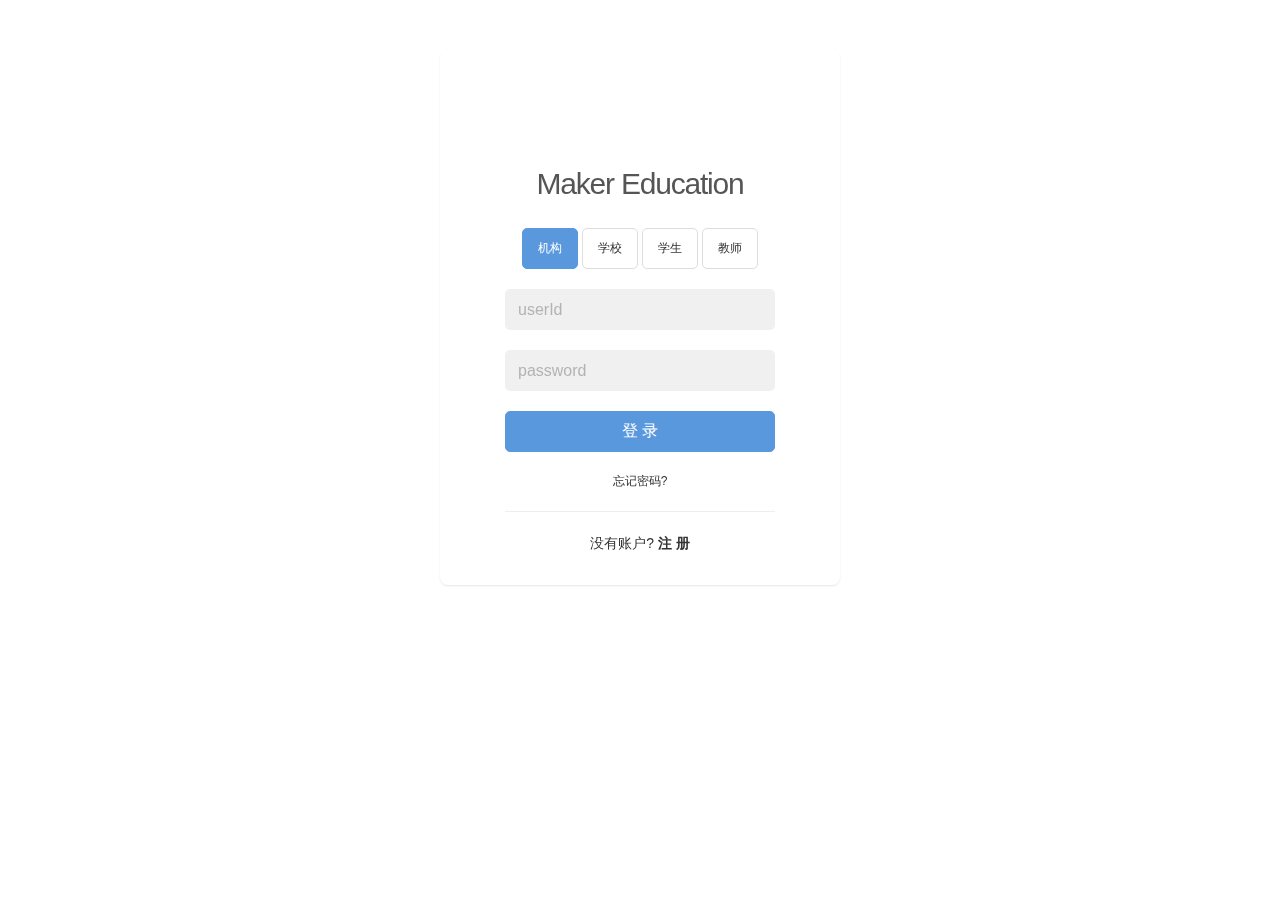
<file: src/main/resources/static/html/login2.html>
﻿<!DOCTYPE HTML>
<html>
<head>
  <meta charset="utf-8">
  <meta name="viewport" content="width=device-width,initial-scale=1,minimum-scale=1.0,maximum-scale=1.0,user-scalable=no" />
  <link href="../css/H-ui.css" rel="stylesheet" type="text/css" />
  <link href="../css/H-ui.ucenter.css" rel="stylesheet" type="text/css" />
  <script src="../script/jquery-3.4.1.min.js"></script>
  <script type="text/javascript" src="../script/H-ui.js"></script>
  <script type="text/javascript" src="../script/jquery.validation/jquery.validate.min.js"></script>
  <script type="text/javascript" src="../script/jquery.validation/validate-methods.js"></script>
  <script type="text/javascript" src="../script/jquery.validation/messages_zh.min.js"></script>
  <script type="text/javascript" src="../script/login.js"></script>
  <title>Login</title>
</head>
<body>
<div class="login-wraper">
  <div class="login-form radius box-shadow">
    <div class="clearfix pt-20">
      <i class="iconpic iconpic-logo"></i>
    </div>
    <div class="row clearfix form-title">Maker Education</div>
    <form class="form form-horizontal" id="form-login">
      <div class="row clearfix">
        <button class="role-btn focus-btn" id="institution">机构</button>
        <button class="role-btn" id="school">学校</button>
        <button class="role-btn" id="student">学生</button>
        <button class="role-btn" id="teacher">教师</button>
      </div>
      <div class="row clearfix">
        <input type="text" class="input-text radius size-L" name="usrId" id="usrId" value="" placeholder="userId">
      </div>
      <div class="row clearfix">
        <input type="password" class="input-text radius size-L" name="password" id="password" value="" placeholder="password">
      </div>
      <div class="row clearfix">
        <button class="btn btn-primary btn-block radius size-L">登 录</button>
      </div>
      <div class="row clearfix f-12">
        <a href="/password/reset/">忘记密码?</a>
        <div class="line mt-20"></div>
      </div>

      <div class="row clearfix">没有账户? <a href="reg.html"><strong>注 册</strong></a></div>
    </form>
  </div>
</div>

<script type="text/javascript">
  $(function() {
    $("#form-login").validate({
      rules: {
        usrId: {
          required: true,
        },
        password: {
          required: true,
          rangelength: [6, 16]
        },
      },
      messages: {
        usrId: {
          required: "用户编号不能为空",
        },
        password: {
          required: "密码不能为空",
          rangelength: "6-16个字符"
        }
      },
      onkeyup: false,
      focusCleanup: false,
      submitHandler: function(form) {
        $(".label.error").hide();
        //在这里执行表单提交
      }
    });
  });
</script>

</body>
</html>
<!--H-ui前端框架提供前端技术支持 h-ui.net @2019-02-27 -->
</file>
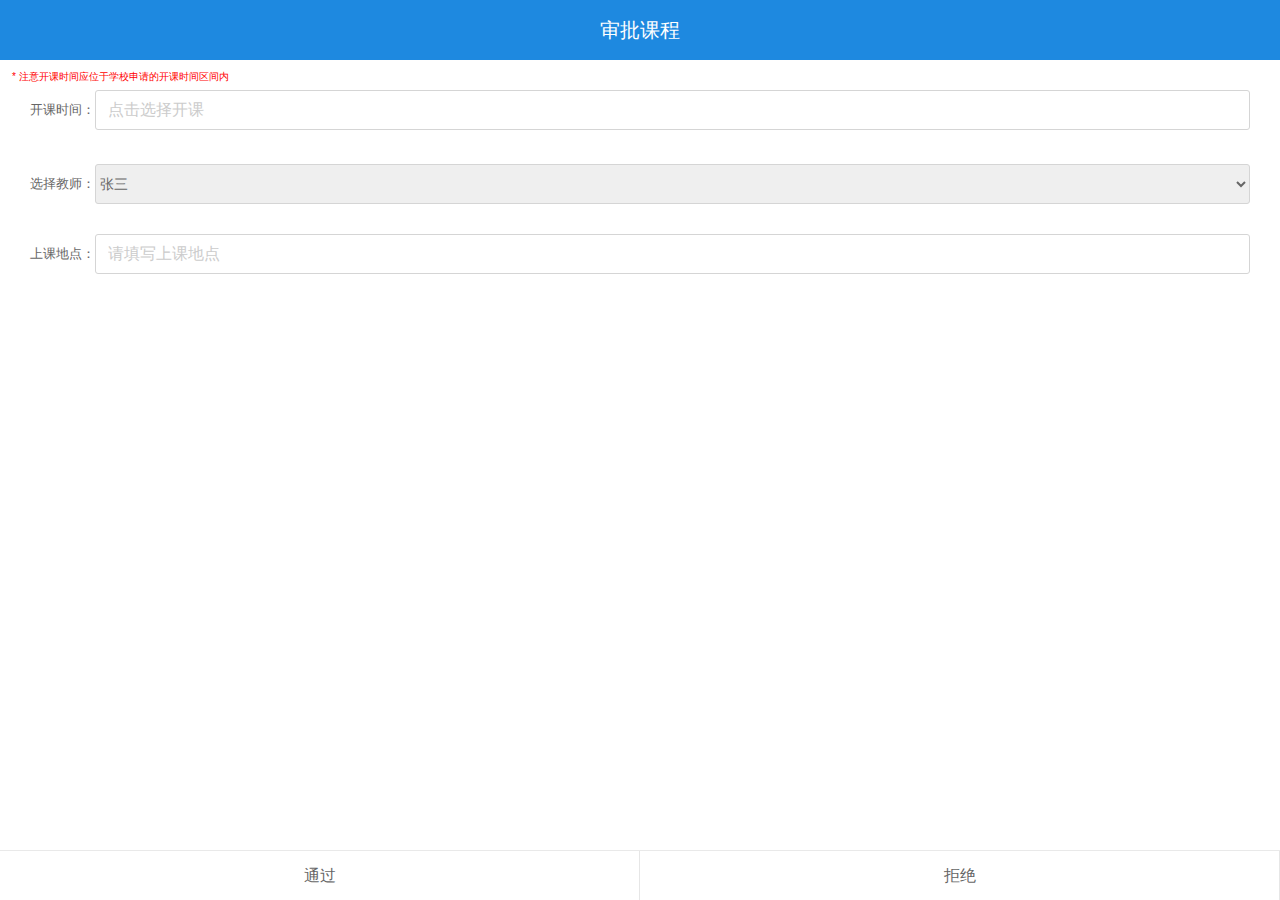
<file: src/main/resources/static/html/institution/insApprove.html>
﻿<!DOCTYPE html PUBLIC "-//W3C//DTD XHTML 1.0 Transitional//EN" "http://www.w3.org/TR/xhtml1/DTD/xhtml1-transitional.dtd">
<html xmlns="http://www.w3.org/1999/xhtml">
<head>
<meta http-equiv="Content-Type" content="text/html; charset=utf-8" />
<meta name="viewport" content="width=device-width, initial-scale=1.0">
<meta http-equiv="X-UA-Compatible" content="ie=edge">
<title>ApproveOrNot</title>

<!--日历样式-->
<link rel="stylesheet" href="../../css/calendar.css">

<script src="../../script/jquery.min.js"></script>
<link rel="stylesheet" type="text/css" href="../../css/iconfont.css">
<script src="../../script/iconfont.js"></script>
<link rel="stylesheet" type="text/css" href="../../css/insApprove.css">
	<script src="../../script/insApprove.js"></script>
</head>

<body>
<!-- <svg class="icon" aria-hidden="true">
	<use xlink:href="#icon-fanhui"></use>
</svg> -->
<div class="header">
	<div class="title">审批课程</div>
</div>
<ul class="content">
	<li>
		<div class="school-time">
			<div class="schoolName">师大附小</div>
			<div class="line"></div>
			<div class="courseName">动力机械</div>
			<div class="create">2019-01-01 00:00:00</div>
		</div>
		<div class="time-border">
			<div class="border">最早开课时间</div>
			<div class="create">2019-01-01</div>
			<div class="border">最晚开课时间</div>
			<div class="create">2019-01-01</div>
		</div>
		<div class="app-status">
			<div>审核中</div>
		</div>
	</li>
</ul>

<div class="row" id="time">
	<span>开课时间：<span style="color: red"></span></span>
	<input type="text" class="room"  placeholder="点击选择开课">
</div>
<span class="attention">*&nbsp注意开课时间应位于学校申请的开课时间区间内</span>
<div class="row" id="teacher">
	<span>选择教师：</span>
	<select>
		<option>张三</option>
		<option>李四</option>
	</select>
</div>
<div class="row" id="address">
	<span>上课地点：<span style="color: red"></span></span>
	<input type="text" placeholder="请填写上课地点">
</div>
<div class="footer">
	<div class="footer-btn">
		通过
	</div>
	<div class="footer-btn">
		拒绝
	</div>
</div>


<!--日期日历插件-->
<script src="../../script/calendar.js"></script>

<!--方法调用-->
<script>
$('.room').datePicker({
	okFunc: function (date) {
		console.log(date);
	}
});
</script>
<div style="text-align:center;margin:50px 0; font:normal 14px/24px 'MicroSoft YaHei';">
</div>
</body>
</html>
</file>
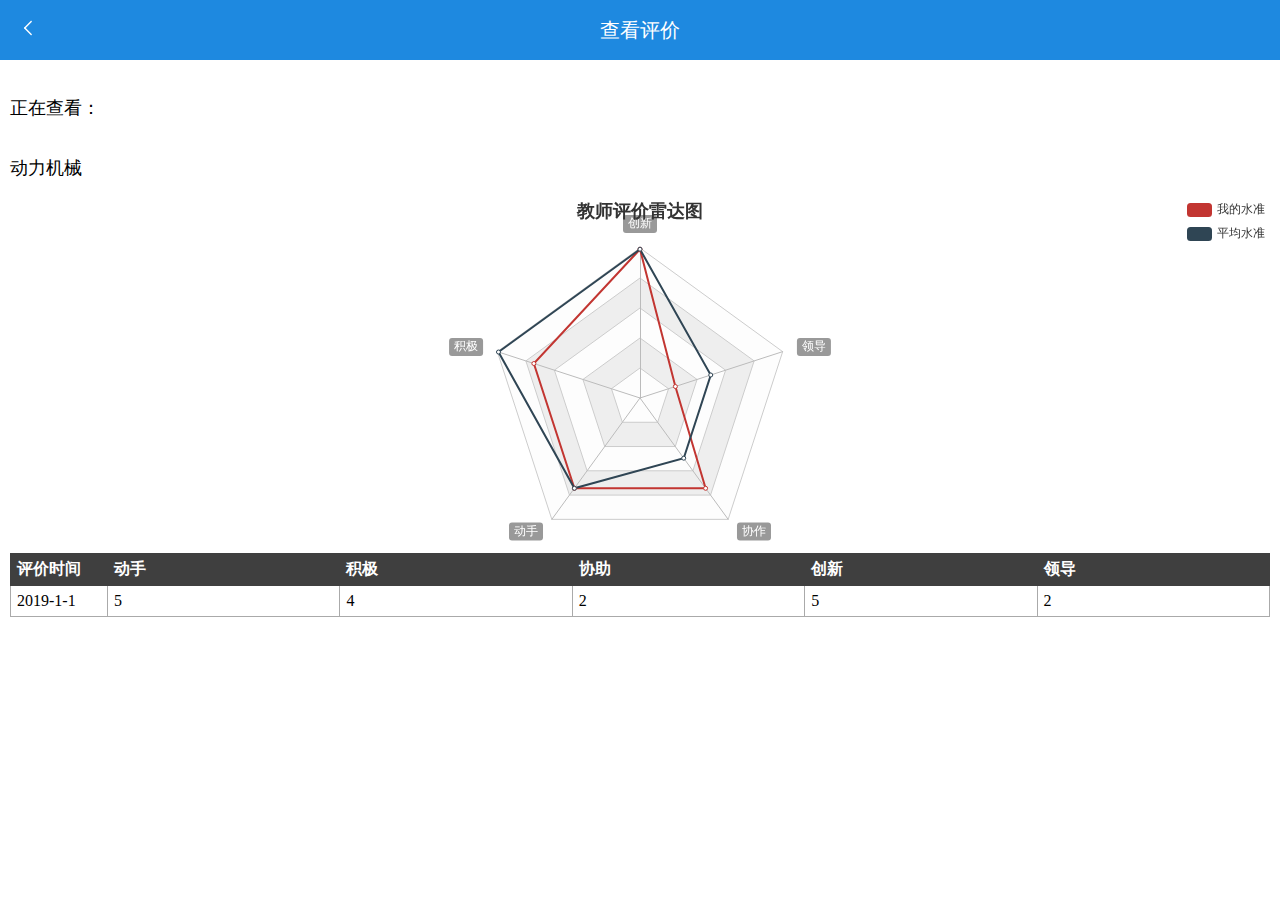
<file: src/main/resources/static/html/stu/checkEva.html>
<!DOCTYPE html>
<html lang="en">
<head>
	<meta charset="UTF-8">
	<meta name="viewport" content="width=device-width,initial-scale=1,maximum-scale=1,user-scalable=no">
	<link rel="stylesheet" type="text/css" href="../../css/iconfont.css">
	<script src="../../script/jquery-3.4.1.min.js"></script>
	<script src="../../script/echarts.js"></script>
	<script src="../../script/iconfont.js"></script>
	<script src="../../script/checkEva.js"></script>
	<title>checkEva</title>
	<style>
		*{
			margin:0;
			padding:0;
		}
		.icon {
		  	width: 1em;
		  	height: 1em;
		  	vertical-align: -0.15em;
		  	fill: currentColor;
		 	overflow: hidden;
		 	position: relative;
		 	top: 20px;
		 	left: 20px;
		 	z-index: 999;
		 	color: white;
		}
		.header{
			background-color: #1e89e0;
			height: 60px;
			position: fixed;
			color: white;
			width: 100%;
			top: 0;
/*			z-index: 999;*/
		}
		.title{
			width: 80px;
			font-size: 20px;
			margin:0 auto;
			line-height: 60px;
		}
		.login{
			float: right;
			margin:10px 10px;
			color:white;
			font-size: 12px;
		}
		.login>div{
			float: right;
			margin-left: 5px;
		}
		.other{
			height:50px;
		}
		.content{
			margin:10px 10px;
		}
		.cur{
			height:60px;
			line-height: 60px;
			font-size:18px;
		}
		#teacher{
			margin-top: 10px;
			height: 400px;
			margin:0 auto;
		}
		table {
			position: relative;
			top: 400px;
		}
		table.dataintable {
		 	margin-top:15px;
		  	border-collapse:collapse;
		  	border:1px solid #aaa;
		  	width:100%;
		}
		table.dataintable th {
		 	vertical-align:baseline;
		  	padding:5px 15px 5px 6px;
		  	background-color:#3F3F3F;
		  	border:1px solid #3F3F3F;
		  	text-align:left;
		  	color:#fff;
		}
		table.dataintable th:first-of-type {
			width: 75px;
		}
		table.dataintable td {
		  	vertical-align:text-top;
		  	padding:6px 15px 6px 6px;
		  	border:1px solid #aaa;
		}
		table.dataintable tr:nth-child(odd) {
		  	background-color:#F5F5F5;
		}
		table.dataintable tr:nth-child(even) {
		  	background-color:#fff;
		}
	</style>
</head>
<body>
	<svg class="icon" aria-hidden="true">
		<use xlink:href="#icon-fanhui"></use>
	</svg>
	<div class="header">
		<div class="title">查看评价</div>
	</div>
	<div class="other"></div>

	<div class="content">
		<div class="cur">正在查看：
			<div class="courseDetail">动力机械</div>
		<div id="teacher"></div>
	</div>
	<table class="dataintable">
			<tr>
			  	<th>评价时间</th>
			  	<th>动手</th>
			  	<th>积极</th>
			  	<th>协助</th>
			  	<th>创新</th>
			  	<th>领导</th>
			</tr>
			<tr>
			  	<td>2019-1-1</td>
			  	<td>5</td>
			  	<td>4</td>
			  	<td>2</td>
			  	<td>5</td>
			  	<td>2</td>
			</tr>
		</table>
	<script>
		var teacherChart = echarts.init(document.getElementById('teacher'));
		var option = {
		    title: {
		        text: '教师评价雷达图',
		        left:'center',
				// textStyle: {
				// 	fontSize:14
				// }

		    },
		    legend: {
		        data: ['我的水准', '平均水准'],
		        right:'right'
		    },
		    radar: {
		        // shape: 'circle',
		        name: {
		            textStyle: {
		                color: '#fff',
		                backgroundColor: '#999',
		                borderRadius: 3,
		                padding: [3, 5]
		           }
		        },
		        indicator: [
		           { name: '创新', max: 4},
		           { name: '积极', max: 4},
		           { name: '动手', max: 4},
		           { name: '协作', max: 4},
		           { name: '领导', max: 4},
		        ]
		    },
		    series: [{
		        name: '我的水准 vs 平均水准',
		        type: 'radar',
		        // areaStyle: {normal: {}},
		        data : [
		            {
		                value : [4,3,3,3,1],
		                name : '我的水准'
		            },
		             {
		                value : [4,4,3,2,2],
		                name : '平均水准'
		            }
		        ]
		    }]
		};
		teacherChart.setOption(option);
	</script>
</body>
</html>
</file>
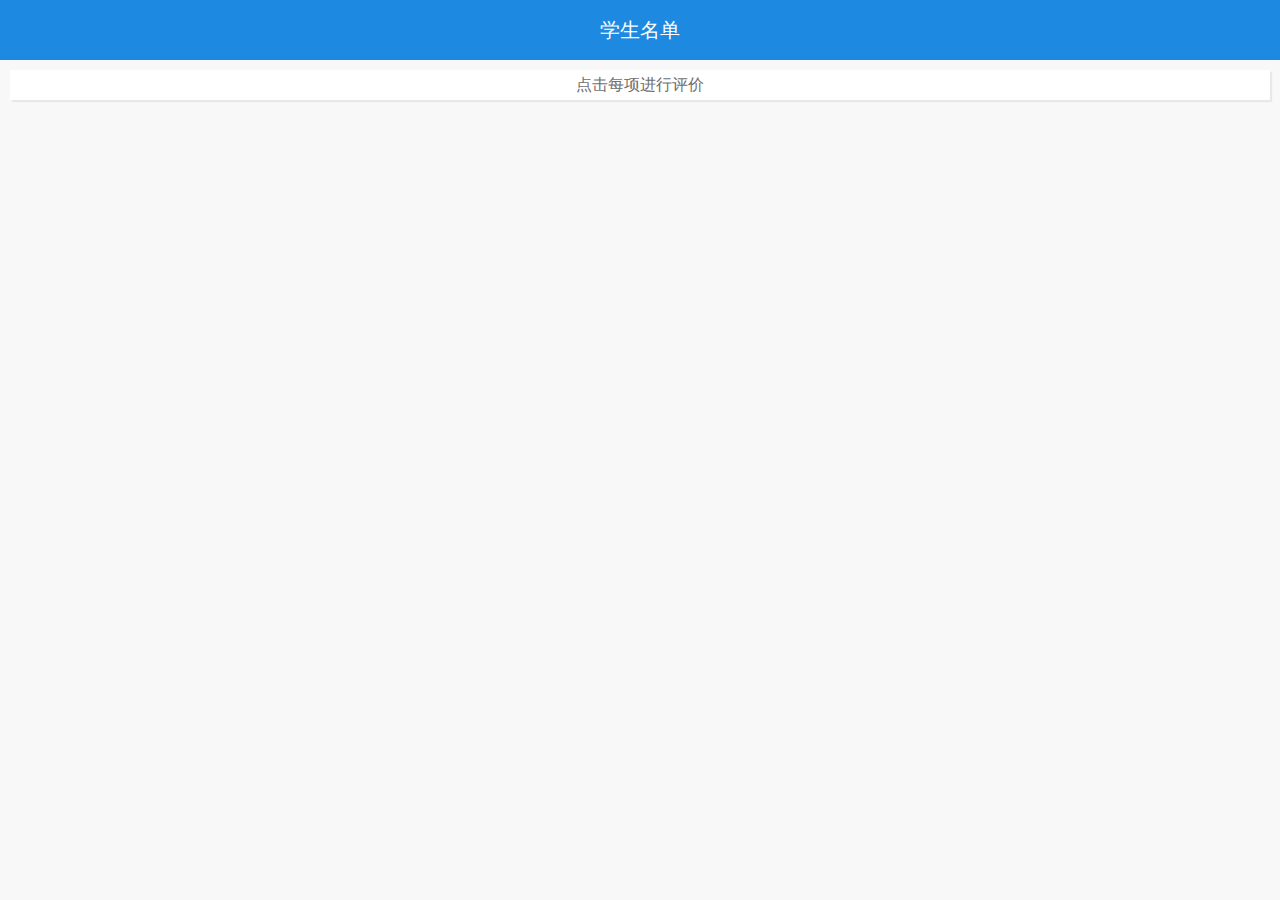
<file: src/main/resources/static/html/teacher/stuNameList.html>
<!DOCTYPE html>
<html lang="en">
<head>
	<meta charset="UTF-8">
	<title>InsApp</title>
	<meta name="viewport" content="width=device-width,initial-scale=1,maximum-scale=1,user-scalable=no">
	<link rel="stylesheet" type="text/css" href="../../css/reset.css">
	<link rel="stylesheet" type="text/css" href="../../css/stuNameList.css">
	<script src="../../script/jquery-3.4.1.min.js"></script>
	<script src="../../script/stuNameList.js"></script>
</head>
<body>
	<div class="header">
		<div class="title">学生名单</div>
	</div>
	<div class="tip">点击每项进行评价</div>
	<ul class="content">
		<a href="TeaNamedetail.html">
		<li>
			<div class="stuName">路人甲</div>
			<div class="evaTime">
				<div>上次评价时间：</div>
				2019-03-03 00:00:00
			</div>
		</li>
		</a>
	</ul>
</body>
</html>
</file>
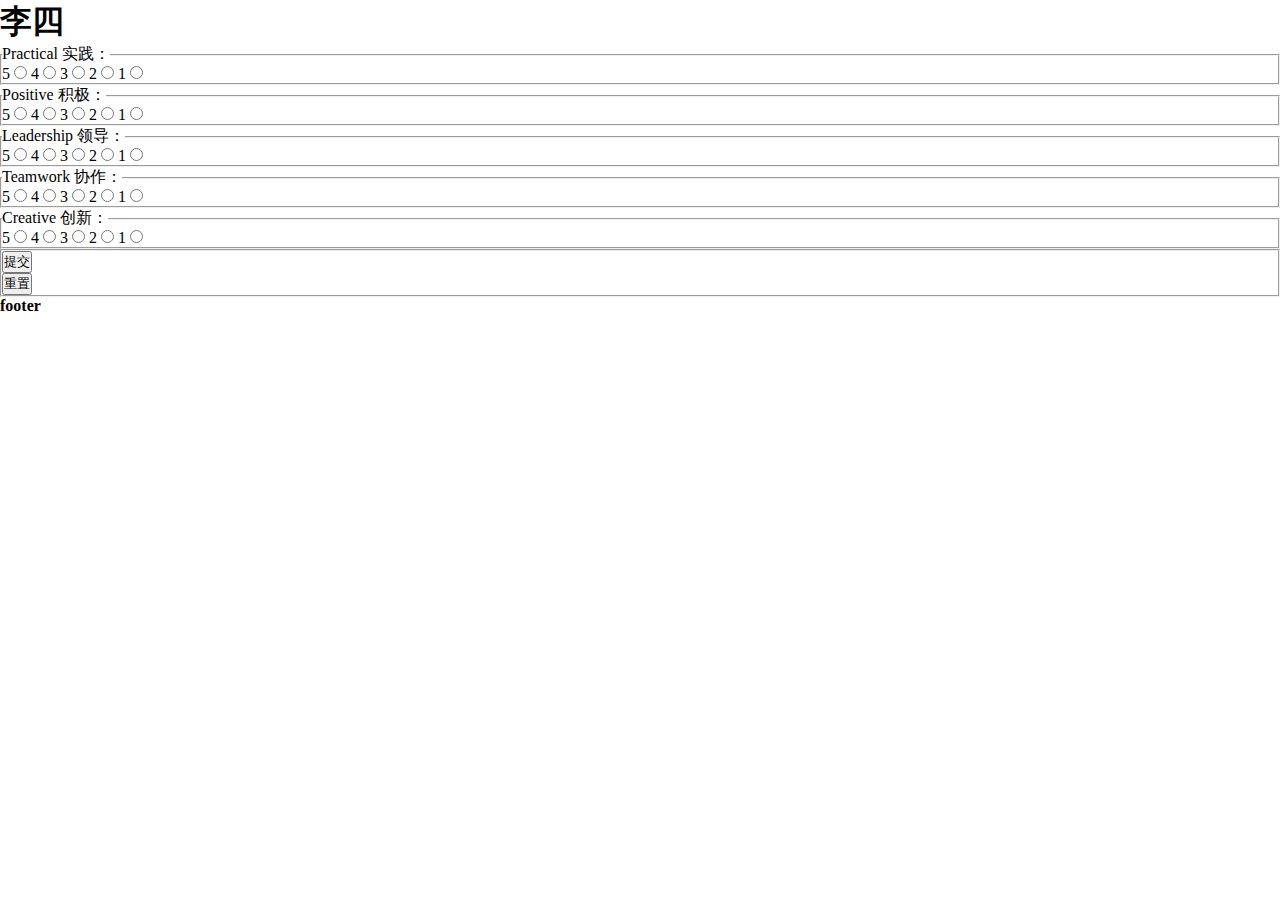
<file: src/main/resources/static/html/teacher/TeaNamedetail.html>
<!DOCTYPE html>
<html>
<head>
	<meta name="viewport" content="width=device-width, initial-scale=1">
	<link rel="stylesheet" href="https://apps.bdimg.com/libs/jquerymobile/1.4.5/jquery.mobile-1.4.5.min.css">
	<script src="https://apps.bdimg.com/libs/jquery/1.10.2/jquery.min.js"></script>
	<script src="https://apps.bdimg.com/libs/jquerymobile/1.4.5/jquery.mobile-1.4.5.min.js"></script>
	<meta charset="utf-8">
  <link rel="stylesheet" type="text/css" href="../../css/iconfont.css">
  <script src="../../script/iconfont.js"></script>
    <script src="../../script/teacherEva.js"></script>
  <style>
    *{
      margin:0;
      padding:0;
    }
    .icon {
      width: 1em;
      height: 1em;
      vertical-align: -0.15em;
      fill: currentColor;
      overflow: hidden;
      position: relative;
      top: 17px;
      left: 20px;
      z-index: 999;
      color: white;
    }
    .header{
      background-color: #1e89e0;
      position: fixed;
      color: white;
      width: 100%;
      top: 0;
    }
    .header>i{
      color: white;
      float:left;
      font-size: 20px;
      font-weight: bold;
      line-height: 50px;
      margin-left: 5px;
    }
    .title{
      width: 80px;
      font-size: 20px;
      margin:0 auto;
      line-height: 50px;
    }
    .login{
      float: right;
      margin:10px 10px;
      color:white;
      font-size: 12px;
    }
    .login>div{
      float: right;
      margin-left: 5px;
    }
    .other{
      height: 30px;
    }
    .subtext{
      font-size:18px;
      list-style-type: square;
    }
  </style>
</head>
<body>
<!--<div data-role="page" id="home" data-theme='a'>-->
<!--  <svg class="icon" aria-hidden="true">-->
<!--    <use xlink:href="#icon-fanhui"></use>-->
<!--  </svg>-->
<!--  <div class="header">-->
<!--    <li class="title">动力机械</li>-->
<!--  </div>-->
<!--  <div class="other"></div>-->
<!--	<div data-role="header">-->
<!--		<div data-role="navbar">-->
<!--			<ul>-->
<!--				<li><a href="#anylink">未完成评价</a></li>-->
<!--				<li><a href="#anylink">已完成评价</a></li>-->
<!--			</ul>-->
<!--		</div>-->
<!--	</div>-->
<!--	  <div data-role="main" class="ui-content">-->
<!--	    <ul data-role="listview">-->
<!--        <li data-role="list-divider">-->
<!--          交大附小-->
<!--          <span><b>36</b>人</span>-->
<!--          <span style="float: right;">展开</span>-->
<!--        </li>-->
<!--	      <li data-role="list-divider">-->
<!--        师大附小-->
<!--        <span><b>36</b>人</span>-->
<!--        <span style="float: right;">合起</span>-->
<!--        </li>-->
<!--	      <li><a href="#detail">张三</a></li>-->
<!--	      <li><a href="#detail">李四</a></li>-->
<!--        <li><a href="#detail">张三</a></li>-->
<!--        <li><a href="#detail">李四</a></li>-->
<!--        <li><a href="#detail">张三</a></li>-->
<!--        <li><a href="#detail">李四</a></li>-->
<!--        <li><a href="#detail">张三</a></li>-->
<!--        <li><a href="#detail">李四</a></li>-->
<!--	      -->
<!--	    </ul>-->
<!--	  </div>-->
<!--  </div>-->
  <div id="detail" data-role="page">
    <div data-role="header" data-add-back-btn="true"><h1>李四</h1></div>
    <div data-role="main" class="ui-content"> 
      <form>
          <div data-demo-html="true">
          <fieldset data-role="controlgroup" data-type="horizontal" data-inline="true" >

                <legend>Practical 实践：</legend>
                <label for="1a">5</label>
                <input type="radio" name="q1" id="1a" value="5">
                <label for="1b">4</label>
                <input type="radio" name="q1" id="1b" value="4"> 
                <label for="1c">3</label>
                <input type="radio" name="q1" id="1c" value="3">
                <label for="1d">2</label>
                <input type="radio" name="q1" id="1d" value="2">
                <label for="1e">1</label>
                <input type="radio" name="q1" id="1e" value="1">
            </fieldset>
            <div></div>
          </div>
            <div data-demo-html="true">
          <fieldset data-role="controlgroup" data-type="horizontal" data-inline="true">
                <legend>Positive 积极：</legend>
                <label for="2a">5</label>
                <input type="radio" name="q2" id="2a" value="5">
                <label for="2b">4</label>
                <input type="radio" name="q2" id="2b" value="4"> 
                <label for="2c">3</label>
                <input type="radio" name="q2" id="2c" value="3">
                <label for="2d">2</label>
                <input type="radio" name="q2" id="2d" value="2">
                <label for="2e">1</label>
                <input type="radio" name="q2" id="2e" value="1">
            </fieldset>
            </div>
            <div data-demo-html="true">
          <fieldset data-role="controlgroup" data-type="horizontal" data-inline="true">
                <legend>Leadership 领导：</legend>
                <label for="3a">5</label>
                <input type="radio" name="q3" id="3a" value="5">
                <label for="3b">4</label>
                <input type="radio" name="q3" id="3b" value="4"> 
                <label for="3c">3</label>
                <input type="radio" name="q3" id="3c" value="3">
                <label for="3d">2</label>
                <input type="radio" name="q3" id="3d" value="2">
                <label for="3e">1</label>
                <input type="radio" name="q3" id="3e" value="1">
            </fieldset>
            </div>
            <div data-demo-html="true">
          <fieldset data-role="controlgroup" data-type="horizontal" data-inline="true">
                <legend>Teamwork 协作：</legend>
                <label for="4a">5</label>
                <input type="radio" name="q4" id="4a" value="5">
                <label for="4b">4</label>
                <input type="radio" name="q4" id="4b" value="4"> 
                <label for="4c">3</label>
                <input type="radio" name="q4" id="4c" value="3">
                <label for="4d">2</label>
                <input type="radio" name="q4" id="4d" value="2">
                <label for="4e">1</label>
                <input type="radio" name="q4" id="4e" value="1">
            </fieldset>
            </div>  
            <div data-demo-html="true">
          <fieldset data-role="controlgroup" data-type="horizontal" data-inline="true">
                <legend>Creative 创新：</legend>
                <label for="5a">5</label>
                <input type="radio" name="q5" id="5a" value="5">
                <label for="5b">4</label>
                <input type="radio" name="q5" id="5b" value="4"> 
                <label for="5c">3</label>
                <input type="radio" name="q5" id="5c" value="3">
                <label for="5d">2</label>
                <input type="radio" name="q5" id="5d" value="2">
                <label for="5e">1</label>
                <input type="radio" name="q5" id="5e" value="1">
            </fieldset>
            </div>
                
            <div data-demo-html="true">
              <fieldset class="ui-grid-a">
                <div class="ui-block-a">
                  <input type="submit" value="提交" data-theme="a">
                </div>
                <div class="ui-block-b">
                  <input type="reset" value="重置" data-theme="b">
                </div>
              </fieldset>
            </div>
          </form>     
      </div>
    <div data-role="footer"><h4>footer</h4></div>
  </div>
</body>
</html>
</file>
<file: src/main/resources/static/css/H-ui.css>
@charset "utf-8";
/* -----------H-ui前端框架-------------
* H-ui.css v3.1.12
* http://www.h-ui.net/
* Created & Modified by guojunhui
* Date modified 2019.02.18
*
* Copyright 2013-2019 北京颖杰联创科技有限公司 All rights reserved.
* Licensed under MIT license.
* http://opensource.org/licenses/MIT
*
*/
/*------------------------------------
结构目录：
  1. css reset重定义浏览器默认样式
  2. 框架
    2.1 响应式栅格系统
    2.2 响应式隐藏显示
  3. 基础CSS
    3.1 排版
      3.1.1  标题
      3.1.2  强调
      3.1.3  对齐
      3.1.4  定位
      3.1.5  浮动
	  3.1.6  文字单行溢出省略号
	  3.1.7  线条
      3.1.8  外边距
      3.1.9  内填充
      3.1.10 边框，css3圆角
      3.1.11 css3阴影
      3.1.12 行内分割竖线
      3.1.13 文字尺寸
      3.1.14 文字行距
      3.1.15 文字颜色
      3.1.16 文字颜色强调
      3.1.17 缩略语
      3.1.18 地址
      3.1.19 引用
      3.1.20 上标 下标
      3.1.21 内容样式
      3.1.22 列表
      3.1.23 描述
	  3.1.24 隐藏 显示
	  3.1.25 尺寸
    3.2 代码
    3.3 表格
    3.4 表单
      3.4.1 input,textarea 文本域 文本区域
      3.4.2 radio,checkbox 单选 多选
	  	3.4.2.1 jQuery.icheck.css
		3.4.2.2 Bootsrtap.Switch.css
      3.4.3 select 下拉框
      3.4.4 input-file 文件上传
	  3.4.5 spinner 控件
	  3.4.6 邮箱提示
      3.4.7 表单布局
	  3.4.8 表单验证
    3.5 按钮
    3.6 图片
    3.7 图标
    3.8 动画
  4. 组件
    4.1 按钮组
    4.2 导航
      4.2.1 导航条
      4.2.2 面包屑导航
      4.2.3 翻页导航
	  4.2.4 顶部导航
	  4.2.5 向导
	  4.2.6 竖向导向tab导航
	  4.2.7 横向tab
    4.3 菜单
      4.3.1 下拉菜单
      4.3.2 多级菜单
      4.3.3 树状菜单（暂无）
    4.4 幻灯片
      4.4.1 焦点图效果(自动播放，圆点控制)
      4.4.2 带缩略图效果
    4.5 选项卡
    4.6 便签与标号
    4.7 缩略图
    4.8 警告
    4.9 进度条 loading
    4.10 对话框 弹出层
    4.11 客服
    4.12 右侧悬浮工具
		4.12.1 返回顶部
		4.12.2 意见反馈
    4.13 分享
    4.14 面板
    4.15 案例
    4.16 滚动
    4.17 搜索
    4.18 广告
    4.19 标签
      4.19.1 标签输入效果
      4.19.2 标签混排效果
      4.19.3 tag云标签
    4.20 折叠
    4.21 遮罩条
    4.22 评论列表
	4.23 页脚
	4.24 星星评价
	4.25 tooltip效果
	4.26 popover效果
	4.27 datetimepicker日期插件
	4.28 sortable拖动
	4.29 ColorPicker 颜色控件
  5. 页面
    5.1 404页面
    5.2 博客列表页（暂无）
    5.3 博客详情页（暂无）
    5.4 关于我们页（暂无）
    5.5 帮助列表页（暂无）
    5.6 帮助详情页（暂无）

----------------------------------
CSS写作注意事项：
  1. 页面编码规范
    1.1. 统一使用 UTF-8 编码,用@charset "utf-8"指定页面编码。
    1.2. 全局字体设置：
         windows 7系统：微软雅黑 Arial；
         windows XP及以下：新宋体，宋体，Arial
         MAC默认字体：Helvetica Neue和Helvetica Hiragino Sans GB。
    1.3. 中文字体使用编码转换，请参阅下节“中文字体css编码转换”
    1.4. 推荐使用216web安全色
  2. 属性写在一行内，属性之间、属性名和值之间以及属性与“{}”之间应减少空格，去掉最后一个“;”，例如：.class{width:200px;height:100px}
  3. 属性的书写顺序：
    3.1. 按照元素模型由外及内，由整体到细节书写，大致分为五组：
      位置：position,left,right,float
      盒模型属性：display,margin,padding,width,height
      边框与背景：border,background
      段落与文本：line-height,text-indent,font,color,text-decoration,...
      其他属性：overflow,cursor,visibility,...
    3.2. 针对特殊浏览器的属性，应写在标准属性之前，例如：-webkit-box-shadow:;-moz-box-shadow:;box-shaow:;
  4. 带有前缀的属性，单独一行，通过缩进，让每个属性的值垂直对齐，方便编辑维护。
  5. 谨慎添加新的选择符规则，尤其不可滥用 id，尽可能继承和复用已有样式
  6. 选择符、属性、值均用小写（格式的颜色值除外），缩写的选择符名称须说明缩写前的全称，例如 .cl -> Clearfix
  7. 避免使用各种 CSS Hack，如需对 IE 进行特殊定义，请参阅下节“关于 CSS Hack 的说明”
  8. 勿使用冗余低效的 CSS 写法，例如：ul li a span{... }
  9. 慎用 !important
  10. 建议使用具有语义化的classname或id，请参阅下节“css 命名规范及对应的缩写”
  11.避免使用兼容性不好的使用滤镜
  12.开发过程中的未定事项，须用 [!] 标出，以便于后续讨论整理。
  13.注释格式，统一使用双斜杠加*。
  14.上下模块之间的间距统一使用下一个模块的margin-top来实现，好处是：如果没有下一个模块也不会多出一段空隙。
  15.hover，selected，disabled，current等具有特定意义的请勿直接占用。
  16.:link :visited :hover :active书写顺序 L-V-H-A，速记：LoVe（喜欢）HAte（讨厌）。
  17.不要使用 @import
----------------------------------
中文字体css编码转换
  微软雅黑   \5FAE\8F6F\96C5\9ED1  或 Microsoft YaHei
  黑体       \9ED1\4F53
  新宋体     \65b0\5b8b\4f53
  宋体       \5b8b\4f53
----------------------------------
关于 CSS Hack 的说明：
  1. _          IE6
  2. *          IE6/7
  3. !important IE7/Firefox
  4. *+         IE7
  5. \9         IE6/7/8
  6. \0         IE8
  7. 条件hack
      <!--[if lt IE 7]><html class="no-js lt-ie9 lt-ie8 lt-ie7"><![endif]--> IE7以下版本
      <!--[if IE 7]><html class="no-js lt-ie9 lt-ie8"><![endif]--> IE7
      <!--[if IE 8]> <html class="no-js lt-ie9"><![endif]--> IE8
      <!--[if gt IE 8]><!--><html class="no-js"><!--<![endif]--> IE8以上
----------------------------------
css 命名规范
  1. 内容优先,表现为辅
  2. css命名中英文对照
  current 当前    hover 悬停    selected 挑选   disabled 禁用   focus 得到焦点    blur 失去焦点   checked 勾选    success 成功    error 出错

  header(hd) 头部   content(cnt) 内容   title(tit) 标题   item 项目（条）    cell 单元   image/pic(img) 图片   text(txt) 文字    top 顶部    scrubber 时序菜单

  nav 导航    mainNav 主导航   subNav 子导航    topNav 顶部导航   breadcrumb 面包屑导航

  flink 友情链接    footer 尾    copyright 版权

  menu 菜单   submenu 子菜单   dropdown 下拉菜单

  searchBar 搜索条   search 搜索条    searchTxt 搜索框   searchBtn 搜索按钮    search_key 搜索词

  member 会员   ucenter 用户中心    loginBar 登陆条    login 登录    loginBtn 登录按钮   regsiter 注册按钮   btn-regsiter注册按钮    name 用户名    password 密码   nickname 昵称   mobilephone/mobile 手机    telephone/tel 电话   defaultavatar 默认头像

  hot 热点    news 新闻   banner/AD 广告    download 下载

  content 内容    title 标题    summary 摘要    time 时间

  share 分享    digg 顶    like 喜欢

  list/-list 列表   pList 图片列表    tList 文字列表    tpList 图文列表

  table 表格    row 行   column 列    gutter 间隔   viewport 视口

  tab 标签    tags 标签   scroll 滚动

  sidebar 侧边栏   column 栏目   section 区块    msg 提示信息    status 状态   vote 投票   tips 小技巧    guild 指南    note 注释

  icon- 图标    btn- 按钮

  goods 商品    goods-list 商品列表    goods-detail 商品详情    goods-info 商品信息

  tuan 团购   tuan-list 团购列表   tuan-detail  团购详情    tuan-info 团购信息

  transition 动画   shadow 阴影   fade 淡入淡出   flip 翻页效    slide 滑动    slideup 上滑动   slidedown 下滑动   turn 翻页   horizontal 水平   vertical 垂直   collapsible 折叠    corners 拐角    flow 流    reverse 反向    pop 弹窗

  count 总数/计数   plus 加号/正   minus 减号/负    controlgroup 控制组
----------------------------------
html命名规范：
  default/index.html    首页
  404.html              404错误页
  print.html            打印页
  header.html           页头
  footer.html           页脚
  sitemap.html          网站地图
  passport.html         通行证
  rank.html             排行榜
  roll.html             滚动新闻

  solution.html         解决方案
  joinus.html           加入我们
  partner.html          合作伙伴
  service.html          服务
  aboutus.html          关于我们
  contact.html          联系我们
  company.html          公司介绍
  organization.html     组织结构
  culture.html          企业文化
  strategy.html         发展策略
  honor.html            公司荣誉
  aptitudes.html        企业资质
  events.html           大事记
  business.html         商务合作
  contract.html         服务条款
  privacy.html          隐私声明
  CSR.html              企业社会责任

  news-开头.html         新闻相关
  article-开头.html      资讯相关
  picture-开头.html      图片相关
  photo-开头.html        相册相关
  product-开头.html      产品相关
  goods-开头.html        商品相关
  system-开头.html       系统相关
  tag-开头.html          tag相关
  brand-开头.html        品牌相关
  help-开头.html         帮助相关
  member-开头.html       会员相关
  search-开头.html       搜索相关
---------------------------------- */
/*1 重定义浏览器默认样式
	Name:			style_reset
	Explain:		重定义浏览器默认样式
*/
*{word-wrap:break-word}
html,body,h1,h2,h3,h4,h5,h6,hr,p,iframe,dl,dt,dd,ul,ol,li,pre,form,button,input,textarea,th,td,fieldset{margin:0;padding:0}
ul,ol,dl{list-style-type:none}
html,body{*position:static}
html{font-family: sans-serif;-webkit-text-size-adjust:100%;-ms-text-size-adjust:100%;-webkit-tap-highlight-color:rgba(0,0,0,0)}
address,caption,cite,code,dfn,em,th,var{font-style:normal;font-weight:400}
input,button,textarea,select,optgroup,option{font-family:inherit;font-size:inherit;font-style:inherit;font-weight:inherit}
input,button{overflow: visible;vertical-align:middle;outline:none}
input[type="submit"],input[type="reset"],input[type="button"],input[type="text"],input[type="password"]{-webkit-appearance:none;outline:none}
body,th,td,button,input,select,textarea{font-family:"Microsoft Yahei","Hiragino Sans GB","Helvetica Neue",Helvetica,tahoma,arial,"WenQuanYi Micro Hei",Verdana,sans-serif,"\5B8B\4F53";font-size:12px;color: #333;-webkit-font-smoothing: antialiased;-moz-osx-font-smoothing:grayscale}
@media ( max-width : 767px) {
	html{ overflow-y:auto}
	body,th,td,button,input,select,textarea{ font-size:14px}
}
body{line-height:1.6; position:relative}
h1,h2,h3,h4,h5,h6{font-size:100%}
a,area{outline:none;blr:expression(this.onFocus=this.blur())}
a{text-decoration:none;cursor: pointer}
a:hover{text-decoration:underline;outline:none}
a.ie6:hover{zoom:1}
a:focus{outline:none}
a:hover,a:active{outline:none}:focus{outline:none}
sub,sup{vertical-align:baseline}
button,input[type="button"], input[type="submit"] {line-height:normal !important}
/*img*/
img{border:0;vertical-align:middle}
a img,img{-ms-interpolation-mode:bicubic}

/*IE下a:hover 背景闪烁*/
*html{overflow:-moz-scrollbars-vertical;zoom:expression(function(ele){ele.style.zoom = "1";document.execCommand("BackgroundImageCache",false,true)}(this))}

/*HTML5 reset*/
header,footer,section,aside,details,menu,article,section,nav,address,hgroup,figure,figcaption,legend{display:block;margin:0;padding:0}time{display:inline}
audio,canvas,video{display:inline-block;*display:inline;*zoom:1}
audio:not([controls]){display:none}
legend{width:100%;margin-bottom:20px;font-size:21px;line-height:40px;border:0;border-bottom:1px solid #e5e5e5}
legend small{font-size:15px;color:#999}
svg:not(:root) {overflow: hidden}
fieldset {border-width:0;padding: 0.35em 0.625em 0.75em;margin: 0 2px;border: 1px solid #c0c0c0}
input[type="number"]::-webkit-inner-spin-button,input[type="number"]::-webkit-outer-spin-button {height: auto}
input[type="search"] {-webkit-appearance: textfield; /* 1 */}
input[type="search"]::-webkit-search-cancel-button,input[type="search"]::-webkit-search-decoration {-webkit-appearance: none}
/*清除浮动
	Name:			style_clearfix
	Example:		class="clearfix|cl"
	Explain:		clearfix（简写cl）避免因子元素浮动而导致的父元素高度缺失能问题
*/
.cl:after,.clearfix:after{content:"\20";display:block;height:0;clear:both;visibility:hidden}.cl,.clearfix{zoom:1}

/*2.1 栅格系统
	Name:			style_container
	Example:
	<div class="responsive">
	<div class="row clearfix" role="grid">
	  <div class="col-1">……</div>
	  ……
	</div>
	</div>
	Explain:		栅格系统
*/
/*2.1 响应式栅格系统*/
.container {padding-right: 15px;padding-left: 15px;margin-right: auto;margin-left: auto}
.container-fluid {padding-right: 15px;padding-left: 15px;margin-right: auto;margin-left: auto}

@media ( min-width : 992px) {
	.container{width: 960px}
}
@media ( min-width : 1200px) {
	.container {width: 1170px}
}
@media ( min-width : 1300px) {
	.container {width: 1270px}
}

@media print{
	.container{width:auto}
}

.row{box-sizing:border-box; margin-left:-15px; margin-right:-15px}
.row:before,
.row:after {
  content: " ";
  display: table;
}
.row:after {
  clear: both;
  visibility: hidden;
  font-size: 0;
  height: 0;
}
.col-1,.col-2,.col-3,.col-4,.col-5,.col-6,.col-7,.col-8,.col-9,.col-10,.col-11,.col-12,
.col-xs-1, .col-sm-1, .col-md-1, .col-lg-1,
.col-xs-2, .col-sm-2, .col-md-2, .col-lg-2,
.col-xs-3, .col-sm-3, .col-md-3, .col-lg-3,
.col-xs-4, .col-sm-4, .col-md-4, .col-lg-4,
.col-xs-5, .col-sm-5, .col-md-5, .col-lg-5,
.col-xs-6, .col-sm-6, .col-md-6, .col-lg-6,
.col-xs-7, .col-sm-7, .col-md-7, .col-lg-7,
.col-xs-8, .col-sm-8, .col-md-8, .col-lg-8,
.col-xs-9, .col-sm-9, .col-md-9, .col-lg-9,
.col-xs-10, .col-sm-10, .col-md-10, .col-lg-10,
.col-xs-11, .col-sm-11, .col-md-11, .col-lg-11,
.col-xs-12, .col-sm-12, .col-md-12, .col-lg-12 {
	min-height: 1px;
	position: relative;
	padding-left:15px;
	padding-right:15px;
	box-sizing:border-box;
	-webkit-transition:all 0.3s ease-in;
		-moz-transition:all 0.3s ease-in;
		-o-transition:all 0.3s ease-in;
			transition:all 0.3s ease-in}

.col-1{width:8.33333%}
.col-2{width:16.66667%}
.col-3{width:25%}
.col-4{width:33.33333%}
.col-5{width:41.66667%}
.col-6{width:50%}
.col-7{width:58.33333%}
.col-8{width:66.66667%}
.col-9{width:75%}
.col-10{width:83.33333%}
.col-11{width:91.66667%}
.col-12{width:100%}

.col-offset-0{margin-left:0}
.col-offset-1{margin-left:8.33333%}
.col-offset-2{margin-left:16.66667%}
.col-offset-3{margin-left:25%}
.col-offset-4{margin-left:33.33333%}
.col-offset-5{margin-left:41.66667%}
.col-offset-6{margin-left:50%}
.col-offset-7{margin-left:58.33333%}
.col-offset-8{margin-left:66.66667%}
.col-offset-9{margin-left:75%}
.col-offset-10{margin-left:83.33333%}
.col-offset-11{margin-left:91.66667%}

.col-push-0{position:relative;left:0;right:auto}
.col-pull-0{right:0;left:auto}
.col-push-1{left:8.33333%;right:auto}
.col-pull-1{right:8.33333%;left:auto}
.col-push-2{left:16.66667%;right:auto}
.col-pull-2{right:16.66667%;left:auto}
.col-push-3{left:25%;right:auto}
.col-pull-3{right:25%;left:auto}
.col-push-4{left:33.33333%;right:auto}
.col-pull-4{right:33.33333%;left:auto}
.col-push-5{left:41.66667%;right:auto}
.col-pull-5{right:41.66667%;left:auto}
.col-push-6{left:50%;right:auto}
.col-pull-6{right:50%;left:auto}
.col-push-7{left:58.33333%;right:auto}
.col-pull-7{right:58.33333%;left:auto}
.col-push-8{left:66.66667%;right:auto}
.col-pull-8{right:66.66667%;left:auto}
.col-push-9{left:75%;right:auto}
.col-pull-9{right:75%;left:auto}
.col-push-10{left:83.33333%;right:auto}
.col-pull-10{right:83.33333%;left:auto}
.col-push-11{left:91.66667%;right:auto}
.col-pull-11{right:91.66667%;left:auto}

/*局部模块平分*/
.col-1-1{ width:100%}
.col-2-1{ width:50%}
.col-3-1{ width:33.333333%}
.col-3-2{ width:66.666667%}
.col-4-1{ width:25%}
.col-4-3{ width:75%}
.col-5-1{ width:20%}
.col-5-2{ width:40%}
.col-5-3{ width:60%}
.col-5-4{ width:80%}
.col-6-1{ width:16.666667%}
.col-6-5{ width:83.333333%}

.col-xs-1, .col-xs-2, .col-xs-3, .col-xs-4, .col-xs-5, .col-xs-6, .col-xs-7, .col-xs-8, .col-xs-9, .col-xs-10, .col-xs-11, .col-xs-12 {float: left}
.col-xs-12 {width: 100%}
.col-xs-11 {width: 91.66666667%}
.col-xs-10 {width: 83.33333333%}
.col-xs-9 {width: 75%}
.col-xs-8 {width: 66.66666667%}
.col-xs-7 {width: 58.33333333%}
.col-xs-6 {width: 50%}
.col-xs-5 {width: 41.66666667%}
.col-xs-4 {width: 33.33333333%}
.col-xs-3 {width: 25%}
.col-xs-2 {width: 16.66666667%}
.col-xs-1 {width: 8.33333333%}

.col-24-xs-pull-12 {right: 100%}
.col-24-xs-pull-11 {right: 91.66666667%}
.col-24-xs-pull-10 {right: 83.33333333%}
.col-24-xs-pull-9 {right: 75%}
.col-24-xs-pull-8 {right: 66.66666667%}
.col-24-xs-pull-7 {right: 58.33333333%}
.col-24-xs-pull-6 {right: 50%}
.col-24-xs-pull-5 {right: 41.66666667%}
.col-24-xs-pull-4 {right: 33.33333333%}
.col-24-xs-pull-3 {right: 25%}
.col-24-xs-pull-2 {right: 16.66666667%}
.col-24-xs-pull-1 {right: 8.33333333%}
.col-24-xs-pull-0 {right: auto}

.col-xs-push-12 {left: 100%}
.col-xs-push-11 {left: 91.66666667%}
.col-xs-push-10 {left: 83.33333333%}
.col-xs-push-9 {left: 75%}
.col-xs-push-8 {left: 66.66666667%}
.col-xs-push-7 {left: 58.33333333%}
.col-xs-push-6 {left: 50%}
.col-xs-push-5 {left: 41.66666667%}
.col-xs-push-4 {left: 33.33333333%}
.col-xs-push-3 {left: 25%}
.col-xs-push-2 {left: 16.66666667%}
.col-xs-push-1 {left: 8.33333333%}
.col-xs-push-0 {left: auto}

.col-xs-offset-12 {margin-left: 100%}
.col-xs-offset-11 {margin-left: 91.66666667%}
.col-xs-offset-10 {margin-left: 83.33333333%}
.col-xs-offset-9 {margin-left: 75%}
.col-xs-offset-8 {margin-left: 66.66666667%}
.col-xs-offset-7 {margin-left: 58.33333333%}
.col-xs-offset-6 {margin-left: 50%}
.col-xs-offset-5 {margin-left: 41.66666667%}
.col-xs-offset-4 {margin-left: 33.33333333%}
.col-xs-offset-3 {margin-left: 25%}
.col-xs-offset-2 {margin-left: 16.66666667%}
.col-xs-offset-1 {margin-left: 8.33333333%}
.col-xs-offset-0 {margin-left: 0}

@media (max-width:767px){
	.responsive [class^="col-"],
	.responsive [class*=" col-"] {float:none!important;width:auto!important}
	.responsive [class^="col-offset-"],
	.responsive [class*=" col-offset-"]{ margin-left:0!important}
}
@media(min-width:768px){
	.col-sm-1,.col-sm-10,.col-sm-11,.col-sm-12,.col-sm-2,.col-sm-3,.col-sm-4,.col-sm-5,.col-sm-6,.col-sm-7,.col-sm-8,.col-sm-9{float:left}
	.col-sm-12{width:100%}
	.col-sm-11{width:91.66666666666666%}
	.col-sm-10{width:83.33333333333334%}
	.col-sm-9{width:75%}
	.col-sm-8{width:66.66666666666666%}
	.col-sm-7{width:58.333333333333336%}
	.col-sm-6{width:50%}
	.col-sm-5{width:41.66666666666667%}
	.col-sm-4{width:33.33333333333333%}
	.col-sm-3{width:25%}
	.col-sm-2{width:16.666666666666664%}
	.col-sm-1{width:8.333333333333332%}

	.col-sm-pull-12{right:100%}
	.col-sm-pull-11{right:91.66666666666666%}
	.col-sm-pull-10{right:83.33333333333334%}
	.col-sm-pull-9{right:75%}
	.col-sm-pull-8{right:66.66666666666666%}
	.col-sm-pull-7{right:58.333333333333336%}
	.col-sm-pull-6{right:50%}
	.col-sm-pull-5{right:41.66666666666667%}
	.col-sm-pull-4{right:33.33333333333333%}
	.col-sm-pull-3{right:25%}
	.col-sm-pull-2{right:16.666666666666664%}
	.col-sm-pull-1{right:8.333333333333332%}
	.col-sm-pull-0{right:0}

	.col-sm-push-12{left:100%}
	.col-sm-push-11{left:91.66666666666666%}
	.col-sm-push-10{left:83.33333333333334%}
	.col-sm-push-9{left:75%}
	.col-sm-push-8{left:66.66666666666666%}
	.col-sm-push-7{left:58.333333333333336%}
	.col-sm-push-6{left:50%}
	.col-sm-push-5{left:41.66666666666667%}
	.col-sm-push-4{left:33.33333333333333%}
	.col-sm-push-3{left:25%}
	.col-sm-push-2{left:16.666666666666664%}
	.col-sm-push-1{left:8.333333333333332%}
	.col-sm-push-0{left:0}

	.col-sm-offset-12{margin-left:100%}
	.col-sm-offset-11{margin-left:91.66666666666666%}
	.col-sm-offset-10{margin-left:83.33333333333334%}
	.col-sm-offset-9{margin-left:75%}
	.col-sm-offset-8{margin-left:66.66666666666666%}
	.col-sm-offset-7{margin-left:58.333333333333336%}
	.col-sm-offset-6{margin-left:50%}
	.col-sm-offset-5{margin-left:41.66666666666667%}
	.col-sm-offset-4{margin-left:33.33333333333333%}
	.col-sm-offset-3{margin-left:25%}
	.col-sm-offset-2{margin-left:16.666666666666664%}
	.col-sm-offset-1{margin-left:8.333333333333332%}
	.col-sm-offset-0{margin-left:0}
}
@media(min-width:992px){
	.col-md-1,.col-md-10,.col-md-11,.col-md-12,.col-md-2,.col-md-3,.col-md-4,.col-md-5,.col-md-6,.col-md-7,.col-md-8,.col-md-9{float:left}
	.col-md-12{width:100%}
	.col-md-11{width:91.66666666666666%}
	.col-md-10{width:83.33333333333334%}
	.col-md-9{width:75%}
	.col-md-8{width:66.66666666666666%}
	.col-md-7{width:58.333333333333336%}
	.col-md-6{width:50%}
	.col-md-5{width:41.66666666666667%}
	.col-md-4{width:33.33333333333333%}
	.col-md-3{width:25%}
	.col-md-2{width:16.666666666666664%}
	.col-md-1{width:8.333333333333332%}
	.col-md-pull-12{right:100%}
	.col-md-pull-11{right:91.66666666666666%}
	.col-md-pull-10{right:83.33333333333334%}
	.col-md-pull-9{right:75%}
	.col-md-pull-8{right:66.66666666666666%}
	.col-md-pull-7{right:58.333333333333336%}
	.col-md-pull-6{right:50%}
	.col-md-pull-5{right:41.66666666666667%}
	.col-md-pull-4{right:33.33333333333333%}
	.col-md-pull-3{right:25%}
	.col-md-pull-2{right:16.666666666666664%}
	.col-md-pull-1{right:8.333333333333332%}
	.col-md-pull-0{right:0}
	.col-md-push-12{left:100%}
	.col-md-push-11{left:91.66666666666666%}
	.col-md-push-10{left:83.33333333333334%}
	.col-md-push-9{left:75%}
	.col-md-push-8{left:66.66666666666666%}
	.col-md-push-7{left:58.333333333333336%}
	.col-md-push-6{left:50%}
	.col-md-push-5{left:41.66666666666667%}
	.col-md-push-4{left:33.33333333333333%}
	.col-md-push-3{left:25%}
	.col-md-push-2{left:16.666666666666664%}
	.col-md-push-1{left:8.333333333333332%}
	.col-md-push-0{left:0}
	.col-md-offset-12{margin-left:100%}
	.col-md-offset-11{margin-left:91.66666666666666%}
	.col-md-offset-10{margin-left:83.33333333333334%}
	.col-md-offset-9{margin-left:75%}
	.col-md-offset-8{margin-left:66.66666666666666%}
	.col-md-offset-7{margin-left:58.333333333333336%}
	.col-md-offset-6{margin-left:50%}
	.col-md-offset-5{margin-left:41.66666666666667%}
	.col-md-offset-4{margin-left:33.33333333333333%}
	.col-md-offset-3{margin-left:25%}
	.col-md-offset-2{margin-left:16.666666666666664%}
	.col-md-offset-1{margin-left:8.333333333333332%}
	.col-md-offset-0{margin-left:0}
}
@media(min-width:1200px){
	.col-lg-1,.col-lg-10,.col-lg-11,.col-lg-12,.col-lg-2,.col-lg-3,.col-lg-4,.col-lg-5,.col-lg-6,.col-lg-7,.col-lg-8,.col-lg-9{float:left}
	.col-lg-12{width:100%}
	.col-lg-11{width:91.66666666666666%}
	.col-lg-10{width:83.33333333333334%}
	.col-lg-9{width:75%}
	.col-lg-8{width:66.66666666666666%}
	.col-lg-7{width:58.333333333333336%}
	.col-lg-6{width:50%}
	.col-lg-5{width:41.66666666666667%}
	.col-lg-4{width:33.33333333333333%}
	.col-lg-3{width:25%}
	.col-lg-2{width:16.666666666666664%}
	.col-lg-1{width:8.333333333333332%}
	.col-lg-pull-12{right:100%}
	.col-lg-pull-11{right:91.66666666666666%}
	.col-lg-pull-10{right:83.33333333333334%}
	.col-lg-pull-9{right:75%}
	.col-lg-pull-8{right:66.66666666666666%}
	.col-lg-pull-7{right:58.333333333333336%}
	.col-lg-pull-6{right:50%}
	.col-lg-pull-5{right:41.66666666666667%}
	.col-lg-pull-4{right:33.33333333333333%}
	.col-lg-pull-3{right:25%}
	.col-lg-pull-2{right:16.666666666666664%}
	.col-lg-pull-1{right:8.333333333333332%}
	.col-lg-pull-0{right:0}
	.col-lg-push-12{left:100%}
	.col-lg-push-11{left:91.66666666666666%}
	.col-lg-push-10{left:83.33333333333334%}
	.col-lg-push-9{left:75%}
	.col-lg-push-8{left:66.66666666666666%}
	.col-lg-push-7{left:58.333333333333336%}
	.col-lg-push-6{left:50%}
	.col-lg-push-5{left:41.66666666666667%}
	.col-lg-push-4{left:33.33333333333333%}
	.col-lg-push-3{left:25%}
	.col-lg-push-2{left:16.666666666666664%}
	.col-lg-push-1{left:8.333333333333332%}
	.col-lg-push-0{left:0}
	.col-lg-offset-12{margin-left:100%}
	.col-lg-offset-11{margin-left:91.66666666666666%}
	.col-lg-offset-10{margin-left:83.33333333333334%}
	.col-lg-offset-9{margin-left:75%}
	.col-lg-offset-8{margin-left:66.66666666666666%}
	.col-lg-offset-7{margin-left:58.333333333333336%}
	.col-lg-offset-6{margin-left:50%}
	.col-lg-offset-5{margin-left:41.66666666666667%}
	.col-lg-offset-4{margin-left:33.33333333333333%}
	.col-lg-offset-3{margin-left:25%}
	.col-lg-offset-2{margin-left:16.666666666666664%}
	.col-lg-offset-1{margin-left:8.333333333333332%}
	.col-lg-offset-0{margin-left:0}
}

/* 24 栅格 */
.row-24 {
  position: relative;
  margin-left: 0;
  margin-right: 0;
  height: auto;
  zoom: 1;
  display: block;
  -webkit-box-sizing: border-box;
          box-sizing: border-box;
}
.row-24:before,
.row-24:after {
  content: " ";
  display: table;
}
.row-24:after {
  clear: both;
  visibility: hidden;
  font-size: 0;
  height: 0;
}

.col-24-1, .col-24-xs-1, .col-24-sm-1, .col-24-md-1, .col-24-lg-1, .col-24-xl-1, .col-24-xxl-1,
.col-24-2, .col-24-xs-2, .col-24-sm-2, .col-24-md-2, .col-24-lg-2, .col-24-xl-2, .col-24-xxl-2,
.col-24-3, .col-24-xs-3, .col-24-sm-3, .col-24-md-3, .col-24-lg-3, .col-24-xl-3, .col-24-xxl-3,
.col-24-4, .col-24-xs-4, .col-24-sm-4, .col-24-md-4, .col-24-lg-4, .col-24-xl-4, .col-24-xxl-4,
.col-24-5, .col-24-xs-5, .col-24-sm-5, .col-24-md-5, .col-24-lg-5, .col-24-xl-5, .col-24-xxl-5,
.col-24-6, .col-24-xs-6, .col-24-sm-6, .col-24-md-6, .col-24-lg-6, .col-24-xl-6, .col-24-xxl-6,
.col-24-7, .col-24-xs-7, .col-24-sm-7, .col-24-md-7, .col-24-lg-7, .col-24-xl-7, .col-24-xxl-7,
.col-24-8, .col-24-xs-8, .col-24-sm-8, .col-24-md-8, .col-24-lg-8, .col-24-xl-8, .col-24-xxl-8,
.col-24-9, .col-24-xs-9, .col-24-sm-9, .col-24-md-9, .col-24-lg-9, .col-24-xl-9, .col-24-xxl-9,
.col-24-10, .col-24-xs-10, .col-24-sm-10, .col-24-md-10, .col-24-lg-10, .col-24-xl-10, .col-24-xxl-10,
.col-24-11, .col-24-xs-11, .col-24-sm-11, .col-24-md-11, .col-24-lg-11, .col-24-xl-11, .col-24-xxl-11,
.col-24-12, .col-24-xs-12, .col-24-sm-12, .col-24-md-12, .col-24-lg-12, .col-24-xl-12, .col-24-xxl-12,
.col-24-13, .col-24-xs-13, .col-24-sm-13, .col-24-md-13, .col-24-lg-13, .col-24-xl-13, .col-24-xxl-13,
.col-24-14, .col-24-xs-14, .col-24-sm-14, .col-24-md-14, .col-24-lg-14, .col-24-xl-14, .col-24-xxl-14,
.col-24-15, .col-24-xs-15, .col-24-sm-15, .col-24-md-15, .col-24-lg-15, .col-24-xl-15, .col-24-xxl-15,
.col-24-16, .col-24-xs-16, .col-24-sm-16, .col-24-md-16, .col-24-lg-16, .col-24-xl-16, .col-24-xxl-16,
.col-24-17, .col-24-xs-17, .col-24-sm-17, .col-24-md-17, .col-24-lg-17, .col-24-xl-17, .col-24-xxl-17,
.col-24-18, .col-24-xs-18, .col-24-sm-18, .col-24-md-18, .col-24-lg-18, .col-24-xl-18, .col-24-xxl-18,
.col-24-19, .col-24-xs-19, .col-24-sm-19, .col-24-md-19, .col-24-lg-19, .col-24-xl-19, .col-24-xxl-19,
.col-24-20, .col-24-xs-20, .col-24-sm-20, .col-24-md-20, .col-24-lg-20, .col-24-xl-20, .col-24-xxl-20,
.col-24-21, .col-24-xs-21, .col-24-sm-21, .col-24-md-21, .col-24-lg-21, .col-24-xl-21, .col-24-xxl-21,
.col-24-22, .col-24-xs-22, .col-24-sm-22, .col-24-md-22, .col-24-lg-22, .col-24-xl-22, .col-24-xxl-22,
.col-24-23, .col-24-xs-23, .col-24-sm-23, .col-24-md-23, .col-24-lg-23, .col-24-xl-23, .col-24-xxl-23,
.col-24-24, .col-24-xs-24, .col-24-sm-24, .col-24-md-24, .col-24-lg-24, .col-24-xl-24, .col-24-xxl-24 {
  position: relative;
  min-height: 1px;
  padding-left: 0;
  padding-right: 0;
	box-sizing:border-box;
	-webkit-transition:all 0.3s ease-in;
	-moz-transition:all 0.3s ease-in;
	-o-transition:all 0.3s ease-in;
	transition:all 0.3s ease-in;
}
.col-24-xs-1, .col-24-xs-2, .col-24-xs-3, .col-24-xs-4, .col-24-xs-5, .col-24-xs-6,
.col-24-xs-7, .col-24-xs-8, .col-24-xs-9, .col-24-xs-10, .col-24-xs-11, .col-24-xs-12,
.col-24-xs-13, .col-24-xs-14, .col-24-xs-15, .col-24-xs-16, .col-24-xs-17, .col-24-xs-18,
.col-24-xs-19, .col-24-xs-20, .col-24-xs-21, .col-24-xs-22, .col-24-xs-23, .col-24-xs-24 {
	float: left;
}
.col-24-xs-24 {width: 100%}
.col-24-xs-23 {width: 95.83333333%}
.col-24-xs-22 {width: 91.66666667%}

.col-24-xs-21 {width: 87.5%}
.col-24-xs-20 {width: 83.33333333%}
.col-24-xs-19 {width: 79.16666667%}

.col-24-xs-18 {width: 75%}
.col-24-xs-17 {width: 70.83333333%}
.col-24-xs-16 {width: 66.66666667%}

.col-24-xs-15 {width: 62.5%}
.col-24-xs-14 {width: 58.33333333%}
.col-24-xs-13 {width: 54.16666667%}

.col-24-xs-12 {width: 50%}
.col-24-xs-11 {width: 45.83333333%}
.col-24-xs-10 {width: 41.66666667%}

.col-24-xs-9  {width: 37.5%}
.col-24-xs-8  {width: 33.33333333%}
.col-24-xs-7  {width: 29.16666667%}

.col-24-xs-6  {width: 25%}
.col-24-xs-5  {width: 20.83333333%}
.col-24-xs-4  {width: 16.66666667%}

.col-24-xs-3  {width: 12.5%}
.col-24-xs-2  {width: 8.33333333%}
.col-24-xs-1  {width: 4.16666667%}

.col-24-xs-pull-24 {right: 100%}
.col-24-xs-pull-23 {right: 95.83333333%}
.col-24-xs-pull-22 {right: 91.66666667%}
.col-24-xs-pull-21 {right: 87.5%}
.col-24-xs-pull-20 {right: 83.33333333%}
.col-24-xs-pull-19 {right: 79.16666667%}
.col-24-xs-pull-18 {right: 75%}
.col-24-xs-pull-17 {right: 70.83333333%}
.col-24-xs-pull-16 {right: 66.66666667%}
.col-24-xs-pull-15 {right: 62.5%}
.col-24-xs-pull-14 {right: 58.33333333%}
.col-24-xs-pull-13 {right: 54.16666667%}
.col-24-xs-pull-12 {right: 50%}
.col-24-xs-pull-11 {right: 45.83333333%}
.col-24-xs-pull-10 {right: 41.66666667%}
.col-24-xs-pull-9 {right: 37.5%}
.col-24-xs-pull-8 {right: 33.33333333%}
.col-24-xs-pull-7 {right: 29.16666667%}
.col-24-xs-pull-6 {right: 25%}
.col-24-xs-pull-5 {right: 20.83333333%}
.col-24-xs-pull-4 {right: 16.66666667%}
.col-24-xs-pull-3 {right: 12.5%}
.col-24-xs-pull-2 {right: 8.33333333%}
.col-24-xs-pull-1 {right: 4.16666667%}
.col-24-xs-pull-0 {right: auto}

.col-24-xs-push-24 {left: 100%}
.col-24-xs-push-23 {left: 95.83333333%}
.col-24-xs-push-22 {left: 91.66666667%}
.col-24-xs-push-21 {left: 87.5%}
.col-24-xs-push-20 {left: 83.33333333%}
.col-24-xs-push-19 {left: 79.16666667%}
.col-24-xs-push-18 {left: 75%}
.col-24-xs-push-17 {left: 70.83333333%}
.col-24-xs-push-16 {left: 66.66666667%}
.col-24-xs-push-15 {left: 62.5%}
.col-24-xs-push-14 {left: 58.33333333%}
.col-24-xs-push-13 {left: 54.16666667%}
.col-24-xs-push-12 {left: 50%}
.col-24-xs-push-11 {left: 45.83333333%}
.col-24-xs-push-10 {left: 41.66666667%}
.col-24-xs-push-9 {left: 37.5%}
.col-24-xs-push-8 {left: 33.33333333%}
.col-24-xs-push-7 {left: 29.16666667%}
.col-24-xs-push-6 {left: 25%}
.col-24-xs-push-5 {left: 20.83333333%}
.col-24-xs-push-4 {left: 16.66666667%}
.col-24-xs-push-3 {left: 12.5%}
.col-24-xs-push-2 {left: 8.33333333%}
.col-24-xs-push-1 {left: 4.16666667%}
.col-24-xs-push-0 {left: auto}

.col-24-xs-offset-24 {margin-left: 100%}
.col-24-xs-offset-23 {margin-left: 95.83333333%}
.col-24-xs-offset-22 {margin-left: 91.66666667%}
.col-24-xs-offset-21 {margin-left: 87.5%}
.col-24-xs-offset-20 {margin-left: 83.33333333%}
.col-24-xs-offset-19 {margin-left: 79.16666667%}
.col-24-xs-offset-18 {margin-left: 75%}
.col-24-xs-offset-17 {margin-left: 70.83333333%}
.col-24-xs-offset-16 {margin-left: 66.66666667%}
.col-24-xs-offset-15 {margin-left: 62.5%}
.col-24-xs-offset-14 {margin-left: 58.33333333%}
.col-24-xs-offset-13 {margin-left: 54.16666667%}
.col-24-xs-offset-12 {margin-left: 50%}
.col-24-xs-offset-11 {margin-left: 45.83333333%}
.col-24-xs-offset-10 {margin-left: 41.66666667%}
.col-24-xs-offset-9 {margin-left: 37.5%}
.col-24-xs-offset-8 {margin-left: 33.33333333%}
.col-24-xs-offset-7 {margin-left: 29.16666667%}
.col-24-xs-offset-6 {margin-left: 25%}
.col-24-xs-offset-5 {margin-left: 20.83333333%}
.col-24-xs-offset-4 {margin-left: 16.66666667%}
.col-24-xs-offset-3 {margin-left: 12.5%}
.col-24-xs-offset-2 {margin-left: 8.33333333%}
.col-24-xs-offset-1 {margin-left: 4.16666667%}
.col-24-xs-offset-0 {margin-left: 0}

@media(min-width: 676px) {
	.col-24-sm-1, .col-24-sm-2, .col-24-sm-3, .col-24-sm-4, .col-24-sm-5, .col-24-sm-6,
	.col-24-sm-7, .col-24-sm-8, .col-24-sm-9, .col-24-sm-10, .col-24-sm-11, .col-24-sm-12,
	.col-24-sm-13, .col-24-sm-14, .col-24-sm-15, .col-24-sm-16, .col-24-sm-17, .col-24-sm-18,
	.col-24-sm-19, .col-24-sm-20, .col-24-sm-21, .col-24-sm-22, .col-24-sm-23, .col-24-sm-24 {
		float: left;
	}
	.col-24-sm-24 {width: 100%}
	.col-24-sm-23 {width: 95.83333333%}
	.col-24-sm-22 {width: 91.66666667%}

	.col-24-sm-21 {width: 87.5%}
	.col-24-sm-20 {width: 83.33333333%}
	.col-24-sm-19 {width: 79.16666667%}

	.col-24-sm-18 {width: 75%}
	.col-24-sm-17 {width: 70.83333333%}
	.col-24-sm-16 {width: 66.66666667%}

	.col-24-sm-15 {width: 62.5%}
	.col-24-sm-14 {width: 58.33333333%}
	.col-24-sm-13 {width: 54.16666667%}

	.col-24-sm-12 {width: 50%}
	.col-24-sm-11 {width: 45.83333333%}
	.col-24-sm-10 {width: 41.66666667%}

	.col-24-sm-9  {width: 37.5%}
	.col-24-sm-8  {width: 33.33333333%}
	.col-24-sm-7  {width: 29.16666667%}

	.col-24-sm-6  {width: 25%}
	.col-24-sm-5  {width: 20.83333333%}
	.col-24-sm-4  {width: 16.66666667%}

	.col-24-sm-3  {width: 12.5%}
	.col-24-sm-2  {width: 8.33333333%}
	.col-24-sm-1  {width: 4.16666667%}

	.col-24-sm-pull-24 {right: 100%}
	.col-24-sm-pull-23 {right: 95.83333333%}
	.col-24-sm-pull-22 {right: 91.66666667%}
	.col-24-sm-pull-21 {right: 87.5%}
	.col-24-sm-pull-20 {right: 83.33333333%}
	.col-24-sm-pull-19 {right: 79.16666667%}
	.col-24-sm-pull-18 {right: 75%}
	.col-24-sm-pull-17 {right: 70.83333333%}
	.col-24-sm-pull-16 {right: 66.66666667%}
	.col-24-sm-pull-15 {right: 62.5%}
	.col-24-sm-pull-14 {right: 58.33333333%}
	.col-24-sm-pull-13 {right: 54.16666667%}
	.col-24-sm-pull-12 {right: 50%}
	.col-24-sm-pull-11 {right: 45.83333333%}
	.col-24-sm-pull-10 {right: 41.66666667%}
	.col-24-sm-pull-9 {right: 37.5%}
	.col-24-sm-pull-8 {right: 33.33333333%}
	.col-24-sm-pull-7 {right: 29.16666667%}
	.col-24-sm-pull-6 {right: 25%}
	.col-24-sm-pull-5 {right: 20.83333333%}
	.col-24-sm-pull-4 {right: 16.66666667%}
	.col-24-sm-pull-3 {right: 12.5%}
	.col-24-sm-pull-2 {right: 8.33333333%}
	.col-24-sm-pull-1 {right: 4.16666667%}
	.col-24-sm-pull-0 {right: auto}

	.col-24-sm-push-24 {left: 100%}
	.col-24-sm-push-23 {left: 95.83333333%}
	.col-24-sm-push-22 {left: 91.66666667%}
	.col-24-sm-push-21 {left: 87.5%}
	.col-24-sm-push-20 {left: 83.33333333%}
	.col-24-sm-push-19 {left: 79.16666667%}
	.col-24-sm-push-18 {left: 75%}
	.col-24-sm-push-17 {left: 70.83333333%}
	.col-24-sm-push-16 {left: 66.66666667%}
	.col-24-sm-push-15 {left: 62.5%}
	.col-24-sm-push-14 {left: 58.33333333%}
	.col-24-sm-push-13 {left: 54.16666667%}
	.col-24-sm-push-12 {left: 50%}
	.col-24-sm-push-11 {left: 45.83333333%}
	.col-24-sm-push-10 {left: 41.66666667%}
	.col-24-sm-push-9 {left: 37.5%}
	.col-24-sm-push-8 {left: 33.33333333%}
	.col-24-sm-push-7 {left: 29.16666667%}
	.col-24-sm-push-6 {left: 25%}
	.col-24-sm-push-5 {left: 20.83333333%}
	.col-24-sm-push-4 {left: 16.66666667%}
	.col-24-sm-push-3 {left: 12.5%}
	.col-24-sm-push-2 {left: 8.33333333%}
	.col-24-sm-push-1 {left: 4.16666667%}
	.col-24-sm-push-0 {left: auto}

	.col-24-sm-offset-24 {margin-left: 100%}
	.col-24-sm-offset-23 {margin-left: 95.83333333%}
	.col-24-sm-offset-22 {margin-left: 91.66666667%}
	.col-24-sm-offset-21 {margin-left: 87.5%}
	.col-24-sm-offset-20 {margin-left: 83.33333333%}
	.col-24-sm-offset-19 {margin-left: 79.16666667%}
	.col-24-sm-offset-18 {margin-left: 75%}
	.col-24-sm-offset-17 {margin-left: 70.83333333%}
	.col-24-sm-offset-16 {margin-left: 66.66666667%}
	.col-24-sm-offset-15 {margin-left: 62.5%}
	.col-24-sm-offset-14 {margin-left: 58.33333333%}
	.col-24-sm-offset-13 {margin-left: 54.16666667%}
	.col-24-sm-offset-12 {margin-left: 50%}
	.col-24-sm-offset-11 {margin-left: 45.83333333%}
	.col-24-sm-offset-10 {margin-left: 41.66666667%}
	.col-24-sm-offset-9 {margin-left: 37.5%}
	.col-24-sm-offset-8 {margin-left: 33.33333333%}
	.col-24-sm-offset-7 {margin-left: 29.16666667%}
	.col-24-sm-offset-6 {margin-left: 25%}
	.col-24-sm-offset-5 {margin-left: 20.83333333%}
	.col-24-sm-offset-4 {margin-left: 16.66666667%}
	.col-24-sm-offset-3 {margin-left: 12.5%}
	.col-24-sm-offset-2 {margin-left: 8.33333333%}
	.col-24-sm-offset-1 {margin-left: 4.16666667%}
	.col-24-sm-offset-0 {margin-left: 0}
}
@media(min-width: 768px) {
	.col-24-md-1, .col-24-md-2, .col-24-md-3, .col-24-md-4, .col-24-md-5, .col-24-md-6,
	.col-24-md-7, .col-24-md-8, .col-24-md-9, .col-24-md-10, .col-24-md-11, .col-24-md-12,
	.col-24-md-13, .col-24-md-14, .col-24-md-15, .col-24-md-16, .col-24-md-17, .col-24-md-18,
	.col-24-md-19, .col-24-md-20, .col-24-md-21, .col-24-md-22, .col-24-md-23, .col-24-md-24 {
		float: left;
	}
	.col-24-md-24 {width: 100%}
	.col-24-md-23 {width: 95.83333333%}
	.col-24-md-22 {width: 91.66666667%}

	.col-24-md-21 {width: 87.5%}
	.col-24-md-20 {width: 83.33333333%}
	.col-24-md-19 {width: 79.16666667%}

	.col-24-md-18 {width: 75%}
	.col-24-md-17 {width: 70.83333333%}
	.col-24-md-16 {width: 66.66666667%}

	.col-24-md-15 {width: 62.5%}
	.col-24-md-14 {width: 58.33333333%}
	.col-24-md-13 {width: 54.16666667%}

	.col-24-md-12 {width: 50%}
	.col-24-md-11 {width: 45.83333333%}
	.col-24-md-10 {width: 41.66666667%}

	.col-24-md-9  {width: 37.5%}
	.col-24-md-8  {width: 33.33333333%}
	.col-24-md-7  {width: 29.16666667%}

	.col-24-md-6  {width: 25%}
	.col-24-md-5  {width: 20.83333333%}
	.col-24-md-4  {width: 16.66666667%}

	.col-24-md-3  {width: 12.5%}
	.col-24-md-2  {width: 8.33333333%}
	.col-24-md-1  {width: 4.16666667%}

	.col-24-md-pull-24 {right: 100%}
	.col-24-md-pull-23 {right: 95.83333333%}
	.col-24-md-pull-22 {right: 91.66666667%}
	.col-24-md-pull-21 {right: 87.5%}
	.col-24-md-pull-20 {right: 83.33333333%}
	.col-24-md-pull-19 {right: 79.16666667%}
	.col-24-md-pull-18 {right: 75%}
	.col-24-md-pull-17 {right: 70.83333333%}
	.col-24-md-pull-16 {right: 66.66666667%}
	.col-24-md-pull-15 {right: 62.5%}
	.col-24-md-pull-14 {right: 58.33333333%}
	.col-24-md-pull-13 {right: 54.16666667%}
	.col-24-md-pull-12 {right: 50%}
	.col-24-md-pull-11 {right: 45.83333333%}
	.col-24-md-pull-10 {right: 41.66666667%}
	.col-24-md-pull-9 {right: 37.5%}
	.col-24-md-pull-8 {right: 33.33333333%}
	.col-24-md-pull-7 {right: 29.16666667%}
	.col-24-md-pull-6 {right: 25%}
	.col-24-md-pull-5 {right: 20.83333333%}
	.col-24-md-pull-4 {right: 16.66666667%}
	.col-24-md-pull-3 {right: 12.5%}
	.col-24-md-pull-2 {right: 8.33333333%}
	.col-24-md-pull-1 {right: 4.16666667%}
	.col-24-md-pull-0 {right: auto}

	.col-24-md-push-24 {left: 100%}
	.col-24-md-push-23 {left: 95.83333333%}
	.col-24-md-push-22 {left: 91.66666667%}
	.col-24-md-push-21 {left: 87.5%}
	.col-24-md-push-20 {left: 83.33333333%}
	.col-24-md-push-19 {left: 79.16666667%}
	.col-24-md-push-18 {left: 75%}
	.col-24-md-push-17 {left: 70.83333333%}
	.col-24-md-push-16 {left: 66.66666667%}
	.col-24-md-push-15 {left: 62.5%}
	.col-24-md-push-14 {left: 58.33333333%}
	.col-24-md-push-13 {left: 54.16666667%}
	.col-24-md-push-12 {left: 50%}
	.col-24-md-push-11 {left: 45.83333333%}
	.col-24-md-push-10 {left: 41.66666667%}
	.col-24-md-push-9 {left: 37.5%}
	.col-24-md-push-8 {left: 33.33333333%}
	.col-24-md-push-7 {left: 29.16666667%}
	.col-24-md-push-6 {left: 25%}
	.col-24-md-push-5 {left: 20.83333333%}
	.col-24-md-push-4 {left: 16.66666667%}
	.col-24-md-push-3 {left: 12.5%}
	.col-24-md-push-2 {left: 8.33333333%}
	.col-24-md-push-1 {left: 4.16666667%}
	.col-24-md-push-0 {left: auto}

	.col-24-md-offset-24 {margin-left: 100%}
	.col-24-md-offset-23 {margin-left: 95.83333333%}
	.col-24-md-offset-22 {margin-left: 91.66666667%}
	.col-24-md-offset-21 {margin-left: 87.5%}
	.col-24-md-offset-20 {margin-left: 83.33333333%}
	.col-24-md-offset-19 {margin-left: 79.16666667%}
	.col-24-md-offset-18 {margin-left: 75%}
	.col-24-md-offset-17 {margin-left: 70.83333333%}
	.col-24-md-offset-16 {margin-left: 66.66666667%}
	.col-24-md-offset-15 {margin-left: 62.5%}
	.col-24-md-offset-14 {margin-left: 58.33333333%}
	.col-24-md-offset-13 {margin-left: 54.16666667%}
	.col-24-md-offset-12 {margin-left: 50%}
	.col-24-md-offset-11 {margin-left: 45.83333333%}
	.col-24-md-offset-10 {margin-left: 41.66666667%}
	.col-24-md-offset-9 {margin-left: 37.5%}
	.col-24-md-offset-8 {margin-left: 33.33333333%}
	.col-24-md-offset-7 {margin-left: 29.16666667%}
	.col-24-md-offset-6 {margin-left: 25%}
	.col-24-md-offset-5 {margin-left: 20.83333333%}
	.col-24-md-offset-4 {margin-left: 16.66666667%}
	.col-24-md-offset-3 {margin-left: 12.5%}
	.col-24-md-offset-2 {margin-left: 8.33333333%}
	.col-24-md-offset-1 {margin-left: 4.16666667%}
	.col-24-md-offset-0 {margin-left: 0}
}
@media(min-width: 992px) {
	.col-24-lg-1, .col-24-lg-2, .col-24-lg-3, .col-24-lg-4, .col-24-lg-5, .col-24-lg-6,
	.col-24-lg-7, .col-24-lg-8, .col-24-lg-9, .col-24-lg-10, .col-24-lg-11, .col-24-lg-12,
	.col-24-lg-13, .col-24-lg-14, .col-24-lg-15, .col-24-lg-16, .col-24-lg-17, .col-24-lg-18,
	.col-24-lg-19, .col-24-lg-20, .col-24-lg-21, .col-24-lg-22, .col-24-lg-23, .col-24-lg-24 {
		float: left;
	}
	.col-24-lg-24 {width: 100%}
	.col-24-lg-23 {width: 95.83333333%}
	.col-24-lg-22 {width: 91.66666667%}

	.col-24-lg-21 {width: 87.5%}
	.col-24-lg-20 {width: 83.33333333%}
	.col-24-lg-19 {width: 79.16666667%}

	.col-24-lg-18 {width: 75%}
	.col-24-lg-17 {width: 70.83333333%}
	.col-24-lg-16 {width: 66.66666667%}

	.col-24-lg-15 {width: 62.5%}
	.col-24-lg-14 {width: 58.33333333%}
	.col-24-lg-13 {width: 54.16666667%}

	.col-24-lg-12 {width: 50%}
	.col-24-lg-11 {width: 45.83333333%}
	.col-24-lg-10 {width: 41.66666667%}

	.col-24-lg-9  {width: 37.5%}
	.col-24-lg-8  {width: 33.33333333%}
	.col-24-lg-7  {width: 29.16666667%}

	.col-24-lg-6  {width: 25%}
	.col-24-lg-5  {width: 20.83333333%}
	.col-24-lg-4  {width: 16.66666667%}

	.col-24-lg-3  {width: 12.5%}
	.col-24-lg-2  {width: 8.33333333%}
	.col-24-lg-1  {width: 4.16666667%}

	.col-24-lg-pull-24 {right: 100%}
	.col-24-lg-pull-23 {right: 95.83333333%}
	.col-24-lg-pull-22 {right: 91.66666667%}
	.col-24-lg-pull-21 {right: 87.5%}
	.col-24-lg-pull-20 {right: 83.33333333%}
	.col-24-lg-pull-19 {right: 79.16666667%}
	.col-24-lg-pull-18 {right: 75%}
	.col-24-lg-pull-17 {right: 70.83333333%}
	.col-24-lg-pull-16 {right: 66.66666667%}
	.col-24-lg-pull-15 {right: 62.5%}
	.col-24-lg-pull-14 {right: 58.33333333%}
	.col-24-lg-pull-13 {right: 54.16666667%}
	.col-24-lg-pull-12 {right: 50%}
	.col-24-lg-pull-11 {right: 45.83333333%}
	.col-24-lg-pull-10 {right: 41.66666667%}
	.col-24-lg-pull-9 {right: 37.5%}
	.col-24-lg-pull-8 {right: 33.33333333%}
	.col-24-lg-pull-7 {right: 29.16666667%}
	.col-24-lg-pull-6 {right: 25%}
	.col-24-lg-pull-5 {right: 20.83333333%}
	.col-24-lg-pull-4 {right: 16.66666667%}
	.col-24-lg-pull-3 {right: 12.5%}
	.col-24-lg-pull-2 {right: 8.33333333%}
	.col-24-lg-pull-1 {right: 4.16666667%}
	.col-24-lg-pull-0 {right: auto}

	.col-24-lg-push-24 {left: 100%}
	.col-24-lg-push-23 {left: 95.83333333%}
	.col-24-lg-push-22 {left: 91.66666667%}
	.col-24-lg-push-21 {left: 87.5%}
	.col-24-lg-push-20 {left: 83.33333333%}
	.col-24-lg-push-19 {left: 79.16666667%}
	.col-24-lg-push-18 {left: 75%}
	.col-24-lg-push-17 {left: 70.83333333%}
	.col-24-lg-push-16 {left: 66.66666667%}
	.col-24-lg-push-15 {left: 62.5%}
	.col-24-lg-push-14 {left: 58.33333333%}
	.col-24-lg-push-13 {left: 54.16666667%}
	.col-24-lg-push-12 {left: 50%}
	.col-24-lg-push-11 {left: 45.83333333%}
	.col-24-lg-push-10 {left: 41.66666667%}
	.col-24-lg-push-9 {left: 37.5%}
	.col-24-lg-push-8 {left: 33.33333333%}
	.col-24-lg-push-7 {left: 29.16666667%}
	.col-24-lg-push-6 {left: 25%}
	.col-24-lg-push-5 {left: 20.83333333%}
	.col-24-lg-push-4 {left: 16.66666667%}
	.col-24-lg-push-3 {left: 12.5%}
	.col-24-lg-push-2 {left: 8.33333333%}
	.col-24-lg-push-1 {left: 4.16666667%}
	.col-24-lg-push-0 {left: auto}

	.col-24-lg-offset-24 {margin-left: 100%}
	.col-24-lg-offset-23 {margin-left: 95.83333333%}
	.col-24-lg-offset-22 {margin-left: 91.66666667%}
	.col-24-lg-offset-21 {margin-left: 87.5%}
	.col-24-lg-offset-20 {margin-left: 83.33333333%}
	.col-24-lg-offset-19 {margin-left: 79.16666667%}
	.col-24-lg-offset-18 {margin-left: 75%}
	.col-24-lg-offset-17 {margin-left: 70.83333333%}
	.col-24-lg-offset-16 {margin-left: 66.66666667%}
	.col-24-lg-offset-15 {margin-left: 62.5%}
	.col-24-lg-offset-14 {margin-left: 58.33333333%}
	.col-24-lg-offset-13 {margin-left: 54.16666667%}
	.col-24-lg-offset-12 {margin-left: 50%}
	.col-24-lg-offset-11 {margin-left: 45.83333333%}
	.col-24-lg-offset-10 {margin-left: 41.66666667%}
	.col-24-lg-offset-9 {margin-left: 37.5%}
	.col-24-lg-offset-8 {margin-left: 33.33333333%}
	.col-24-lg-offset-7 {margin-left: 29.16666667%}
	.col-24-lg-offset-6 {margin-left: 25%}
	.col-24-lg-offset-5 {margin-left: 20.83333333%}
	.col-24-lg-offset-4 {margin-left: 16.66666667%}
	.col-24-lg-offset-3 {margin-left: 12.5%}
	.col-24-lg-offset-2 {margin-left: 8.33333333%}
	.col-24-lg-offset-1 {margin-left: 4.16666667%}
	.col-24-lg-offset-0 {margin-left: 0}
}
@media(min-width: 1200px) {
	.col-24-xl-1, .col-24-xl-2, .col-24-xl-3, .col-24-xl-4, .col-24-xl-5, .col-24-xl-6,
	.col-24-xl-7, .col-24-xl-8, .col-24-xl-9, .col-24-xl-10, .col-24-xl-11, .col-24-xl-12,
	.col-24-xl-13, .col-24-xl-14, .col-24-xl-15, .col-24-xl-16, .col-24-xl-17, .col-24-xl-18,
	.col-24-xl-19, .col-24-xl-20, .col-24-xl-21, .col-24-xl-22, .col-24-xl-23, .col-24-xl-24 {
		float: left;
	}
	.col-24-xl-24 {width: 100%}
	.col-24-xl-23 {width: 95.83333333%}
	.col-24-xl-22 {width: 91.66666667%}

	.col-24-xl-21 {width: 87.5%}
	.col-24-xl-20 {width: 83.33333333%}
	.col-24-xl-19 {width: 79.16666667%}

	.col-24-xl-18 {width: 75%}
	.col-24-xl-17 {width: 70.83333333%}
	.col-24-xl-16 {width: 66.66666667%}

	.col-24-xl-15 {width: 62.5%}
	.col-24-xl-14 {width: 58.33333333%}
	.col-24-xl-13 {width: 54.16666667%}

	.col-24-xl-12 {width: 50%}
	.col-24-xl-11 {width: 45.83333333%}
	.col-24-xl-10 {width: 41.66666667%}

	.col-24-xl-9  {width: 37.5%}
	.col-24-xl-8  {width: 33.33333333%}
	.col-24-xl-7  {width: 29.16666667%}

	.col-24-xl-6  {width: 25%}
	.col-24-xl-5  {width: 20.83333333%}
	.col-24-xl-4  {width: 16.66666667%}

	.col-24-xl-3  {width: 12.5%}
	.col-24-xl-2  {width: 8.33333333%}
	.col-24-xl-1  {width: 4.16666667%}

	.col-24-xl-pull-24 {right: 100%}
	.col-24-xl-pull-23 {right: 95.83333333%}
	.col-24-xl-pull-22 {right: 91.66666667%}
	.col-24-xl-pull-21 {right: 87.5%}
	.col-24-xl-pull-20 {right: 83.33333333%}
	.col-24-xl-pull-19 {right: 79.16666667%}
	.col-24-xl-pull-18 {right: 75%}
	.col-24-xl-pull-17 {right: 70.83333333%}
	.col-24-xl-pull-16 {right: 66.66666667%}
	.col-24-xl-pull-15 {right: 62.5%}
	.col-24-xl-pull-14 {right: 58.33333333%}
	.col-24-xl-pull-13 {right: 54.16666667%}
	.col-24-xl-pull-12 {right: 50%}
	.col-24-xl-pull-11 {right: 45.83333333%}
	.col-24-xl-pull-10 {right: 41.66666667%}
	.col-24-xl-pull-9 {right: 37.5%}
	.col-24-xl-pull-8 {right: 33.33333333%}
	.col-24-xl-pull-7 {right: 29.16666667%}
	.col-24-xl-pull-6 {right: 25%}
	.col-24-xl-pull-5 {right: 20.83333333%}
	.col-24-xl-pull-4 {right: 16.66666667%}
	.col-24-xl-pull-3 {right: 12.5%}
	.col-24-xl-pull-2 {right: 8.33333333%}
	.col-24-xl-pull-1 {right: 4.16666667%}
	.col-24-xl-pull-0 {right: auto}

	.col-24-xl-push-24 {left: 100%}
	.col-24-xl-push-23 {left: 95.83333333%}
	.col-24-xl-push-22 {left: 91.66666667%}
	.col-24-xl-push-21 {left: 87.5%}
	.col-24-xl-push-20 {left: 83.33333333%}
	.col-24-xl-push-19 {left: 79.16666667%}
	.col-24-xl-push-18 {left: 75%}
	.col-24-xl-push-17 {left: 70.83333333%}
	.col-24-xl-push-16 {left: 66.66666667%}
	.col-24-xl-push-15 {left: 62.5%}
	.col-24-xl-push-14 {left: 58.33333333%}
	.col-24-xl-push-13 {left: 54.16666667%}
	.col-24-xl-push-12 {left: 50%}
	.col-24-xl-push-11 {left: 45.83333333%}
	.col-24-xl-push-10 {left: 41.66666667%}
	.col-24-xl-push-9 {left: 37.5%}
	.col-24-xl-push-8 {left: 33.33333333%}
	.col-24-xl-push-7 {left: 29.16666667%}
	.col-24-xl-push-6 {left: 25%}
	.col-24-xl-push-5 {left: 20.83333333%}
	.col-24-xl-push-4 {left: 16.66666667%}
	.col-24-xl-push-3 {left: 12.5%}
	.col-24-xl-push-2 {left: 8.33333333%}
	.col-24-xl-push-1 {left: 4.16666667%}
	.col-24-xl-push-0 {left: auto}

	.col-24-xl-offset-24 {margin-left: 100%}
	.col-24-xl-offset-23 {margin-left: 95.83333333%}
	.col-24-xl-offset-22 {margin-left: 91.66666667%}
	.col-24-xl-offset-21 {margin-left: 87.5%}
	.col-24-xl-offset-20 {margin-left: 83.33333333%}
	.col-24-xl-offset-19 {margin-left: 79.16666667%}
	.col-24-xl-offset-18 {margin-left: 75%}
	.col-24-xl-offset-17 {margin-left: 70.83333333%}
	.col-24-xl-offset-16 {margin-left: 66.66666667%}
	.col-24-xl-offset-15 {margin-left: 62.5%}
	.col-24-xl-offset-14 {margin-left: 58.33333333%}
	.col-24-xl-offset-13 {margin-left: 54.16666667%}
	.col-24-xl-offset-12 {margin-left: 50%}
	.col-24-xl-offset-11 {margin-left: 45.83333333%}
	.col-24-xl-offset-10 {margin-left: 41.66666667%}
	.col-24-xl-offset-9 {margin-left: 37.5%}
	.col-24-xl-offset-8 {margin-left: 33.33333333%}
	.col-24-xl-offset-7 {margin-left: 29.16666667%}
	.col-24-xl-offset-6 {margin-left: 25%}
	.col-24-xl-offset-5 {margin-left: 20.83333333%}
	.col-24-xl-offset-4 {margin-left: 16.66666667%}
	.col-24-xl-offset-3 {margin-left: 12.5%}
	.col-24-xl-offset-2 {margin-left: 8.33333333%}
	.col-24-xl-offset-1 {margin-left: 4.16666667%}
	.col-24-xl-offset-0 {margin-left: 0}
}
@media(min-width: 1600px) {
	.col-24-xxl-1, .col-24-xxl-2, .col-24-xxl-3, .col-24-xxl-4, .col-24-xxl-5, .col-24-xxl-6,
	.col-24-xxl-7, .col-24-xxl-8, .col-24-xxl-9, .col-24-xxl-10, .col-24-xxl-11, .col-24-xxl-12,
	.col-24-xxl-13, .col-24-xxl-14, .col-24-xxl-15, .col-24-xxl-16, .col-24-xxl-17, .col-24-xxl-18,
	.col-24-xxl-19, .col-24-xxl-20, .col-24-xxl-21, .col-24-xxl-22, .col-24-xxl-23, .col-24-xxl-24 {
		float: left;
	}
	.col-24-xxl-24 {width: 100%}
	.col-24-xxl-23 {width: 95.83333333%}
	.col-24-xxl-22 {width: 91.66666667%}

	.col-24-xxl-21 {width: 87.5%}
	.col-24-xxl-20 {width: 83.33333333%}
	.col-24-xxl-19 {width: 79.16666667%}

	.col-24-xxl-18 {width: 75%}
	.col-24-xxl-17 {width: 70.83333333%}
	.col-24-xxl-16 {width: 66.66666667%}

	.col-24-xxl-15 {width: 62.5%}
	.col-24-xxl-14 {width: 58.33333333%}
	.col-24-xxl-13 {width: 54.16666667%}

	.col-24-xxl-12 {width: 50%}
	.col-24-xxl-11 {width: 45.83333333%}
	.col-24-xxl-10 {width: 41.66666667%}

	.col-24-xxl-9  {width: 37.5%}
	.col-24-xxl-8  {width: 33.33333333%}
	.col-24-xxl-7  {width: 29.16666667%}

	.col-24-xxl-6  {width: 25%}
	.col-24-xxl-5  {width: 20.83333333%}
	.col-24-xxl-4  {width: 16.66666667%}

	.col-24-xxl-3  {width: 12.5%}
	.col-24-xxl-2  {width: 8.33333333%}
	.col-24-xxl-1  {width: 4.16666667%}

	.col-24-xxl-pull-24 {right: 100%}
	.col-24-xxl-pull-23 {right: 95.83333333%}
	.col-24-xxl-pull-22 {right: 91.66666667%}
	.col-24-xxl-pull-21 {right: 87.5%}
	.col-24-xxl-pull-20 {right: 83.33333333%}
	.col-24-xxl-pull-19 {right: 79.16666667%}
	.col-24-xxl-pull-18 {right: 75%}
	.col-24-xxl-pull-17 {right: 70.83333333%}
	.col-24-xxl-pull-16 {right: 66.66666667%}
	.col-24-xxl-pull-15 {right: 62.5%}
	.col-24-xxl-pull-14 {right: 58.33333333%}
	.col-24-xxl-pull-13 {right: 54.16666667%}
	.col-24-xxl-pull-12 {right: 50%}
	.col-24-xxl-pull-11 {right: 45.83333333%}
	.col-24-xxl-pull-10 {right: 41.66666667%}
	.col-24-xxl-pull-9 {right: 37.5%}
	.col-24-xxl-pull-8 {right: 33.33333333%}
	.col-24-xxl-pull-7 {right: 29.16666667%}
	.col-24-xxl-pull-6 {right: 25%}
	.col-24-xxl-pull-5 {right: 20.83333333%}
	.col-24-xxl-pull-4 {right: 16.66666667%}
	.col-24-xxl-pull-3 {right: 12.5%}
	.col-24-xxl-pull-2 {right: 8.33333333%}
	.col-24-xxl-pull-1 {right: 4.16666667%}
	.col-24-xxl-pull-0 {right: auto}

	.col-24-xxl-push-24 {left: 100%}
	.col-24-xxl-push-23 {left: 95.83333333%}
	.col-24-xxl-push-22 {left: 91.66666667%}
	.col-24-xxl-push-21 {left: 87.5%}
	.col-24-xxl-push-20 {left: 83.33333333%}
	.col-24-xxl-push-19 {left: 79.16666667%}
	.col-24-xxl-push-18 {left: 75%}
	.col-24-xxl-push-17 {left: 70.83333333%}
	.col-24-xxl-push-16 {left: 66.66666667%}
	.col-24-xxl-push-15 {left: 62.5%}
	.col-24-xxl-push-14 {left: 58.33333333%}
	.col-24-xxl-push-13 {left: 54.16666667%}
	.col-24-xxl-push-12 {left: 50%}
	.col-24-xxl-push-11 {left: 45.83333333%}
	.col-24-xxl-push-10 {left: 41.66666667%}
	.col-24-xxl-push-9 {left: 37.5%}
	.col-24-xxl-push-8 {left: 33.33333333%}
	.col-24-xxl-push-7 {left: 29.16666667%}
	.col-24-xxl-push-6 {left: 25%}
	.col-24-xxl-push-5 {left: 20.83333333%}
	.col-24-xxl-push-4 {left: 16.66666667%}
	.col-24-xxl-push-3 {left: 12.5%}
	.col-24-xxl-push-2 {left: 8.33333333%}
	.col-24-xxl-push-1 {left: 4.16666667%}
	.col-24-xxl-push-0 {left: auto}

	.col-24-xxl-offset-24 {margin-left: 100%}
	.col-24-xxl-offset-23 {margin-left: 95.83333333%}
	.col-24-xxl-offset-22 {margin-left: 91.66666667%}
	.col-24-xxl-offset-21 {margin-left: 87.5%}
	.col-24-xxl-offset-20 {margin-left: 83.33333333%}
	.col-24-xxl-offset-19 {margin-left: 79.16666667%}
	.col-24-xxl-offset-18 {margin-left: 75%}
	.col-24-xxl-offset-17 {margin-left: 70.83333333%}
	.col-24-xxl-offset-16 {margin-left: 66.66666667%}
	.col-24-xxl-offset-15 {margin-left: 62.5%}
	.col-24-xxl-offset-14 {margin-left: 58.33333333%}
	.col-24-xxl-offset-13 {margin-left: 54.16666667%}
	.col-24-xxl-offset-12 {margin-left: 50%}
	.col-24-xxl-offset-11 {margin-left: 45.83333333%}
	.col-24-xxl-offset-10 {margin-left: 41.66666667%}
	.col-24-xxl-offset-9 {margin-left: 37.5%}
	.col-24-xxl-offset-8 {margin-left: 33.33333333%}
	.col-24-xxl-offset-7 {margin-left: 29.16666667%}
	.col-24-xxl-offset-6 {margin-left: 25%}
	.col-24-xxl-offset-5 {margin-left: 20.83333333%}
	.col-24-xxl-offset-4 {margin-left: 16.66666667%}
	.col-24-xxl-offset-3 {margin-left: 12.5%}
	.col-24-xxl-offset-2 {margin-left: 8.33333333%}
	.col-24-xxl-offset-1 {margin-left: 4.16666667%}
	.col-24-xxl-offset-0 {margin-left: 0}
}

/*2.2 响应式隐藏显示
	Name:			style_Layout
	Explain:		左右两栏|左中右三栏|上中下
	Last Modify:	guojunhui
*/
.visible-xs,
.visible-sm,
.visible-md,
.visible-lg,
.visible-xs-block,
.visible-xs-inline,
.visible-xs-inline-block,
.visible-sm-block,
.visible-sm-inline,
.visible-sm-inline-block,
.visible-md-block,
.visible-md-inline,
.visible-md-inline-block,
.visible-lg-block,
.visible-lg-inline,
.visible-lg-inline-block {
  display: none !important}
@media ( max-width : 767px) {
	.visible-xs {display: block !important}
	table.visible-xs {display: table}
	tr.visible-xs {display: table-row !important}
	th.visible-xs,td.visible-xs {display: table-cell !important}
	.hidden-xs {display: none !important}
	.visible-xs-block {display: block !important}
	.visible-xs-inline {display: inline !important}
	.visible-xs-inline-block {display: inline-block !important}
}
@media ( min-width : 768px) and (max-width: 991px) {
	.visible-sm {display: block !important}
	table.visible-sm {display: table}
	tr.visible-sm {display: table-row !important}
	th.visible-sm,td.visible-sm {display: table-cell !important}
	.hidden-sm {display: none !important}
	.visible-sm-block {display: block !important}
	.visible-sm-inline {display: inline !important}
	.visible-sm-inline-block {display: inline-block !important}
}
@media ( min-width : 992px) and (max-width: 1199px) {
	.visible-md {display: block !important}
	table.visible-md {display: table}
	tr.visible-md {display: table-row !important}
	th.visible-md,td.visible-md {display: table-cell !important}
	.hidden-md {display: none !important}
	.visible-md-block {display: block !important}
	.visible-md-inline {display: inline !important}
	.visible-md-inline-block {display: inline-block !important}
}
@media ( min-width : 1200px) {
	.visible-lg {display: block !important}
	table.visible-lg {display: table}
	tr.visible-lg {display: table-row !important}
	th.visible-lg,td.visible-lg {display: table-cell !important}
	.hidden-lg {display: none !important}
	.visible-lg-block {display: block !important}
	.visible-lg-inline {display: inline !important}
	.visible-lg-inline-block {display: inline-block !important}
}

.visible-print {display: none !important}
.visible-print-block {display: none !important}
.visible-print-inline {display: none !important}
.visible-print-inline-block {display: none !important}
@media print {
	.visible-print {display: block !important}
	table.visible-print {display: table}
	tr.visible-print {display: table-row !important}
	th.visible-print,td.visible-print {display: table-cell !important}
	.visible-print-block {display: block !important}
	.visible-print-inline {display: inline !important}
	.visible-print-inline-block {display: inline-block !important}
	.hidden-print {display: none !important}
}
/*最外层*/
.containBox {background-color:#fff;position:relative;z-index:100;zoom:1;
	-moz-transition:-moz-transform .2s ease-out;
	-webkit-transition:-webkit-transform .2s ease-out;
	-o-transition:-o-transform .2s ease-out;
	transition:transform .2s ease-out;
	top:0px;
}
.sideBox {display:none}
	.containBox-bg{ display: none}
@media (max-width:767px) {
    body,.content {font-size:16px;line-height:1.6}
	html,body{ overflow:hidden; height: 100%}
	.containBox{ position:fixed; top: 0; left: 0; right: 0; bottom: 0; overflow: hidden;
	}
		.containBox-bg{position:fixed;width:100%;top:0;left:0; display: block;z-index:2000}
    /*隐藏的菜单*/
    .sideBox {position:absolute;display:block;z-index:99;right:0;top:0;bottom:0;width:250px;background-color:#303135}
    .sideBox .navbar-nav {display:block}
    .sideBox .navbar-nav li {border-bottom:1px solid #222;display:block}
    .sideBox .navbar-nav a {color:#fff;display:block;padding-left:20px;padding:10px 30px;}
    .sideBox .navbar-nav a:hover {text-decoration:none;}
    .Hui-wraper {width:auto;padding:0 10px}
    .AD-img img {width:100%;height:auto}
	body.sideBox-open .containBox{
			-moz-transform: translate3d(-250px,0,0);
		-webkit-transform: translate3d(-250px,0,0);
				transform: translate3d(-250px,0,0);
				backface-visibility: hidden;
		-webkit-backface-visibility: hidden;
			-moz-backface-visibility: hidden;
			-ms-backface-visibility: hidden;
	}
	.wap-container{ height: 100%;width: 100%;min-width: 320px;overflow: auto;}
	body.sideBox-open .containBox-bg{bottom:0;right:0;}
}
/*2.3 常用布局
	Name:			style_Layout
	Explain:		左右两栏|左中右三栏|上中下
	Last Modify:	guojunhui
*/
.Hui-wraper,.wp{margin-left:auto;margin-right:auto;text-align:left}
.sd{float:right}
.ct2 .mn{float:left}
.ct2 .sd{float:right}
.ct2_r .leftmenu{float:left}
.ct2_r .mn{float:right}
.ct3 .app{float:left;margin-right:20px}
.ct3 .mn{float:left;border-left:solid 1px #ddd}
.ct3 .sd{float:right}
.w-1000{width:1000px}
.w-980{width:980px}
.w-300{width:300px}
.w-200{width:200px}
@media (max-width: 1000px) {
	.Hui-wraper,.wp,{ width:auto!important;padding:0 15px!important}
}
@media print{
	.Hui-wraper{width:auto}
}
/*3.0 基础样式*/
/*3.1 排版*/
/*3.1.1 标题
	Example：
	<h1>h1. 大标题<small>小标题</small></h1>
    <h2>h2. 大标题<small>小标题</small></h2>
    <h3>h3. 大标题<small>小标题</small></h3>
    <h4>h4. 大标题<small>小标题</small></h4>
    <h5>h5. 大标题<small>小标题</small></h5>
    <h6>h6. 大标题<small>小标题</small></h6>
*/
h1,h2,h3,h4,h5,h6{font-weight:500;line-height:1.1;color:inherit}
h1 small,h2 small,h3 small,h4 small,h5 small,h6 small,h1 .small,h2 .small,h3 .small,h4 .small,h5 .small,h6 .small{font-weight:400;line-height:1;color:#999}
h1,h2,h3{padding-top:20px;padding-bottom:10px}
h1 small,h2 small,h3 small,h1 .small,h2 .small,h3 .small{font-size:65%}
h4,h5,h6{margin-top:10px;margin-bottom:10px}
h4 small,h5 small,h6 small,h4 .small,h5 .small,h6 .small{font-size:75%}
h1{font-size:36px}
h2{font-size:30px}
h3{font-size:24px}
h4{font-size:18px}
h5{font-size:14px}
h6{font-size:12px}

/*3.1.2 强调
	Example:
	<p>这是段落，向下10像素间距</p>
	<smail>小型文本，是父容器字体大小的85%</smail>
	<strong>重要文本，加粗显示</strong>
	<em>被强调的文本，斜体显示</em>
	<u>带下划线的文本</u>
	<cite>引用</cite>
	<mark>突出显示文本</mark>
	<del>带删除线的文本</del>
	<pre class="prettyprint linenums">预格式化的文本</pre>
*/
p{margin-bottom:10px}	/*段落*/
small{font-size:85%}	/*小型文本*/
b,strong {font-weight: bold}	/*重要的文本，加粗*/
em{font-style:italic}	/*被强调的文本*/
i{}	/*斜体*/
u{}	/*加下划线*/
cite{font-style:normal}	/*引用*/
mark{color:#000;background:#ff0}/*突出显示文本*/
var{}	/*变量*/
kbd{}	/*键盘文本*/
code{}	/*计算机代码文本*/
dfn{font-style: italic}	/*一个定义项目*/
del{}	/*删除线*/
code,kbd,pre,samp {font-family: monospace, serif;font-size: 1em}
pre{white-space: pre-wrap}	/*预格式化的文本*/
.uppercase{text-transform:uppercase} /*文字大写*/
.lowercase{text-transform:lowercase} /*文字小写*/
.capitalize{text-transform:capitalize} /*首字母大写*/
.en{font-family:Arial!important}
/*3.1.3 对齐
	Name:			style_text-align
	Example:		class="text-l|text-r|text-c|va-t|va-m|va-b"
	Explain:		.text-水平对齐 （.text-l左对齐|.text-r右对齐|.text-c居中对齐）
					.va-上下对齐 （.va-t 居上对齐|.va-m 居中对齐|.va-b 居下对齐）
*/
.text-l{text-align:left}.text-r{text-align:right}.text-c{text-align:center}
.va *{vertical-align:sub!important;*vertical-align:middle!important;_vertical-align:middle!important}
.va-t{vertical-align:top!important}.va-m{vertical-align:middle!important}.va-b{vertical-align:bottom!important}
/*3.1.4 定位
	Name:			style_position
	Example:		class="pos-r|pos-a|pos-f"
	Explain:		.pos-r 相对定位|.pos-a 绝对定位|.pos-f 固定
*/
.pos-r{position:relative}.pos-a{position:absolute}.pos-f{position:fixed}
/*3.1.5 浮动
	Name:			style_float
	Example:		class="l|r"
	Explain:		.l 左浮动|.r 右浮动
*/
.l,.f-l{float:left!important;_display:inline}
.r,.f-r{float:right!important;_display:inline}

[class*="span"].r,
[class*="span"].f-r{float:right}

/*控制元素对定位的位置：居左|居右|j居上|居下*/
.pos-left{left:0; right:auto}
.pos-right{right:0; left:auto}
.pos-top{top:0; bottom:auto}
.pos-bottom{top:auto; bottom:0}

/*3.1.6 文字单行溢出省略号
	Name:			style_text-overflow
	Example:		class="text-overflow"
*/
.text-overflow{overflow:hidden;text-overflow:ellipsis;white-space:nowrap}
/*3.1.7 线条
	Name:			style_line
	Example:		class="line"
*/
.line{font-size:0; line-height:0; border-top: solid 1px #eee; float: none}
/*3.1.8 外边距
	Name:			style_margin
	Example:		class="mt-5|mt-10..."
	Explain:		.mt表示上边距|.mb表示下边距|.ml表示左边距|.mr表示右边距
*/
.mt-5{margin-top:5px}.mt-10{margin-top:10px}.mt-15{margin-top:15px}.mt-20{margin-top:20px}.mt-25{margin-top:25px}.mt-30{margin-top:30px}.mt-35{margin-top:35px}.mt-40{margin-top:40px}.mt-50{margin-top:50px}
.mb-5{margin-bottom:5px}.mb-10{margin-bottom:10px}.mb-15{margin-bottom:15px}.mb-20{margin-bottom:20px}.mb-30{margin-bottom:30px}.mb-40{margin-bottom:40px}.mb-50{margin-bottom:50px}
.ml-5{margin-left:5px}.ml-10{margin-left:10px}.ml-15{margin-left:15px}.ml-20{margin-left:20px}.ml-30{margin-left:30px}.ml-40{margin-left:40px}.ml-50{margin-left:50px}
.mr-5{margin-right:5px}.mr-10{margin-right:10px}.mr-15{margin-right:15px}.mr-20{margin-right:20px}.mr-30{margin-right:30px}.mr-40{margin-right:40px}.mr-50{margin-right:50px}
/*3.1.9 内填充
	Name:			style_padding
	Example:		class="pt-5|pt-10|……"
	Explain:		.pt表示上填充|.pb表示下填充|.pl表示左填充|.pr表示右填充
*/
.pt-5{padding-top:5px}.pt-10{padding-top:10px}.pt-15{padding-top:15px}.pt-20{padding-top:20px}.pt-25{padding-top:25px}.pt-30{padding-top:30px}
.pb-5{padding-bottom:5px}.pb-10{padding-bottom:10px}.pb-15{padding-bottom:15px}.pb-20{padding-bottom:20px}.pb-25{padding-bottom:25px}.pb-30{padding-bottom:30px}
.pl-5{padding-left:5px}.pl-10{padding-left:10px}.pl-15{padding-left:15px}.pl-20{padding-left:20px}.pl-25{padding-left:25px}.pl-30{padding-left:30px}
.pr-5{padding-right:5px}.pr-10{padding-right:10px}.pr-15{padding-right:15px}.pr-20{padding-right:20px}.pr-25{padding-right:25px}.pr-30{padding-right:30px}
.pd-5{padding:5px}.pd-10{padding:10px}.pd-15{padding:15px}.pd-20{padding:20px}.pd-25{padding:25px}.pd-30{padding:30px}.pd-40{padding:40px}
/*3.1.10 边框，css3圆角
	Name:			style-border
	Example:		class="bk_gray radius"
	Explain:		.bk_gray 边框|radius 圆角|round 椭圆 | circle 圆形
*/
.bk-gray{border:solid 1px #eee}
.radius{border-radius:4px}
.size-MINI.radius{ border-radius:3px}
.size-L.radius{ border-radius:5px}
.size-XL.radius{ border-radius:6px}
.round{border-radius:50%; overflow:hidden}

/*3.1.11 css3阴影
	Name:			style_shadow
	Example:		class="box_shadow|text-shadow"
	Explain:		box_shadow 块级元素阴影，全局样式，可用在表格，文本框，文本域，div等块级元素上。
					text-shadow 文字阴影
*/
.box-shadow{-webkit-box-shadow:0 1px 2px rgba(0,0,0,0.1);box-shadow:0 1px 2px rgba(0,0,0,0.1)}
.text-shadow{-webkit-text-shadow:0 0 2px rgba(0,0,0,0.2);text-shadow:0 0 2px rgba(0,0,0,0.2)}
/*3.1.12 行内分割竖线
	Name:			style_pipe
	Example:		<span class="pipe">|</span>
*/
.pipe{margin:0 5px;color:#CCC;font-size:10px!important}
/*3.1.13 文字尺寸
	Name:			style_font-size
	Example:		class="f-12|f-14|f-16|f-18|f-20|f-24|f-26|f-28|f-30"
	Explain:		12px字体|14px字体|16px字体|18px字体|20px字体|24px字体|26px字体|28px字体|30px字体
*/
.f-12{font-size:12px}.f-14{font-size:14px}.f-16{font-size:16px}.f-18{font-size:18px}.f-20{font-size:20px}.f-22 { font-size: 22px }.f-24{font-size:24px}.f-26{font-size:26px}.f-28{font-size:28px}.f-30{font-size:30px}
/*3.1.14 文字行距
	Name:			mod_line-height
	Example:		class="lh-16|lh-18|lh-20|lh-22|lh-24|lh-26|lh-28|lh-30"
	Explain:		16px行高|18px行高|20px行高|22px行高|24px行高|26px行高|30px行高
*/
.lh-16{line-height:16px}.lh-18{line-height:18px}.lh-20{line-height:20px}.lh-22{line-height:22px}.lh-24{line-height:24px}.lh-26{line-height:26px}.lh-28{line-height:28px}.lh-30{line-height:30px}
/*2.0以前的兼容版本*/
.l16{line-height:16px}.l18{line-height:18px}.l20{line-height:20px}.l22{line-height:22px}.l-24{line-height:24px}.l-26{line-height:26px}.l-28{line-height:28px}.l-30{line-height:30px}

/*3.1.15 文字颜色
	Name:			style_color
	Example:		class="c-primary|c-sub|c-success|c-danger|c-warning|c-333|c-666|c-999|c-red|c-green|c-blue|c-white|c-black|c-orange"
	Explain:		主要颜色|次主色|强调色—成功|强调色—危险|强调色—警告色|强调色—错误色|次主色—浅黑|辅助色—灰色|标准色—红色|标准色—绿色|标准色—蓝色|标准色—白色|标准色—黑色|标准色—橙色
*/
/*全局默认链接颜色*/
body{ background-color:#fff; color:#333}
.bg-fff{ background-color:#fff}
a{color:#333}
a:hover,.active a{color:#06c}

/*主要颜色*/
.c-primary,.c-primary a,a.c-primary{color:#5a98de}
.c-primary a:hover,a.c-primary:hover{ color:#5a98de}
/*次主色*/
.c-secondary,.c-secondary a,a.c-secondary{color:#555}
.c-secondary a:hover,a.c-secondary:hover{ color:#555}

/*强调色—成功*/
.c-success,.c-success a,a.c-success{color:#5eb95e}
.c-success a:hover,a.c-success:hover{ color:#5eb95e}

/*强调色—危险*/
.c-danger,.c-danger a,a.c-danger{color:#dd514c}
.c-danger a:hover,a.c-danger:hover{ color:#dd514c}

/*强调色—警告*/
.c-warning,.c-warning a,a.c-warning{color:#f37b1d}
.c-warning a:hover,a.c-warning:hover{ color:#f37b1d}

/*强调色—错误*/
.c-error,.c-error a,a.c-error{color:#c00}
.c-error a:hover,a.c-error:hover{ color:#c00}

/*辅助色—浅黑*/
.c-333,.c-333 a,a.c-333{color:#333}
.c-333 a:hover,a.c-333:hover{ color:#333}

/*辅助色—灰色*/
.c-666,.c-666 a,a.c-666{color:#666}
.c-666 a:hover,a.c-666:hover{ color:#666}
.c-999,.c-999 a,a.c-999{color:#999}
.c-999 a:hover,a.c-999:hover{color:#999}

/*标准色—红色*/
.c-red,.c-red a,a.c-red{color:red}
.c-red a:hover,a.c-red:hover{ color:red}
/*标准色—绿色*/
.c-green,.c-green a,a.c-green{color:green}
.c-red a:hover,a.c-red:hover{color:green}
/*标准色—蓝色*/
.c-blue,.c-blue a,a.c-blue{color:blue}
.c-blue a:hover,a.c-blue:hover{color:blue}
/*标准色—白色*/
.c-white,.c-white a,a.c-white{color:white}
.c-white a:hover,a.c-white:hover{color:white}
/*标准色—黑色*/
.c-black,.c-black a{color:black}
.c-black a:hover,a.c-black:hover{color:black}
/*标准色—橙色*/
.c-orange,.c-orange a,a.c-orange{color:orange}
.c-orange a:hover,a.c-orange:hover{color:orange}

/*3.1.16 文字颜色强调	从2.0起废弃3.1.16 文字强调，字体颜色全部放入到3.1.15
	Example:		class="text-muted|text-primary|text-warning|text-error|text-danger|text-success|text-info"
	Explain:		柔和|重要|警告|错误|危险|成功|信息
*/


/*3.1.17 缩略语
	Example:		<abbr title="User Interface" class="initialism">UI</abbr>
	Explain:
*/
abbr[title],abbr[data-original-title]{cursor:help;border-bottom:1px dotted #999}
abbr.initialism{font-size:90%;text-transform:uppercase}
/*3.1.18 地址
	Example:		<address>北京市海淀区上地……</address>
	Explain:
*/
address{display:block;margin-bottom:20px;font-style:normal;line-height:20px}
/*3.1.19 引用
	Example:		<blockquote>这是引用的内容</blockquote>
	Explain:
*/
blockquote{padding:0 0 0 15px;margin:0 0 20px;border-left:5px solid #eee}
blockquote p{margin-bottom:0;font-size:17.5px;font-weight:300;line-height:1.25}
blockquote small{display:block;line-height:20px;color:#999}
blockquote small:before{content:'\2014 \00A0'}
blockquote.text-r{padding-right:15px;padding-left:0;border-right:5px solid #eee;border-left:0}
blockquote.text-r p,blockquote.text-r small{text-align:right}
blockquote.text-r small:before{content:''}
blockquote.text-r small:after{content:'\00A0 \2014'}
q:before,q:after,blockquote:before,blockquote:after{content:""}
q {/*短的引用*/quotes: "\201C" "\201D" "\2018" "\2019"}
/*3.1.20 上标，下标
	Example:		<sup>2</sup>	<sub>2<sub>
	Explain:		上标|下标
*/
sub,sup{position:relative;font-size:75%;line-height:0;vertical-align:baseline}
sup{top:-0.5em}sub{bottom:-0.25em}
/*3.1.21 内容样式
	Name:			style_content
	Example:		<div class="content"><p>……</p></div>
	Explain:		内容样式
*/
.content{position:relative;font-size:17px;line-height:1.8;overflow:hidden;text-align:left;word-break: break-all;word-wrap: break-word}
.content h3{font-size:18px}
.content h4{font-size:16px}
.content p{margin-bottom: 1.5rem;text-align: justify;word-break:break-all}
.content p.text-c{ text-align:center}
	.indent{ text-indent:2em}
.content img{max-width:100%}
.content ul{text-indent:2em}
@media (max-width: 767px) {
	.content{ font-size:16px}
}
@media (max-width: 480px) {
	.content img{max-width:100%!important; height:auto!important;width:expression(this.width > 320 ? "320px" : this.width)!important}
	*html .content img{width:expression(this.width>320&&this.width>this.height?320:auto)}
}
/*3.1.22 列表
	Name:			style_ulolli
	Example:
<ul class="list-view">
	<li class="item">无序列表</li>
	<li class="item">无序列表</li>
	<li class="item">无序列表</li>
</ul>
<ol class="list-view">
	<li class="item">无序列表</li>
	<li class="item">无序列表</li>
	<li class="item">无序列表</li>
</ol>
	Explain:
*/
ul.unstyled,ol.unstyled{margin-left:0;list-style:none}
ul.inline,ol.inline{margin-left:0;list-style:none}
ul.inline > li,ol.inline > li{display:inline-block;*display:inline;padding-right:5px;padding-left:5px;*zoom:1}
.list-view > .item{ padding:10px; position:relative; overflow:hidden}/*禁止换行*/
.list-view > .item .date{font-size:12px; font-family:Arial; color:#999}
/*横向手机 竖向平板*/
@media (max-width: 767px) {
	.list-view > .item{ font-size:18px; padding:11px 15px;border-bottom: 1px solid #eee}
	.list-view > .item > a{display:block; margin:-11px -15px}
	.night .list-view > .item{border-bottom: 1px solid #1F1F1F}
	.list-view > .item .date{display:none}
	.list-view > .item .Hui-iconfont {background-size:9px auto;margin-top:-7px;position: absolute;right:15px;top: 50%}
}

/*排行榜*/
/*<ol class="list-view list-top"><li class="item"><em class="num">1</em><a href="#">排行榜列表</a><span class="date">12</span></li></ol>*/
.list-top > .item{padding-left: 30px}
.list-top > .item .num{ position:absolute; top:11px; display:block; width:20px; height:20px; color:#fff; background-color:#5a98de; text-align:center}

/*3.1.23 描述
	Name:			style_dldtdd
	Example:		<dl class="dl-horizontal cl"><dt>H-ui</dt><dd>基于Bootstrap框架的改进扩展的前端框架</dd></dl>
	Explain:		.dl-horizontal 水平描述，默认不加为垂直模式。
*/
.dl-horizontal.cl{}
.dl-horizontal dt{float:left;width:160px;overflow:hidden;clear:left;text-align:right;text-overflow:ellipsis;white-space:nowrap}
.dl-horizontal dd{margin-left:180px}
/*3.1.24 隐藏 显示
  Name:				style_display
  Example:    <div class="hide">隐藏的内容</div> <div class="show">显示的内容</div>
  Explain:    		.hide 隐藏 / .show 显示
*/
.hide{display:none}[hidden]{display: none}
.hidden{display:none!important;visibility:hidden!important}
.f-hide{font:0/0 a;color:transparent;text-shadow:none;background-color:transparent;border:0}
[class*="span"].hide,.row-fluid [class*="span"].hide{display:none}
.show{display:block}
.invisible{visibility:hidden}

/*3.1.25 尺寸	新增尺寸全局类名，用于表单、按钮、表格、头像、标签等元素上，要与元素一起配合使用，方能看到效果*/
.size-MINI{}/*迷你*/
.size-S{}/*小*/
.size-M{}/*中 缺省默认尺寸，可以不写，可以理解为：均码*/
.size-L{}/*L*/
.size-XL{}/*大*/
.size-XXL{}/*加大*/
.size-XXXL{}/*超大*/

.input-text,.btn,.input-text.size-M,.btn.size-M {
  font-size:14px;
  height:31px;
  *height:auto;
  line-height:1.42857;
  padding:4px 10px;}/*默认为M，可以不写，可以理解为：均码*/
a.btn,a.btn.size-M,span.btn,span.btn.size-M{ line-height:21px}
.btn,.btn.size-M{ padding:4px 12px}

.input-text.size-MINI,.btn.size-MINI{font-size:12px; height:23px;padding:1px 2px;line-height:1.42857}/*迷你*/
a.btn.size-MINI,span.btn.size-MINI{ line-height:21px}
.btn.size-MINI{ padding:1px 4px}

.input-text.size-S,.btn.size-S{font-size:12px; height:27px;padding:3px;line-height:1.42857}/*小*/
a.btn.size-S,span.btn.size-S{ line-height:19px}
.btn.size-S{ padding:3px 8px}

.input-text.size-L,.btn.size-L{font-size:16px; height:41px; padding:8px}/*大*/
a.btn.size-L,span.btn.size-L{ line-height:23px}
.btn.size-L{ padding:8px 16px}

.input-text.size-XL,.btn.size-XL{font-size:18px; height:48px; padding:10px}/*特大*/
a.btn.size-XL,span.btn.size-XL{ line-height:26px}
.btn.size-XL{ padding:10px 24px}

@media (max-width: 767px) {
	.responsive .input-text.size-MINI,
	.responsive .btn.size-MINI {height:24px}
	.responsive .input-text.size-S,
	.responsive .btn.size-S{ font-size:14px; height:30px}
	.responsive .input-text,
	.responsive .btn,
	.responsive .input-text.size-M,
	.responsive .btn.size-M{ font-size:16px; height:36px}
	.responsive .input-text.size-L,
	.responsive .btn.size-L{ font-size:18px; height:42px}
	.responsive .input-text.size-XL,
	.responsive .btn.size-XL{ font-size:20px; height:48px}
}

/*3.2 代码
	Name:			style_pre

	Example:		<code></code>,<pre class="prettyprint linenums">转义过的代码</pre>
	Explain:		code：行内代码，pre：基本代码块;包装代码片段，.prettyprint颜色增强/.linenums显示行号
*/
code{padding:0 3px 2px;font-family:Monaco,Menlo,Consolas,"Courier New",monospace}
pre .title,pre .keyword,pre .body,pre .des{color:#333}/*关键词*/

pre{display:block;font-family:Monaco,Menlo,Consolas,"Courier New",monospace;padding:9.5px;margin-bottom:10px;font-size:12px;line-height:20px;word-break:break-all;word-wrap:break-word;white-space:pre;white-space:pre-wrap;background-color:#f5f5f5;border:1px solid #ccc;border-radius:4px;color:#333}
.prettyprint{margin-bottom:20px;padding:8px;background-color:#f7f7f9;border:1px solid #e1e1e8}
.prettyprint .com { color: #998;font-style:italic }/*注释*/
.prettyprint .tag{color:#007}/*标签*/
.prettyprint .lit { color: #195f91}
.prettyprint .pun,.prettyprint .opn,.prettyprint .clo { color: #93a1a1}/*等于*/
.prettyprint .fun { color: #dc322f}
.prettyprint .str,.prettyprint .atv { color: #D14}/*值*/
.prettyprint .kwd,.prettyprint .prettyprint .tag { color: #1e347b}
.prettyprint .typ,.prettyprint .atn,.prettyprint .dec,.prettyprint .var { color: teal}/*文档声明，属性*/
.prettyprint .pln { color: #48484c}

.prettyprint.linenums{box-shadow:inset 40px 0 0 #fbfbfc,inset 41px 0 0 #ececf0}
.pre-scrollable{max-height:340px;overflow-y:scroll}
ol.linenums{list-style:decimal outside none; margin-left:20px}
ol.linenums li{ line-height:28px; padding-left:10px}
pre ol.linenums{margin:0 0 0 33px}
pre ol.linenums li{padding-left:12px;color:#bbb;line-height:18px;text-shadow:0 1px 0 #fff}

@media (max-width: 767px) {
	pre ol.linenums{ margin-left:0; list-style:none}
	ol.linenums li{ padding-left:0}
	.prettyprint.linenums{box-shadow:inset 0px 0 0 #fbfbfc,inset 0px 0 0 #ececf0}
}

/*3.3 表格
	Name:			style_table
	Example:		<table class="table table-bordered table-striped table-condensed"><thead><tr><th>…</th></tr></thead><tbody><tr><td>…</td></tr></tbody></table>
	Explain:		表格，None无样式，仅仅有列和行|.table行与行之间以水平线相隔|.table-bordered表格外围均有外边框|.table-striped奇数行背景设为浅灰色|.table-condensed竖直方向padding缩减一半，从8px变为4px，所有的 td 和 th 元素都受影响
*/
/*默认table*/
table{width:100%;empty-cells:show;background-color:transparent;border-collapse:collapse;border-spacing:0}
table th{text-align:left; font-weight:400}
/*带水平线*/
.table th{font-weight:bold}
.table th,.table td{padding:8px;line-height:20px;word-break:break-all}
.table td{text-align:left}
.table tbody tr.success > td{background-color:#dff0d8}
.table tbody tr.error > td{background-color:#f2dede}
.table tbody tr.warning > td{background-color:#fcf8e3}
.table tbody tr.info > td{background-color:#d9edf7}
.table tbody + tbody{border-top:2px solid #ddd}
.table .table{background-color:#fff}

/*带横向分割线*/
.table-border{border-top:1px solid rgb(102, 65, 65)}
.table-border th,.table-border td{border-bottom:1px solid #ddd}

/*th带背景*/
.table-bg thead th{background-color:#F5FAFE}
/*带外边框*/
.table-bordered{border:1px solid #ddd;border-collapse:separate;*border-collapse:collapse;border-left:0}
.table-bordered th,.table-bordered td{border-left:1px solid #ddd}
.table-border.table-bordered{border-bottom:0}

/*奇数行背景设为浅灰色*/
.table-striped tbody > tr:nth-child(odd) > td,
.table-striped tbody > tr:nth-child(odd) > th{background-color:#f9f9f9}
/*竖直方向padding缩减一半*/
.table-condensed th,
.table-condensed td{padding:4px 5px}
/*鼠标悬停样式*/
.table-hover tbody tr:hover td,
.table-hover tbody tr:hover th{background-color: #f5f5f5}
/*鼠标选择整行样式*/
.table tbody tr.selected td{background-color:#F3F3F3}
/*定义颜色*/
/*悬停在行*/
.table tbody tr.active,
.table tbody tr.active > td,
.table tbody tr.active > th,
.table tbody tr .active{ background-color:#F5F5F5!important}
/*成功或积极*/
.table tbody tr.success,
.table tbody tr.success > td,
.table tbody tr.success > th,
.table tbody tr .success{background-color:#DFF0D8!important}

/*警告或出错*/
.table tbody tr.warning,
.table tbody tr.warning > td,
.table tbody tr.warning > th,
.table tbody tr .warning{background-color:#FCF8E3!important}
/*危险*/
.table tbody tr.danger,
.table tbody tr.danger > td,
.table tbody tr.danger > th,
.table tbody tr .danger{background-color:#F2DEDE!important}

/*表格文字对齐方式，默认是居左对齐*/
.table .text-c th,.table .text-c td{text-align:center}/*整行居中*/
.table .text-r th,.table .text-r td{text-align:right}/*整行居右*/
.table th.text-l,.table td.text-l{text-align:left!important}/*单独列居左*/
.table th.text-c,.table td.text-c{text-align:center!important}/*单独列居中*/
.table th.text-r,.table td.text-r{text-align:right!important}/*单独列居右*/

/*圆角*/
.table.radius thead th:first-child {
	border-top-left-radius: 4px;
}
.table.radius thead th:last-child {
	border-top-right-radius: 4px;
}
.table.radius tr:last-child td:first-child {
	border-bottom-left-radius: 4px;
}

.table.radius tr:last-child td:last-child {
	border-bottom-right-radius: 4px;
}

/*datatable*/
table.dataTable {border-collapse: separate;border-spacing: 0;clear: both}
table.dataTable thead .sorting_asc, table.dataTable thead .sorting_desc, table.dataTable thead .sorting {cursor: pointer; background-repeat:no-repeat;background-position:right center}
table.dataTable thead .sorting{background-image:url(../images/dataTable/sort_both.png)}
table.dataTable thead .sorting_asc {background-image:url(../images/dataTable/sort_asc.png)}
table.dataTable thead .sorting_desc {background-image:url(../images/dataTable/sort_desc.png)}
.dataTable td.sorting_1 {background-color: #f5fafe}
.dataTables_wrapper .dataTables_length {float: left;padding-bottom:20px}
.dataTables_wrapper .dataTables_length .select{ width:50px}
.dataTables_wrapper .dataTables_filter {float: right;text-align: right}
.dataTables_wrapper .dataTables_filter .input-text { width:auto}
.dataTables_wrapper .dataTables_info {clear: both;float: left;padding-top:10px;font-size:14px; color:#666}
.dataTables_wrapper .dataTables_paginate {float: right;padding-top:10px;text-align: right}
.dataTables_wrapper .dataTables_paginate .paginate_button {border: 1px solid #ccc;cursor: pointer;display: inline-block;margin-left: 2px;text-align: center;text-decoration: none;color: #666;height: 26px;line-height: 26px;text-decoration: none;margin: 0 0px 6px 6px;padding: 0 10px;font-size:14px}
.dataTables_wrapper .dataTables_paginate .paginate_button:hover,
.dataTables_wrapper .dataTables_paginate .paginate_button.current,
.dataTables_wrapper .dataTables_paginate .paginate_button.current:hover {background:#5a98de;color:#fff}

/*表格尺寸*/
.table.size-MINI{}/*迷你*/
.table.size-S{}/*小*/
.table.size-M{}/*中*/
.table.size-L{}/*默认为L，可以不写，可以理解为：均码*/
.table.size-XL{}/*大*/
.table.size-XXL{}/*加大*/
.table.size-XXXL{}/*超大*/

/*让表格支持响应式*/
/*
<div class="table-responsive">
  <table class="table">
    ...
  </table>
</div>
*/
@media (max-width: 767px) {
	/*.table-responsive {width: 100%;margin-bottom: 15px;overflow-x: scroll;overflow-y: hidden;border: 1px solid #ddd;-ms-overflow-style: -ms-autohiding-scrollbar;-webkit-overflow-scrolling: touch}
	.table-responsive > .table {margin-bottom: 0}
	.table-responsive > .table > thead > tr > th,
	.table-responsive > .table > tbody > tr > th,
	.table-responsive > .table > tfoot > tr > th,
	.table-responsive > .table > thead > tr > td,
	.table-responsive > .table > tbody > tr > td,
	.table-responsive > .table > tfoot > tr > td {white-space: nowrap}
	.table-responsive > .table-bordered {border: 0}
	.table-responsive > .table-bordered > thead > tr > th:first-child,
	.table-responsive > .table-bordered > tbody > tr > th:first-child,
	.table-responsive > .table-bordered > tfoot > tr > th:first-child,
	.table-responsive > .table-bordered > thead > tr > td:first-child,
	.table-responsive > .table-bordered > tbody > tr > td:first-child,
	.table-responsive > .table-bordered > tfoot > tr > td:first-child {border-left: 0}
	.table-responsive > .table-bordered > thead > tr > th:last-child,
	.table-responsive > .table-bordered > tbody > tr > th:last-child,
	.table-responsive > .table-bordered > tfoot > tr > th:last-child,
	.table-responsive > .table-bordered > thead > tr > td:last-child,
	.table-responsive > .table-bordered > tbody > tr > td:last-child,
	.table-responsive > .table-bordered > tfoot > tr > td:last-child {border-right: 0}
	.table-responsive > .table-bordered > tbody > tr:last-child > th,
	.table-responsive > .table-bordered > tfoot > tr:last-child > th,
	.table-responsive > .table-bordered > tbody > tr:last-child > td,
	.table-responsive > .table-bordered > tfoot > tr:last-child > td {border-bottom: 0}
	*/
	.table-responsive th,.table-responsive td{ display: block;width: 100%!important;box-sizing: border-box;}

}

/*3.4 表单
	Name:			style_form
	Example:
	Explain:

*/
/*3.4.1 input,textarea 文本域 文本区域*/
/*默认状态*/
.input-text,.textarea{box-sizing:border-box;border:solid 1px #ddd;width:100%;
    -webkit-transition:all 0.2s linear 0s;
       -moz-transition:all 0.2s linear 0s;
         -o-transition:all 0.2s linear 0s;
            transition:all 0.2s linear 0s}
.textarea{ height:100px; resize:none; font-size:14px; padding:4px; word-break: break-all;}
	.textarea-numberbar{ position:absolute; right:20px; bottom:5px; z-index:1; margin-bottom:0}
	.textarea-length{ font-style:normal}
.input-text:hover,
.textarea:hover{border: solid 1px #3bb4f2}
/*得到焦点后*/
.input-text.focus,
.textarea.focus{border:solid 1px #0f9ae0 \9;border-color:rgba(82,168,236,0.8);box-shadow:0 1px 1px rgba(0, 0, 0, 0.075) inset, 0 0 8px rgba(102, 175, 233, 0.6)}
/*不可点击*/
.input-text.disabled
,.textarea.disabled,
.input-text.disabled.focus,
.textarea.disabled.focus{background-color:#ededed; cursor:default;border-color: #ddd;
	-webkit-box-shadow:inset 0 2px 2px #e8e7e7;
       -moz-box-shadow:inset 0 2px 2px #e8e7e7;
            box-shadow:inset 0 2px 2px #e8e7e7}
/*只读状态*/
.input-text.disabled,
.textarea.disabled{background-color:#e6e6e6; cursor:default}
/*阴影*/
.input-text.box-shadow,
.textarea.box-shadow{-ms-box-shadow:inset 0 1px 1px rgba(0,0,0,0.075);-webkit-box-shadow:inset 0 1px 1px rgba(0,0,0,0.075);box-shadow:inset 0 1px 1px rgba(0,0,0,0.075)}
/*行内元素*/
.input-text.inline{ display:inline-block; width:auto}

/*3.4.2 checkbox radio  单选 多选
	Example:
<div class="skin-minimal">
  <div class="check-box">
    <input type="checkbox" id="checkbox-1">
    <label for="checkbox-1">复选框</label>
  </div>
</div>

<div class="skin-minimal">
  <div class="radio-box">
    <input type="radio" id="minimal-radio-1" name="demo-radio1">
    <label for="minimal-radio-1">单选按钮</label>
  </div>
</div>
	Explain:
*/

input[type="radio"],input[type="checkbox"] {line-height: normal; margin-top:-4px}
.check-box,.radio-box{ display:inline-block; box-sizing:border-box; cursor:pointer; position:relative; padding-left:30px; padding-right:20px}
.icheckbox,
.icheckbox-red,
.icheckbox-green,
.icheckbox-blue,
.icheckbox-aero,
.icheckbox-grey,
.icheckbox-orange,
.icheckbox-yellow,
.icheckbox-pink,
.icheckbox-purple,
.iradio,
.iradio-red,
.iradio-green,
.iradio-blue,
.iradio-aero,
.iradio-grey,
.iradio-orange,
.iradio-yellow,
.iradio-pink,
.iradio-purple {position: absolute;top:4px;left: 0}
@media (max-width: 767px) {
	.responsive .check-box,
	.responsive .radio-box{ display:block}
}
/*3.4.2.1 jQuery.icheck.css*/
/* iCheck.js Minimal skin
----------------------------------- */
.icheckbox,.iradio{display: block;margin: 0;padding: 0;width: 18px;height: 18px;background: url(../images/iCheck/minimal.png) no-repeat;border: none;cursor: pointer}
.icheckbox,.icheckbox.static:hover{background-position: 0 0}
.icheckbox.hover,.icheckbox:hover{background-position: -20px 0}
.icheckbox.checked{background-position: -40px 0}
.icheckbox.disabled{background-position: -60px 0;cursor: default}
.icheckbox.checked.disabled{background-position: -80px 0}
.iradio,.iradio.static:hover{background-position: -100px 0}
.iradio.hover,.iradio:hover{background-position: -120px 0}
.iradio.checked{background-position: -140px 0}
.iradio.disabled{background-position: -160px 0;cursor: default}
.iradio.checked.disabled{background-position: -180px 0}

/* Retina support */
@media only screen and (-webkit-min-device-pixel-ratio: 1.5),  only screen and (-moz-min-device-pixel-ratio: 1.5),  only screen and (-o-min-device-pixel-ratio: 1.5),  only screen and (min-device-pixel-ratio: 1.5){.icheckbox,.iradio{background-image: url(../images/iCheck/minimal@2x.png);
	-webkit-background-size: 200px 20px;
	background-size: 200px 20px}
}
/* red */
.icheckbox-red,.iradio-red{display: block;margin: 0;padding: 0;width: 18px;height: 18px;background: url(../images/iCheck/red.png) no-repeat;border: none;cursor: pointer}
.icheckbox-red,.icheckbox-red.static:hover{background-position: 0 0}
.icheckbox-red.hover,.icheckbox-red:hover{background-position: -20px 0}
.icheckbox-red.checked{background-position: -40px 0}
.icheckbox-red.disabled{background-position: -60px 0;cursor: default}
.icheckbox-red.checked.disabled{background-position: -80px 0}
.iradio-red,.iradio-red.static:hover{background-position: -100px 0}
.iradio-red.hover,.iradio-red:hover{background-position: -120px 0}
.iradio-red.checked{background-position: -140px 0}
.iradio-red.disabled{background-position: -160px 0;cursor: default}
.iradio-red.checked.disabled{background-position: -180px 0}

/* Retina support */
@media only screen and (-webkit-min-device-pixel-ratio: 1.5),  only screen and (-moz-min-device-pixel-ratio: 1.5),  only screen and (-o-min-device-pixel-ratio: 1.5),  only screen and (min-device-pixel-ratio: 1.5){.icheckbox-red,.iradio-red{background-image: url(../images/iCheck/red@2x.png);
	-webkit-background-size: 200px 20px;
	background-size: 200px 20px}
}
/* green */
.icheckbox-green,.iradio-green{display: block;margin: 0;padding: 0;width: 18px;height: 18px;background: url(../images/iCheck/green.png) no-repeat;border: none;cursor: pointer}
.icheckbox-green,.icheckbox-green.static:hover{background-position: 0 0}
.icheckbox-green.hover,.icheckbox-green:hover{background-position: -20px 0}
.icheckbox-green.checked{background-position: -40px 0}
.icheckbox-green.disabled{background-position: -60px 0;cursor: default}
.icheckbox-green.checked.disabled{background-position: -80px 0}
.iradio-green,.iradio-green.static:hover{background-position: -100px 0}
.iradio-green.hover,.iradio-green:hover{background-position: -120px 0}
.iradio-green.checked{background-position: -140px 0}
.iradio-green.disabled{background-position: -160px 0;cursor: default}
.iradio-green.checked.disabled{background-position: -180px 0}

/* Retina support */
@media only screen and (-webkit-min-device-pixel-ratio: 1.5),  only screen and (-moz-min-device-pixel-ratio: 1.5),  only screen and (-o-min-device-pixel-ratio: 1.5),  only screen and (min-device-pixel-ratio: 1.5){.icheckbox-green,.iradio-green{background-image: url(../images/iCheck/green@2x.png);
	-webkit-background-size: 200px 20px;
	background-size: 200px 20px}
}
/* blue */
.icheckbox-blue,.iradio-blue{display: block;margin: 0;padding: 0;width: 18px;height: 18px;background: url(../images/iCheck/blue.png) no-repeat;border: none;cursor: pointer}
.icheckbox-blue,.icheckbox-blue.static:hover{background-position: 0 0}
.icheckbox-blue.hover,.icheckbox-blue:hover{background-position: -20px 0}
.icheckbox-blue.checked{background-position: -40px 0}
.icheckbox-blue.disabled{background-position: -60px 0;cursor: default}
.icheckbox-blue.checked.disabled{background-position: -80px 0}
.iradio-blue,.iradio-blue.static:hover{background-position: -100px 0}
.iradio-blue.hover,.iradio-blue:hover{background-position: -120px 0}
.iradio-blue.checked{background-position: -140px 0}
.iradio-blue.disabled{background-position: -160px 0;cursor: default}
.iradio-blue.checked.disabled{background-position: -180px 0}

/* Retina support */
@media only screen and (-webkit-min-device-pixel-ratio: 1.5),  only screen and (-moz-min-device-pixel-ratio: 1.5),  only screen and (-o-min-device-pixel-ratio: 1.5),  only screen and (min-device-pixel-ratio: 1.5){.icheckbox-blue,.iradio-blue{background-image: url(../images/iCheck/blue@2x.png);
	-webkit-background-size: 200px 20px;
	background-size: 200px 20px}
}
/* aero */
.icheckbox-aero,.iradio-aero{display: block;margin: 0;padding: 0;width: 18px;height: 18px;background: url(../images/iCheck/aero.png) no-repeat;border: none;cursor: pointer}
.icheckbox-aero,.icheckbox-aero.static:hover{background-position: 0 0}
.icheckbox-aero.hover,.icheckbox-aero:hover{background-position: -20px 0}
.icheckbox-aero.checked{background-position: -40px 0}
.icheckbox-aero.disabled{background-position: -60px 0;cursor: default}
.icheckbox-aero.checked.disabled{background-position: -80px 0}
.iradio-aero,.iradio-aero.static:hover{background-position: -100px 0}
.iradio-aero.hover,.iradio-aero:hover{background-position: -120px 0}
.iradio-aero.checked{background-position: -140px 0}
.iradio-aero.disabled{background-position: -160px 0;cursor: default}
.iradio-aero.checked.disabled{background-position: -180px 0}

/* Retina support */
@media only screen and (-webkit-min-device-pixel-ratio: 1.5),  only screen and (-moz-min-device-pixel-ratio: 1.5),  only screen and (-o-min-device-pixel-ratio: 1.5),  only screen and (min-device-pixel-ratio: 1.5){.icheckbox-aero,.iradio-aero{background-image: url(../images/iCheck/aero@2x.png);
	-webkit-background-size: 200px 20px;
	background-size: 200px 20px}
}
/* grey */
.icheckbox-grey,.iradio-grey{display: block;margin: 0;padding: 0;width: 18px;height: 18px;background: url(../images/iCheck/grey.png) no-repeat;border: none;cursor: pointer}
.icheckbox-grey,.icheckbox-grey.static:hover{background-position: 0 0}
.icheckbox-grey.hover,.icheckbox-grey:hover{background-position: -20px 0}
.icheckbox-grey.checked{background-position: -40px 0}
.icheckbox-grey.disabled{background-position: -60px 0;cursor: default}
.icheckbox-grey.checked.disabled{background-position: -80px 0}
.iradio-grey,.iradio-grey.static:hover{background-position: -100px 0}
.iradio-grey.hover,.iradio-grey:hover{background-position: -120px 0}
.iradio-grey.checked{background-position: -140px 0}
.iradio-grey.disabled{background-position: -160px 0;cursor: default}
.iradio-grey.checked.disabled{background-position: -180px 0}

/* Retina support */
@media only screen and (-webkit-min-device-pixel-ratio: 1.5),  only screen and (-moz-min-device-pixel-ratio: 1.5),  only screen and (-o-min-device-pixel-ratio: 1.5),  only screen and (min-device-pixel-ratio: 1.5){.icheckbox-grey,.iradio-grey{background-image: url(../images/iCheck/grey@2x.png);
	-webkit-background-size: 200px 20px;
	background-size: 200px 20px}
}
/* orange */
.icheckbox-orange,.iradio-orange{display: block;margin: 0;padding: 0;width: 18px;height: 18px;background: url(../images/iCheck/orange.png) no-repeat;border: none;cursor: pointer}
.icheckbox-orange,.icheckbox-orange.static:hover{background-position: 0 0}
.icheckbox-orange.hover,.icheckbox-orange:hover{background-position: -20px 0}
.icheckbox-orange.checked{background-position: -40px 0}
.icheckbox-orange.disabled{background-position: -60px 0;cursor: default}
.icheckbox-orange.checked.disabled{background-position: -80px 0}
.iradio-orange,.iradio-orange.static:hover{background-position: -100px 0}
.iradio-orange.hover,.iradio-orange:hover{background-position: -120px 0}
.iradio-orange.checked{background-position: -140px 0}
.iradio-orange.disabled{background-position: -160px 0;cursor: default}
.iradio-orange.checked.disabled{background-position: -180px 0}

/* Retina support */
@media only screen and (-webkit-min-device-pixel-ratio: 1.5),  only screen and (-moz-min-device-pixel-ratio: 1.5),  only screen and (-o-min-device-pixel-ratio: 1.5),  only screen and (min-device-pixel-ratio: 1.5){.icheckbox-orange,.iradio-orange{background-image: url(../images/iCheck/orange@2x.png);
	-webkit-background-size: 200px 20px;
	background-size: 200px 20px}
}
/* yellow */
.icheckbox-yellow,.iradio-yellow{display: block;margin: 0;padding: 0;width: 18px;height: 18px;background: url(../images/iCheck/yellow.png) no-repeat;border: none;cursor: pointer}
.icheckbox-yellow,.icheckbox-yellow.static:hover{background-position: 0 0}
.icheckbox-yellow.hover,.icheckbox-yellow:hover{background-position: -20px 0}
.icheckbox-yellow.checked{background-position: -40px 0}
.icheckbox-yellow.disabled{background-position: -60px 0;cursor: default}
.icheckbox-yellow.checked.disabled{background-position: -80px 0}
.iradio-yellow,.iradio-yellow.static:hover{background-position: -100px 0}
.iradio-yellow.hover,.iradio-yellow:hover{background-position: -120px 0}
.iradio-yellow.checked{background-position: -140px 0}
.iradio-yellow.disabled{background-position: -160px 0;cursor: default}
.iradio-yellow.checked.disabled{background-position: -180px 0}

/* Retina support */
@media only screen and (-webkit-min-device-pixel-ratio: 1.5),  only screen and (-moz-min-device-pixel-ratio: 1.5),  only screen and (-o-min-device-pixel-ratio: 1.5),  only screen and (min-device-pixel-ratio: 1.5){.icheckbox-yellow,.iradio-yellow{background-image: url(../images/iCheck/yellow@2x.png);
	-webkit-background-size: 200px 20px;
	background-size: 200px 20px}
}
/* pink */
.icheckbox-pink,.iradio-pink{display: block;margin: 0;padding: 0;width: 18px;height: 18px;background: url(../images/iCheck/pink.png) no-repeat;border: none;cursor: pointer}
.icheckbox-pink,.icheckbox-pink.static:hover{background-position: 0 0}
.icheckbox-pink.hover,.icheckbox-pink:hover{background-position: -20px 0}
.icheckbox-pink.checked{background-position: -40px 0}
.icheckbox-pink.disabled{background-position: -60px 0;cursor: default}
.icheckbox-pink.checked.disabled{background-position: -80px 0}
.iradio-pink,.iradio-pink.static:hover{background-position: -100px 0}
.iradio-pink.hover,.iradio-pink:hover{background-position: -120px 0}
.iradio-pink.checked{background-position: -140px 0}
.iradio-pink.disabled{background-position: -160px 0;cursor: default}
.iradio-pink.checked.disabled{background-position: -180px 0}

/* Retina support */
@media only screen and (-webkit-min-device-pixel-ratio: 1.5),  only screen and (-moz-min-device-pixel-ratio: 1.5),  only screen and (-o-min-device-pixel-ratio: 1.5),  only screen and (min-device-pixel-ratio: 1.5){.icheckbox-pink,.iradio-pink{background-image: url(../images/iCheck/pink@2x.png);
	-webkit-background-size: 200px 20px;
	background-size: 200px 20px}
}
/* purple */
.icheckbox-purple,.iradio-purple{display: block;margin: 0;padding: 0;width: 18px;height: 18px;background: url(../images/iCheck/purple.png) no-repeat;border: none;cursor: pointer}
.icheckbox-purple,.icheckbox-purple.static:hover{background-position: 0 0}
.icheckbox-purple.hover,.icheckbox-purple:hover{background-position: -20px 0}
.icheckbox-purple.checked{background-position: -40px 0}
.icheckbox-purple.disabled{background-position: -60px 0;cursor: default}
.icheckbox-purple.checked.disabled{background-position: -80px 0}
.iradio-purple,.iradio-purple.static:hover{background-position: -100px 0}
.iradio-purple.hover,.iradio-purple:hover{background-position: -120px 0}
.iradio-purple.checked{background-position: -140px 0}
.iradio-purple.disabled{background-position: -160px 0;cursor: default}
.iradio-purple.checked.disabled{background-position: -180px 0}

/* Retina support */
@media only screen and (-webkit-min-device-pixel-ratio: 1.5),  only screen and (-moz-min-device-pixel-ratio: 1.5),  only screen and (-o-min-device-pixel-ratio: 1.5),  only screen and (min-device-pixel-ratio: 1.5){.icheckbox-purple,.iradio-purple{background-image: url(../images/iCheck/purple@2x.png);
	-webkit-background-size: 200px 20px;
	background-size: 200px 20px}
}

/*3.4.2.2 Bootsrtap.Switch.css*/
.has-switch{display:inline-block;cursor:pointer;-webkit-border-radius:5px;-moz-border-radius:5px;border-radius:5px;border:1px solid;border-color:rgba(0,0,0,0.1) rgba(0,0,0,0.1) rgba(0,0,0,0.25);position:relative;text-align:left;overflow:hidden;line-height:8px;-webkit-user-select:none;-moz-user-select:none;-ms-user-select:none;-o-user-select:none;user-select:none;min-width:100px}
.has-switch.size-MINI{min-width:72px}
.has-switch.size-S{min-width:80px}
.has-switch.size-L{min-width:120px}
.has-switch.deactivate{opacity:.5;filter:alpha(opacity=50);cursor:default!important}
.has-switch.deactivate label,
.has-switch.deactivate span{cursor:default!important}
.has-switch>div{display:inline-block;width:150%;position:relative;top:0}
.has-switch>div.switch-animate{-webkit-transition:left .5s;-moz-transition:left .5s;-o-transition:left .5s;transition:left .5s}
.has-switch>div.switch-off{left:-50%}
.has-switch>div.switch-on{left:0}
.has-switch input[type=checkbox]{display:none}
.has-switch span,.has-switch label{-webkit-box-sizing:border-box;-moz-box-sizing:border-box;box-sizing:border-box;cursor:pointer;position:relative;display:inline-block;padding-bottom:4px;padding-top:4px;font-size:14px;line-height:20px}
.has-switch span.size-MINI,.has-switch label.size-MINI{padding-bottom:4px;padding-top:4px;font-size:10px;line-height:9px}
.has-switch span.size-S,
.has-switch label.size-S{padding-bottom:3px;padding-top:3px;font-size:12px;line-height:18px}
.has-switch span.size-L,.has-switch label.size-L{padding-bottom:9px;padding-top:9px;font-size:16px;line-height:normal}
.has-switch label{text-align:center;margin-top:-1px;margin-bottom:-1px;z-index:100;width:34%;border-left:1px solid #ccc;border-right:1px solid #ccc;color:#fff;text-shadow:0 -1px 0 rgba(0,0,0,0.25);background-color:#f5f5f5;
	background-image:-webkit-gradient(linear,0 0,0 100%,from(#fff),to(#e6e6e6));
	background-image:linear-gradient(to bottom,#fff,#e6e6e6);
	background-repeat:repeat-x;
	filter:progid:DXImageTransform.Microsoft.gradient(startColorstr='#ffffffff',endColorstr='#ffe6e6e6',GradientType=0);
	border-color:#e6e6e6 #e6e6e6 #bfbfbf;
	border-color:rgba(0,0,0,0.1) rgba(0,0,0,0.1) rgba(0,0,0,0.25);
	*background-color:#e6e6e6;
	filter:progid:DXImageTransform.Microsoft.gradient(enabled = false)
}
.has-switch label:hover,
.has-switch label:focus,
.has-switch label:active,
.has-switch label.active,
.has-switch label.disabled,
.has-switch label[disabled]{color:#fff;background-color:#e6e6e6;*background-color:#d9d9d9}
.has-switch label:active,
.has-switch label.active{background-color:#ccc \9}
.has-switch label i{color:#000;text-shadow:0 1px 0 #fff;line-height:18px;pointer-events:none}
.has-switch span{text-align:center;z-index:1;width:33%}
.has-switch span.switch-left{
	-webkit-border-top-left-radius:4px;
	-moz-border-radius-topleft:4px;
	border-top-left-radius:4px;
	-webkit-border-bottom-left-radius:4px;
	-moz-border-radius-bottomleft:4px;
	border-bottom-left-radius:4px
}
.has-switch span.switch-right{color:#333;text-shadow:0 1px 1px rgba(255,255,255,0.75);background-color:#f0f0f0;
	background-image:-webkit-gradient(linear,0 0,0 100%,from(#e6e6e6),to(#fff));
	background-image:linear-gradient(to bottom,#e6e6e6,#fff);
	background-repeat:repeat-x;
	filter:progid:DXImageTransform.Microsoft.gradient(startColorstr='#ffe6e6e6',endColorstr='#ffffffff',GradientType=0);
	border-color:#fff #fff #d9d9d9;border-color:rgba(0,0,0,0.1) rgba(0,0,0,0.1) rgba(0,0,0,0.25);
	*background-color:#fff;filter:progid:DXImageTransform.Microsoft.gradient(enabled = false)
}
.has-switch span.switch-right:hover,
.has-switch span.switch-right:focus,
.has-switch span.switch-right:active,
.has-switch span.switch-right.active,
.has-switch span.switch-right.disabled,
.has-switch span.switch-right[disabled]{color:#333;background-color:#fff;*background-color:#f2f2f2}
.has-switch span.switch-right:active,
.has-switch span.switch-right.active{background-color:#e6e6e6 \9}
.has-switch span.switch-primary,
.has-switch span.switch-left{color:#fff;text-shadow:0 -1px 0 rgba(0,0,0,0.25);background-color:#005fcc;
	background-image:-webkit-gradient(linear,0 0,0 100%,from(#04c),to(#08c));
	background-image:linear-gradient(to bottom,#04c,#08c);
	background-repeat:repeat-x;
	filter:progid:DXImageTransform.Microsoft.gradient(startColorstr='#ff0044cc',endColorstr='#ff0088cc',GradientType=0);
	border-color:#08c #08c #005580;
	border-color:rgba(0,0,0,0.1) rgba(0,0,0,0.1) rgba(0,0,0,0.25);
	*background-color:#08c;
	filter:progid:DXImageTransform.Microsoft.gradient(enabled = false)
}
.has-switch span.switch-primary:hover,
.has-switch span.switch-left:hover,
.has-switch span.switch-primary:focus,
.has-switch span.switch-left:focus,
.has-switch span.switch-primary:active,
.has-switch span.switch-left:active,
.has-switch span.switch-primary.active,
.has-switch span.switch-left.active,
.has-switch span.switch-primary.disabled,
.has-switch span.switch-left.disabled,
.has-switch span.switch-primary[disabled],
.has-switch span.switch-left[disabled]{color:#fff;background-color:#08c;*background-color:#0077b3}
.has-switch span.switch-primary:active,
.has-switch span.switch-left:active,
.has-switch span.switch-primary.active,
.has-switch span.switch-left.active{background-color:#069 \9}
.has-switch span.switch-info{color:#fff;text-shadow:0 -1px 0 rgba(0,0,0,0.25);background-color:#41a7c5;
	background-image:-webkit-gradient(linear,0 0,0 100%,from(#2f96b4),to(#5bc0de));
	background-image:linear-gradient(to bottom,#2f96b4,#5bc0de);
	background-repeat:repeat-x;
	filter:progid:DXImageTransform.Microsoft.gradient(startColorstr='#ff2f96b4',endColorstr='#ff5bc0de',GradientType=0);
	border-color:#5bc0de #5bc0de #28a1c5;
	border-color:rgba(0,0,0,0.1) rgba(0,0,0,0.1) rgba(0,0,0,0.25);
	*background-color:#5bc0de;
	filter:progid:DXImageTransform.Microsoft.gradient(enabled = false)
}
.has-switch span.switch-info:hover,
.has-switch span.switch-info:focus,
.has-switch span.switch-info:active,
.has-switch span.switch-info.active,
.has-switch span.switch-info.disabled,
.has-switch span.switch-info[disabled]{color:#fff;background-color:#5bc0de;*background-color:#46b8da}
.has-switch span.switch-info:active,
.has-switch span.switch-info.active{background-color:#31b0d5 \9}
.has-switch span.switch-success{color:#fff;text-shadow:0 -1px 0 rgba(0,0,0,0.25);background-color:#58b058;
	background-image:-webkit-gradient(linear,0 0,0 100%,from(#51a351),to(#62c462));
	background-image:linear-gradient(to bottom,#51a351,#62c462);
	background-repeat:repeat-x;
	filter:progid:DXImageTransform.Microsoft.gradient(startColorstr='#ff51a351',endColorstr='#ff62c462',GradientType=0);
	border-color:#62c462 #62c462 #3b9e3b;
	border-color:rgba(0,0,0,0.1) rgba(0,0,0,0.1) rgba(0,0,0,0.25);
	*background-color:#62c462;
	filter:progid:DXImageTransform.Microsoft.gradient(enabled = false)
}
.has-switch span.switch-success:hover,
.has-switch span.switch-success:focus,
.has-switch span.switch-success:active,
.has-switch span.switch-success.active,
.has-switch span.switch-success.disabled,
.has-switch span.switch-success[disabled]{color:#fff;background-color:#62c462;*background-color:#4fbd4f}
.has-switch span.switch-success:active,
.has-switch span.switch-success.active{background-color:#42b142 \9}
.has-switch span.switch-warning{color:#fff;text-shadow:0 -1px 0 rgba(0,0,0,0.25);background-color:#f9a123;
	background-image:-webkit-gradient(linear,0 0,0 100%,from(#f89406),to(#fbb450));
	background-image:linear-gradient(to bottom,#f89406,#fbb450);
	background-repeat:repeat-x;
	filter:progid:DXImageTransform.Microsoft.gradient(startColorstr='#fff89406',endColorstr='#fffbb450',GradientType=0);
	border-color:#fbb450 #fbb450 #f89406;
	border-color:rgba(0,0,0,0.1) rgba(0,0,0,0.1) rgba(0,0,0,0.25);
	*background-color:#fbb450;
	filter:progid:DXImageTransform.Microsoft.gradient(enabled = false)
}
.has-switch span.switch-warning:hover,
.has-switch span.switch-warning:focus,
.has-switch span.switch-warning:active,
.has-switch span.switch-warning.active,
.has-switch span.switch-warning.disabled,
.has-switch span.switch-warning[disabled]{color:#fff;background-color:#fbb450;*background-color:#faa937}
.has-switch span.switch-warning:active,
.has-switch span.switch-warning.active{background-color:#fa9f1e \9}
.has-switch span.switch-danger{color:#fff;text-shadow:0 -1px 0 rgba(0,0,0,0.25);background-color:#d14641;
	background-image:-webkit-gradient(linear,0 0,0 100%,from(#bd362f),to(#ee5f5b));
	background-image:linear-gradient(to bottom,#bd362f,#ee5f5b);
	background-repeat:repeat-x;
	filter:progid:DXImageTransform.Microsoft.gradient(startColorstr='#ffbd362f',endColorstr='#ffee5f5b',GradientType=0);
	border-color:#ee5f5b #ee5f5b #e51d18;
	border-color:rgba(0,0,0,0.1) rgba(0,0,0,0.1) rgba(0,0,0,0.25);
	*background-color:#ee5f5b;
	filter:progid:DXImageTransform.Microsoft.gradient(enabled = false)
}
.has-switch span.switch-danger:hover,
.has-switch span.switch-danger:focus,
.has-switch span.switch-danger:active,
.has-switch span.switch-danger.active,
.has-switch span.switch-danger.disabled,
.has-switch span.switch-danger[disabled]{color:#fff;background-color:#ee5f5b;*background-color:#ec4844}
.has-switch span.switch-danger:active,
.has-switch span.switch-danger.active{background-color:#e9322d \9}

/*3.4.3 select 下拉框
<span class="select-box">
  <select class="select" size="1" name="demo">
    <option value="1" selected>默认</option>
    <option value="2">菜单二</option>
    <option value="3">菜单三</option>
  </select>
</span>
	Explain:
	select 是表单元素中最难美化的一个，有两种美化方式：
		1、修改源生的，修改有限，只能修改个边框，背景，字体。优点：程序方便操作；缺点：丑，浏览器之间存在很大差异。
		2、将源生的隐藏掉，用其他元素（如div li）通过js模拟下拉交互，然后再传值给源生的select。优点：好看，兼容好；缺点：代码冗余，依赖JS，不方便操作
*/
/*方法一、修改源生*/
.select-box{border:solid 1px #ddd;box-sizing:border-box;vertical-align:middle; width:100%; display:inline-block}
	.select{border:solid 1px #ddd;box-sizing:border-box;cursor: pointer;line-height:normal;font-weight: normal;width:100%; white-space:nowrap}
.select-box .select{ border:none; background-color: transparent;}
.select-box.inline,
.select-box.inline .select{ width:auto}

.select-box,
.select-box.size-M{padding:4px 5px}
	.select,.size-M .select{font-size: 14px}

.select-box.size-MINI{padding:0px 5px}
	.size-MINI .select{font-size: 12px}

.select-box.size-S{padding:3px 5px}
	.size-S .select{font-size: 12px}

.select-box.size-L{padding:8px 5px}
	.size-L .select{font-size: 16px}

.select-box.size-XL{padding:10px 5px}
	.size-XL .select{font-size: 18px}

@media (max-width: 767px) {
	.responsive .select-box{ border:none}
	.responsive .select-box .select,
	.responsive .select{border:solid 1px #ddd; padding:10px;font-size:16px}
	.responsive .select-box,
	.responsive .select-box.size-M,
	.responsive .select-box.size-MINI,
	.responsive .select-box.size-S,
	.responsive .select-box.size-L,
	.responsive .select-box.size-XL{ height:auto; padding:0}
}

/*方法二、JS模拟
<select name="demo" data-enabled="false">
  <option value="1" selected>默认</option>
  <option value="2">菜单二</option>
  <option value="3">菜单三</option>
</select>
需要引用2个js文件
<script type="text/javascript" src="lib/squid.js"></script>
<script type="text/javascript" src="lib/jselect-1.0.js"></script>
页面调用方法
<script type="text/javascript">
squid.swing.jselect()
</script>
*/
.select-wrapper {position:relative; display:inline-block;font-size:14px;cursor:default}
.select-default{zoom: 1;display:block; padding-left:10px; padding-right:30px;background-color:#fff;border:solid 1px #d0d0d0;height:34px;line-height:34px}
.jsselect.radius{ overflow:visible}
.jsselect.radius .select-default{ border-radius:4px}
.jsselect.radius .select-list{border-radius:4px;border-top-left-radius:0;border-top-right-radius:0}
.select-icon {position: absolute;height:8px;width:12px;right:10px;top:50%; margin-top:-4px;background: url(../images/jselect/iconpic-arrow-down2.png) no-repeat center}
.unselectable {
	-moz-user-select: none;
	-khtml-user-select: none;
	-webkit-user-select: none;
	-o-user-select: none;
	user-select: none}
	.select-list {position:absolute;left:0; right:0;top:100%;z-index:1;line-height:34px;max-height:320px; overflow:auto;background-color:#fff;background-clip: padding-box;
	_height:expression(this.scrollHeight > 319 ? "320px" : "auto");
	-moz-box-shadow:0 1px 2px rgba(0, 1, 1, 0.2);
	-webkit-box-shadow:0 1px 2px rgba(0, 1, 1, 0.2);
	box-shadow:0 1px 2px rgba(0, 1, 1, 0.2);
	box-sizing:border-box;

	border:solid 1px #d0d0d0}
		.select-item {margin: 0;padding: 0}
		.select-option {background:#fff;line-height:34px;text-align:left;white-space:nowrap; cursor:pointer; border-bottom:1px solid #f2f2f2; padding:0 10px}
		.select-item .selected {background-color:#148cf1;color:#fff}

/*3.4.4 input-file 文件上传
	Example:
<span class="btn-upload">
  <a style="z-index:2;" href="javascript:void();" class="btn btn-primary radius"><i class="iconfont">&#xf0020;</i> 浏览文件<input type="file" multiple name="file_0" class="input-file"></a>
</span>
	Explain：把文件选择域设为透明,通过绝对定位覆盖在长的好看的按钮上面。
*/
.btn-upload{position: relative; display:inline-block;height:31px; *display:inline;overflow:hidden;vertical-align:middle;cursor:pointer}
	.upload-url{cursor: pointer; width:300px}
	.input-file{position:absolute; right:0; top:0; cursor: pointer; z-index:1; font-size:30em;opacity:0;filter: alpha(opacity=0)}
.form-group .upload-btn{ margin-left:-1px}
.btn-upload .icon-add,.btn-upload .icon-minus{cursor: pointer;display: inline-block;font-family: Arial;font-size: 30px;height: 31px;line-height: 31px;text-align: center;vertical-align: middle;width: 36px}
@media (max-width: 767px) {
	.upload-btn{ display:none}
	.upload-url{ display:none}
}

/*数字表单*/
.numberControlBox{display:inline-block;overflow:hidden;vertical-align: middle}
.ncb-up,.ncb-down{font-size:0px;display:block;height:10px;background-color:#f4f4f4;background:-moz-linear-gradient(top,rgb(255,255,255) 0%,rgb(230,230,230) 50%,rgb(255,255,255) 100%);width:24px;border:1px solid #d1d1d1;cursor:pointer}
.ncb-up{margin-bottom:1px}
.numberControlBox .ncb_ico{display:block;height:10px;background-image:url(../images/iconpic-arrow.png);background-repeat:no-repeat}
.ncb-up .ncb_ico{background-position: -22px center}
.ncb-down .ncb_ico{background-position: 1px center}
.ncb_btn_hover{border:1px solid #9dc7e7;background-color:#dff2fc;background:-moz-linear-gradient(top,rgb(255,255,255) 0%,rgb(210,237,250) 50%,rgb(255,255,255) 100%)}
.ncb_btn_selected{border:1px solid #6198c2;background-color:#aee1fb;background:-moz-linear-gradient(top,rgb(255,255,255) 0%,rgb(174,225,251) 50%,rgb(255,255,255) 100%)}
.input-text[type="number"]{width:80px}

/*3.4.5 spinner 控件*/
.spinner{display:block;overflow:hidden;width:100px; position:relative; padding-left:29px; padding-right:29px;}
.spinner .input-text{height:30px; text-align:center; width:100%}
.spinner a{display:inline-block; position:absolute;top:0; bottom:0; height:28px;line-height:28px;width:28px;cursor:pointer;outline:0; text-decoration:none;text-align:center;font-size:16px;border:1px solid #ddd;background-color:#f7f7f7;}
.spinner a:hover{ text-decoration:none}
.spinner a i{ font-style:normal;}
.spinner a.subtract{ left:0}
.spinner a.add{ right:0}
.spinner a.add.disabled,
.spinner a.subtract.disabled{ color:#999; cursor:not-allowed}


/*3.4.6 邮箱提示*/
.emailSug-wrapper {position: absolute;background: #fff;text-align: left;z-index: 99}
.emailSug-wrapper .emailSug-list .emailSug-item {font-size: 14px;height: 25px;line-height: 25px;padding-left: 10px;color: #333}
.emailSug-wrapper .emailSug-list .emailSug-item.active {background: #5a98de;cursor: pointer;color: #fff}

/*3.4.7 表单布局*/
label,.placeholder{font-size:14px}
.form legend{font-size:20px}/*表单名称*/
.form .row{margin-top:15px}/*表单行*/
	.form-label{display:block; color:#555}/*表单标题*/
	.formControls,
	.form-controls{position:relative}/*表单控制区*/
	.formControls > *,
	.form-controls > *{vertical-align:middle}
	.placeholder{position:absolute; left:4px; top:4px;color:#c6c6c6; cursor:text}/*表单默认值*/
.form-horizontal .form-label{cursor:text;text-align:right;line-height: 28px;}
.form-horizontal .form-controls {
  line-height: 28px;
}
.form-horizontal .Validform_checktip{ margin-top:5px;}
/*设置placeholder颜色*/
::-webkit-input-placeholder {color:#b3b3b3}/* WebKit browsers */
:-moz-placeholder {color:#b3b3b3}/* Mozilla Firefox 4 to 18 */
::-moz-placeholder {color:#b3b3b3}/* Mozilla Firefox 19+ */
:-ms-input-placeholder {color:#b3b3b3}/* Internet Explorer 10+ */
.placeholder{color:#adb0be; position:absolute; z-index:9}/*不兼容placeholder属性的浏览器，可使用<span class="placeholder">表单默认值</span>*/
@media (max-width: 767px) {
	.form-horizontal .form-label{ text-align:left}
}
/*3.4.8 表单验证*/
/*文本框的错误状态*/
.Validform_error,input.error,select.error,textarea.error{background-color:#fbe2e2; border-color:#c66161; color:#c00}
.Validform_wrong,.Validform_right,.Validform_warning{display:inline-block;height:20px;font-size:12px;vertical-align:middle; padding-left:25px}
/*错误*/
.Validform_wrong{background:url(../images/validform/iconpic-error.png) no-repeat 0 center;color:#ef392b}
/*正确*/
.Validform_right{background:url(../images/validform/iconpic-right.png) no-repeat 0 center}
/*警告*/
.Validform_warning{background:url(../images/validform/iconpic-warning.png) no-repeat 0 center;color:#777}
label.error{ position: absolute; right: 18px; top: 5px;color:#ef392b; font-size: 12px}
.check-box label.error,
.radio-box label.error{ right:auto; width:150px; left:210px;top:-2px}
/*密码等级*/
.passwordStrength b{font-weight:400}
.passwordStrength b,.passwordStrength span{display:inline-block; vertical-align:middle;line-height:16px;line-height:18px\9;height:16px}
.passwordStrength span{width:57px;text-align:center;background-color:#d0d0d0;	border-right:1px solid #fff}
.passwordStrength .last{border-right:none}
.passwordStrength .bgStrength{color:#fff;background-color:#fcc900}
/*Validform对话框*/
#Validform_msg{font-size:14px;width:300px; -webkit-box-shadow:2px 2px 3px #aaa; -moz-box-shadow:2px 2px 3px #aaa; background:#fff; position:absolute; top:0px; right:50px; z-index:99999; display:none;filter: progid:DXImageTransform.Microsoft.Shadow(Strength=3, Direction=135, Color='#999999'); box-shadow: 2px 2px 0 rgba(0, 0, 0, 0.1)}
#Validform_msg .iframe{position:absolute; left:0px; top:-1px; z-index:-1}
#Validform_msg .Validform_title{font-size:20px; padding:10px;text-align:left;color:#fff; position:relative; background-color:#fcc900}
#Validform_msg a.Validform_close:link,#Validform_msg a.Validform_close:visited{position:absolute; right:8px; top:6px; color:#fff; text-decoration:none; font-family:Verdana}
#Validform_msg a.Validform_close:hover{color:#fff}
#Validform_msg .Validform_info{padding:10px;border:1px solid #bbb; border-top:none; text-align:left}
@media (max-width: 767px) {
	.responsive .Validform_checktip{margin-top:10px}
}

/*3.5 按钮
	Name:			style_button
	Example:		<button class="btn radius radius btn-primary|btn-info|btn-success|btn-warning|btn-danger|btn-inverse|btn-link" type="button">按钮</button>
	Explain:		btn-primary：主要|btn-info：信息|btn-success：成功|btn-warning：警告|btn-danger：危险|btn-inverse：反向|btn-link：链接

*/
/*关闭*/
.close{font-size:20px;color: #000;text-shadow: 0 1px 0 #fff;opacity: 0.2;filter: alpha(opacity=20)}
.close:hover,.close:focus{color: #000;text-decoration: none;cursor: pointer;opacity: 0.4;filter: alpha(opacity=40)}

button.close{padding:0;cursor:pointer;background:transparent;border: 0;-webkit-appearance: none}
/*按钮*/
.btn{display:inline-block;box-sizing:border-box;cursor:pointer;text-align:center;font-weight:400;white-space:nowrap;vertical-align: middle;-moz-padding-start:npx; -moz-padding-end:npx;border:solid 1px #ddd; background-color:#fff; width:auto;*zoom:1;*overflow:visible;
	-webkit-transition:background-color .1s linear;
		-moz-transition:background-color .1s linear;
		-o-transition:background-color .1s linear;
			transition:background-color .1s linear}
a.btn:hover,a.btn:focus,a.btn:active,a.btn.active,a.btn.disabled,a.btn[disabled]{text-decoration:none}
.btn:active,.btn.active{background-color:#ccc}
.btn:first-child{*margin-left:0}
.btn.active,.btn:active{-moz-box-shadow:0 1px 8px rgba(0, 0, 0, 0.125) inset;-webkit-box-shadow:0 1px 8px rgba(0, 0, 0, 0.125) inset; box-shadow:0 1px 8px rgba(0, 0, 0, 0.125) inset}

/*默认——灰色	通常用于取消*/
.btn-default{background-color:#e6e6e6;border-color:#e6e6e6}
.btn-default:hover,
.btn-default:focus,
.btn-default:active,
.btn-default.active{color:#333;background-color:#c7c7c7;border-color:#c7c7c7}

/*主要——主色	通常用于确定、提交、购买、支付等*/
.btn-primary{color:#fff;background-color:#5a98de; border-color:#5a98de}
.btn-primary:hover,
.btn-primary:focus,
.btn-primary:active,
.btn-primary.active{color:#fff;background-color:#0a6999;border-color:#0a6999}

/*次要按钮*/
.btn-secondary{color:#fff;background-color:#3bb4f2; border-color:#3bb4f2}
.btn-secondary:hover,
.btn-secondary:focus,
.btn-secondary:active,
.btn-secondary.active{color:#fff;background-color:#0f9ae0;border-color:#0f9ae0}

/*成功*/
.btn-success{color:#fff;background-color:#5eb95e; border-color:#5eb95e}
.btn-success:hover,
.btn-success:focus,
.btn-success:active,
.btn-success.active{color:#fff;background-color:#429842;border-color:#429842}

/*警告*/
.btn-warning{color:#fff;background-color:#f37b1d; border-color:#f37b1d}
.btn-warning:hover,
.btn-warning:focus,
.btn-warning:active,
.btn-warning.active{color:#fff;background-color:#c85e0b;border-color:#c85e0b}

/*危险*/
.btn-danger{color:#fff;background-color:#dd514c; border-color:#dd514c}
.btn-danger:hover,
.btn-danger:focus,
.btn-danger:active,
.btn-danger.active{color:#fff;background-color:#c62b26;border-color:#c62b26}

/*链接*/
.btn-link{color:#0e90d2;cursor:pointer;border-color:transparent;background-color:transparent}
.btn-link:hover,
.btn-link:focus,
.btn-link:active,
.btn-link.active{color:#095f8a;text-decoration:underline;background-color:transparent}

/*块级按钮*/
.btn-block {-moz-box-sizing: border-box;display: block;padding-left: 0;padding-right: 0;width: 100%}
/* Outline buttons */
.btn-default-outline{background-color:transparent;border-color:#e6e6e6}
.btn-default-outline:hover,
.btn-default-outline:focus,
.btn-default-outline:active,
.btn-default-outline.active{color:#333;background-color:transparent;border-color:#c7c7c7}

.btn-primary-outline{color:#5a98de;background-color:transparent; border-color:#5a98de}
.btn-primary-outline:hover,
.btn-primary-outline:focus,
.btn-primary-outline:active,
.btn-primary-outline.active{color:#0a6999;background-color:transparent;border-color:#0a6999}

.btn-secondary-outline{color:#3bb4f2;background-color:transparent;background-image:none;border-color:#3bb4f2}
.btn-secondary-outline.active,.btn-secondary-outline.focus,.btn-secondary-outline:active,.btn-secondary-outline:focus,.open>.btn-secondary-outline.dropdown-toggle{color:#fff;background-color:#3bb4f2;border-color:#3bb4f2}
.btn-secondary-outline:hover{color:#fff;background-color:#3bb4f2;border-color:#3bb4f2}
.btn-secondary-outline.disabled.focus,.btn-secondary-outline.disabled:focus,.btn-secondary-outline:disabled.focus,.btn-secondary-outline:disabled:focus,fieldset[disabled] .btn-secondary-outline.focus,fieldset[disabled] .btn-secondary-outline:focus{border-color:#0f9ae0}

.btn-success-outline{color:#5eb95e;background-color:transparent;background-image:none;border-color:#5eb95e}
.btn-success-outline.active,.btn-success-outline.focus,.btn-success-outline:active,.btn-success-outline:focus,.open>.btn-success-outline.dropdown-toggle{color:#fff;background-color:#5eb95e;border-color:#5eb95e}
.btn-success-outline:hover{color:#fff;background-color:#5eb95e;border-color:#5eb95e}
.btn-success-outline.disabled.focus,.btn-success-outline.disabled:focus,.btn-success-outline:disabled.focus,.btn-success-outline:disabled:focus,fieldset[disabled] .btn-success-outline.focus,fieldset[disabled] .btn-success-outline:focus{border-color:#429842}

.btn-warning-outline{color:#f37b1d;background-color:transparent;background-image:none;border-color:#f37b1d}
.btn-warning-outline.active,.btn-warning-outline.focus,.btn-warning-outline:active,.btn-warning-outline:focus,.open>.btn-warning-outline.dropdown-toggle{color:#fff;background-color:#f37b1d;border-color:#f37b1d}
.btn-warning-outline:hover{color:#fff;background-color:#f37b1d;border-color:#f37b1d}
.btn-warning-outline.disabled.focus,.btn-warning-outline.disabled:focus,.btn-success-outline:disabled.focus,.btn-warning-outline:disabled:focus,fieldset[disabled] .btn-warning-outline.focus,fieldset[disabled] .btn-warning-outline:focus{border-color:#c85e0b}

.btn-danger-outline{color:#dd514c;background-color:transparent;background-image:none;border-color:#dd514c}
.btn-danger-outline.active,.btn-danger-outline.focus,.btn-danger-outline:active,.btn-danger-outline:focus,.open>.btn-danger-outline.dropdown-toggle{color:#fff;background-color:#dd514c;border-color:#dd514c}
.btn-danger-outline:hover{color:#fff;background-color:#dd514c;border-color:#dd514c}
.btn-danger-outline.disabled.focus,.btn-danger-outline.disabled:focus,.btn-success-outline:disabled.focus,.btn-danger-outline:disabled:focus,fieldset[disabled] .btn-danger-outline.focus,fieldset[disabled] .btn-danger-outline:focus{border-color:#c62b26}

/*禁用状态*/
.btn.disabled{cursor:not-allowed;background-image:none;opacity:.65;filter:alpha(opacity=65);box-shadow:none; pointer-events:none}

/*表单组*/
.form-group{ display:inline-block;vertical-align:middle}
.form-group .input-text{ position:relative; vertical-align:top}
.form-group.radius{ overflow: hidden}
.form-group.radius .input-text{border-radius:4px 0 0 4px}
.form-group.round .input-text{border-radius:1000px 0 0 1000px}
.form-group .btn{position:relative;margin-left:-1px}
.form-group.radius .btn{ border-radius:0 4px 4px 0}
.form-group.round .btn{ border-radius:0 1000px 1000px 0}

/*3.6 图片*/
/*3.6.1 图片效果
<img src="" class="img-responsive|radius|round|thumbnail" />
img-responsive 响应式    .radius 圆角图片    .round 圆形图片   .thumbnail 缩略图
*/
.img-responsive{display:inline-block;max-width:100%;height:auto}
.thumbnail{display:inline-block;-webkit-box-sizing:border-box;box-sizing:border-box;max-width:100%;height:auto;padding:4px;line-height:1.42857143;background-color:#fff;border:1px solid #ddd;-webkit-transition:all .2s ease-in-out;-o-transition:all .2s ease-in-out;transition:all .2s ease-in-out}
@media (max-width: 767px) {
	.img-responsive{width:100%}
}
.duang-opacity img{-webkit-transition:opacity .1s linear;-moz-transition:opacity .1s linear;-o-transition:opacity .1s linear;transition:opacity .1s linear}
.duang-opacity a:hover img,a:hover .opacity img{opacity:0.85;filter: alpha(opacity=85)}
/*3.6.2 图集效果
	Name:			modal_album
	Example:
<div class="album-item" style="width:160px">
	<div class="album-img">
		<img src="" style="height: 160px;">
	</div>
	<div class="album-title">《仙剑奇侠传》赵灵儿<span class="c-999">(20张)</span></div>
	<div class="album-bg">
		<div class="album-bg-Fir"></div>
		<div class="album-bg-Sec"></div>
	</div>
</div>*/
.album-item{}
	.album-img{ border:1px solid #e0e0e0}
	.album-img img{ display:block; width: 100%}
	.album-title{display:block;text-align:left;padding:7px 5px;line-height:18px;color:#555;text-decoration:none;font-size:12px;border:solid 1px #e0e0e0;border-top:0}
	.album-bg-Fir,.album-bg-Sec{border:1px solid #e6e6e6;border-top:1px solid #f5f5f5;height:1px;margin:0 auto;overflow:hidden}
	.album-bg-Fir{ margin:0 3px}
	.album-bg-Sec{ margin:0 6px}

/*3.6.3 头像
	Name:			mod_avatar
	Example:		<i class="avatar avatar-L radius"><img src="static/h-ui/images/ucenter/avatar-default.jpg"></i>
*/
.avatar{display:inline-block;position:relative; overflow:hidden}
.avatar img{ display:block}
.avatar.radius,.avatar.radius img{border-radius:50%}
.avatar,.avatar img{width:32px; height:32px}
.avatar.size-MINI{ width:16px;height:16px}
.avatar.size-S,.avatar.size-S img{width:24px; height:24px}
.avatar.size-M,.avatar.size-M img{width:32px; height:32px}/*默认为中，可以不写，可以理解为：均码*/
.avatar.size-L,.avatar.size-L img{width:48px; height:48px}
.avatar.size-XL,.avatar.size-XL img{width:64px; height:64px}
.avatar.size-XXL,.avatar.size-XXL img{width:100px; height:100px}
.avatar.size-XXXL,.avatar.size-XXXL img{width:128px; height:128px}

/*3.7 图标
H-ui采用Font Awesome 3.2.1的整套图标，因为是图标字体，所以可以像控制字体那样随心所欲改变这些图标的颜色、大小、阴影以及任何CSS能控制的属性
*/
.iconpic{display:inline-block; vertical-align:sub;*vertical-align:middle;_vertical-align:middle; width:16px; height:16px; background-position:center; background-repeat:no-repeat}
/*3.8 效果
	Name:			style_animation
	Example:		<input class="btn hui-animation" val="淡入" type="button" data-tra="hui-fadein" />
*/
/* duang 加特效 */
.hui-bounce,.hui-flip,.hui-flash,.hui-shake,.hui-swing,.hui-wobble,.hui-ring{-webkit-animation:1s ease;-moz-animation:1s ease;-ms-animation:1s ease;animation:1s ease}
.hui-fadein,.hui-fadeinT,.hui-fadeinR,.hui-fadeinB,.hui-fadeinL,.hui-bouncein,.hui-bounceinT,.hui-bounceinR,.hui-bounceinB,.hui-bounceinL,.hui-rotatein,.hui-rotateinLT,.hui-rotateinLB,.hui-rotateinRT,.hui-rotateinRB,.hui-flipin,.hui-flipinX,.hui-flipinY{-webkit-animation:1s ease-out backwards;-moz-animation:1s ease-out backwards;-ms-animation:1s ease-out backwards;animation:1s ease-out backwards}
.hui-fadeout,.hui-fadeoutT,.hui-fadeoutR,.hui-fadeoutB,.hui-fadeoutL,.hui-bounceout,.hui-bounceoutT,.hui-bounceoutR,.hui-bounceoutB,.hui-bounceoutL,.hui-rotateout,.hui-rotateoutLT,.hui-rotateoutLB,.hui-rotateoutRT,.hui-rotateoutRB,.hui-flipout,.hui-flipoutX,.hui-flipoutY{-webkit-animation:1s ease-in forwards;-moz-animation:1s ease-in forwards;-ms-animation:1s ease-in forwards;animation:1s ease-in forwards}

/* 淡入 */
.hui-fadein{-webkit-animation-name:fadein;-moz-animation-name:fadein;-ms-animation-name:fadein;animation-name:fadein}
/* 淡入-从上 */
.hui-fadeinT{-webkit-animation-name:fadeinT;-moz-animation-name:fadeinT;-ms-animation-name:fadeinT;animation-name:fadeinT}
/* 淡入-从右 */
.hui-fadeinR{-webkit-animation-name:fadeinR;-moz-animation-name:fadeinR;-ms-animation-name:fadeinR;animation-name:fadeinR}
/* 淡入-从下 */
.hui-fadeinB{-webkit-animation-name:fadeinB;-moz-animation-name:fadeinB;-ms-animation-name:fadeinB;animation-name:fadeinB}
/* 淡入-从左 */
.hui-fadeinL{-webkit-animation-name:fadeinL;-moz-animation-name:fadeinL;-ms-animation-name:fadeinL;animation-name:fadeinL}
/* 淡出 */
.hui-fadeout{-webkit-animation-name:fadeout;-moz-animation-name:fadeout;-ms-animation-name:fadeout;animation-name:fadeout}

/* 淡出-向上 */
.hui-fadeoutT{-webkit-animation-name:fadeoutT;-moz-animation-name:fadeoutT;-ms-animation-name:fadeoutT;animation-name:fadeoutT}
/* 淡出-向右 */
.hui-fadeoutR{-webkit-animation-name:fadeoutR;-moz-animation-name:fadeoutR;-ms-animation-name:fadeoutR;animation-name:fadeoutR}
/* 淡出-向下 */
.hui-fadeoutB{-webkit-animation-name:fadeoutB;-moz-animation-name:fadeoutB;-ms-animation-name:fadeoutB;animation-name:fadeoutB}
/* 淡出-向左 */
.hui-fadeoutL{-webkit-animation-name:fadeoutL;-moz-animation-name:fadeoutL;-ms-animation-name:fadeoutL;animation-name:fadeoutL}

/* 弹跳 */
.hui-bounce{-webkit-animation-name:bounce;-moz-animation-name:bounce;-ms-animation-name:bounce;animation-name:bounce}

/* 弹入 */
.hui-bouncein{-webkit-animation-name:bouncein;-moz-animation-name:bouncein;-ms-animation-name:bouncein;animation-name:bouncein}
/* 弹入-从上 */
.hui-bounceinT{-webkit-animation-name:bounceinT;-moz-animation-name:bounceinT;-ms-animation-name:bounceinT;animation-name:bounceinT}
/* 弹入-从右 */
.hui-bounceinR{-webkit-animation-name:bounceinR;-moz-animation-name:bounceinR;-ms-animation-name:bounceinR;animation-name:bounceinR}
/* 弹入-从下 */
.hui-bounceinB{-webkit-animation-name:bounceinB;-moz-animation-name:bounceinB;-ms-animation-name:bounceinB;animation-name:bounceinB}
/* 弹入-从左 */
.hui-bounceinL{-webkit-animation-name:bounceinL;-moz-animation-name:bounceinL;-ms-animation-name:bounceinL;animation-name:bounceinL}

/* 弹出 */
.hui-bounceout{-webkit-animation-name:bounceout;-moz-animation-name:bounceout;-ms-animation-name:bounceout;animation-name:bounceout}
/* 弹出-向上 */
.hui-bounceoutT{-webkit-animation-name:bounceoutT;-moz-animation-name:bounceoutT;-ms-animation-name:bounceoutT;animation-name:bounceoutT}
/* 弹出-向右 */
.hui-bounceoutR{-webkit-animation-name:bounceoutR;-moz-animation-name:bounceoutR;-ms-animation-name:bounceoutR;animation-name:bounceoutR}
/* 弹出-向下 */
.hui-bounceoutB{-webkit-animation-name:bounceoutB;-moz-animation-name:bounceoutB;-ms-animation-name:bounceoutB;animation-name:bounceoutB}
/* 弹出-向左 */
.hui-bounceoutL{-webkit-animation-name:bounceoutL;-moz-animation-name:bounceoutL;-ms-animation-name:bounceoutL;animation-name:bounceoutL}

/* 转入 */
.hui-rotatein{-webkit-animation-name:rotatein;-moz-animation-name:rotatein;-ms-animation-name:rotatein;animation-name:rotatein}
/* 转入-从左上 */
.hui-rotateinLT{-webkit-animation-name:rotateinLT;-moz-animation-name:rotateinLT;-ms-animation-name:rotateinLT;animation-name:rotateinLT}
/* 转入-从左下 */
.hui-rotateinLB{-webkit-animation-name:rotateinLB;-moz-animation-name:rotateinLB;-ms-animation-name:rotateinLB;animation-name:rotateinLB}
/* 转入-从右上 */
.hui-rotateinRT{-webkit-animation-name:rotateinRT;-moz-animation-name:rotateinRT;-ms-animation-name:rotateinRT;animation-name:rotateinRT}
/* 转入-从右下*/
.hui-rotateinRB{-webkit-animation-name:rotateinRB;-moz-animation-name:rotateinRB;-ms-animation-name:rotateinRB;animation-name:rotateinRB}

/* 转出 */
.hui-rotateout{-webkit-animation-name:rotateout;-moz-animation-name:rotateout;-ms-animation-name:rotateout;animation-name:rotateout}
/* 转出-向左上 */
.hui-rotateoutLT{-webkit-animation-name:rotateoutLT;-moz-animation-name:rotateoutLT;-ms-animation-name:rotateoutLT;animation-name:rotateoutLT}
/* 转出-向左下 */
.hui-rotateoutLB{-webkit-animation-name:rotateoutLB;-moz-animation-name:rotateoutLB;-ms-animation-name:rotateoutLB;animation-name:rotateoutLB}
/* 转出-向右上 */
.hui-rotateoutRT{-webkit-animation-name:rotateoutRT;-moz-animation-name:rotateoutRT;-ms-animation-name:rotateoutRT;animation-name:rotateoutRT}
/* 转出-向右下 */
.hui-rotateoutRB{-webkit-animation-name:rotateoutRB;-moz-animation-name:rotateoutRB;-ms-animation-name:rotateoutRB;animation-name:rotateoutRB}

/* 翻转 */
.hui-flip{-webkit-animation-name:flip;-moz-animation-name:flip;-ms-animation-name:flip;animation-name:flip}
/* 翻入-X轴 */
.hui-flipinX{-webkit-animation-name:flipinX;-moz-animation-name:flipinX;-ms-animation-name:flipinX;animation-name:flipinX}
/* 翻入-Y轴 */
.hui-flipin,.hui-flipinY{-webkit-animation-name:flipinY;-moz-animation-name:flipinY;-ms-animation-name:flipinY;animation-name:flipinY}
/* 翻出-X轴 */
.hui-flipoutX{-webkit-animation-name:flipoutX;-moz-animation-name:flipoutX;-ms-animation-name:flipoutX;animation-name:flipoutX}
/* 翻出-Y轴 */
.hui-flipout,.hui-flipoutY{-webkit-animation-name:flipoutY;-moz-animation-name:flipoutY;-ms-animation-name:flipoutY;animation-name:flipoutY}

/* 闪烁 */
.hui-flash{-webkit-animation-name:flash;-moz-animation-name:flash;-ms-animation-name:flash;animation-name:flash}
/* 震颤 */
.hui-shake{-webkit-animation-name:shake;-moz-animation-name:shake;-ms-animation-name:shake;animation-name:shake}
/* 摇摆 */
.hui-swing{-webkit-animation-name:swing;-moz-animation-name:swing;-ms-animation-name:swing;animation-name:swing}
/* 摇晃 */
.hui-wobble{-webkit-animation-name:wobble;-moz-animation-name:wobble;-ms-animation-name:wobble;animation-name:wobble}
/* 震铃 */
.hui-ring{-webkit-animation-name:ring;-moz-animation-name:ring;-ms-animation-name:ring;animation-name:ring}
/* define */
/* 淡入 */
@-webkit-keyframes fadein{
    0%{opacity:0}
    100%{opacity:1}
}
@-moz-keyframes fadein{
    0%{opacity:0}
    100%{opacity:1}
}
@-ms-keyframes fadein{
    0%{opacity:0}
    100%{opacity:1}
}
@keyframes fadein{
    0%{opacity:0}
    100%{opacity:1}
}
/* 淡入-从上 */
@-webkit-keyframes fadeinT{
    0%{opacity:0;-webkit-transform:translateY(-100px)}
    100%{opacity:1;-webkit-transform:translateY(0)}
}
@-moz-keyframes fadeinT{
    0%{opacity:0;-moz-transform:translateY(-100px)}
    100%{opacity:1;-moz-transform:translateY(0)}
}
@-ms-keyframes fadeinT{
    0%{opacity:0;-ms-transform:translateY(-100px)}
    100%{opacity:1;-ms-transform:translateY(0)}
}
@keyframes fadeinT{
    0%{opacity:0;transform:translateY(-100px)}
    100%{opacity:1;transform:translateY(0)}
}
/* 淡入-从右 */
@-webkit-keyframes fadeinR{
    0%{opacity:0;-webkit-transform:translateX(100px)}
    100%{opacity:1;-webkit-transform:translateX(0)}
}
@-moz-keyframes fadeinR{
    0%{opacity:0;-moz-transform:translateX(100px)}
    100%{opacity:1;-moz-transform:translateX(0)}
}
@-ms-keyframes fadeinR{
    0%{opacity:0;-ms-transform:translateX(100px)}
    100%{opacity:1;-ms-transform:translateX(0)}
}
@keyframes fadeinR{
    0%{opacity:0;transform:translateX(100px)}
    100%{opacity:1;transform:translateX(0)}
}
/* 淡入-从下 */
@-webkit-keyframes fadeinB{
    0%{opacity:0;-webkit-transform:translateY(100px)}
    100%{opacity:1;-webkit-transform:translateY(0)}
}
@-moz-keyframes fadeinB{
    0%{opacity:0;-moz-transform:translateY(100px)}
    100%{opacity:1;-moz-transform:translateY(0)}
}
@-ms-keyframes fadeinB{
    0%{opacity:0;-ms-transform:translateY(100px)}
    100%{opacity:1;-ms-transform:translateY(0)}
}
@keyframes fadeinB{
    0%{opacity:0;transform:translateY(100px)}
    100%{opacity:1;transform:translateY(0)}
}
/* 淡入-从左 */
@-webkit-keyframes fadeinL{
    0%{opacity:0;-webkit-transform:translateX(-100px)}
    100%{opacity:1;-webkit-transform:translateX(0)}
}
@-moz-keyframes fadeinL{
    0%{opacity:0;-moz-transform:translateX(-100px)}
    100%{opacity:1;-moz-transform:translateX(0)}
}
@-ms-keyframes fadeinL{
    0%{opacity:0;-ms-transform:translateX(-100px)}
    100%{opacity:1;-ms-transform:translateX(0)}
}
@keyframes fadeinL{
    0%{opacity:0;transform:translateX(-100px)}
    100%{opacity:1;transform:translateX(0)}
}
/* 淡出 */
@-webkit-keyframes fadeout{
    0%{opacity:1}
    100%{opacity:0}
}
@-moz-keyframes fadeout{
    0%{opacity:1}
    100%{opacity:0}
}
@-ms-keyframes fadeout{
    0%{opacity:1}
    100%{opacity:0}
}
@keyframes fadeout{
    0%{opacity:1}
    100%{opacity:0}
}
/* 淡出-向上 */
@-webkit-keyframes fadeoutT{
    0%{opacity:1;-webkit-transform:translateY(0)}
    100%{opacity:0;-webkit-transform:translateY(-100px)}
}
@-moz-keyframes fadeoutT{
    0%{opacity:1;-moz-transform:translateY(0)}
    100%{opacity:0;-moz-transform:translateY(-100px)}
}
@-ms-keyframes fadeoutT{
    0%{opacity:1;-ms-transform:translateY(0)}
    100%{opacity:0;-ms-transform:translateY(-100px)}
}
@keyframes fadeoutT{
    0%{opacity:1;transform:translateY(0)}
    100%{opacity:0;transform:translateY(-100px)}
}
/* 淡出-向右 */
@-webkit-keyframes fadeoutR{
    0%{opacity:1;-webkit-transform:translateX(0)}
    100%{opacity:0;-webkit-transform:translateX(100px)}
}
@-moz-keyframes fadeoutR{
    0%{opacity:1;-moz-transform:translateX(0)}
    100%{opacity:0;-moz-transform:translateX(100px)}
}
@-ms-keyframes fadeoutR{
    0%{opacity:1;-ms-transform:translateX(0)}
    100%{opacity:0;-ms-transform:translateX(100px)}
}
@keyframes fadeoutR{
    0%{opacity:1;transform:translateX(0)}
    100%{opacity:0;transform:translateX(100px)}
}
/* 淡出-向下 */
@-webkit-keyframes fadeoutB{
    0%{opacity:1;-webkit-transform:translateY(0)}
    100%{opacity:0;-webkit-transform:translateY(100px)}
}
@-moz-keyframes fadeoutB{
    0%{opacity:1;-moz-transform:translateY(0)}
    100%{opacity:0;-moz-transform:translateY(100px)}
}
@-ms-keyframes fadeoutB{
    0%{opacity:1;-ms-transform:translateY(0)}
    100%{opacity:0;-ms-transform:translateY(100px)}
}
@keyframes fadeoutB{
    0%{opacity:1;transform:translateY(0)}
    100%{opacity:0;transform:translateY(100px)}
}
/* 淡出-向左 */
@-webkit-keyframes fadeoutL{
    0%{opacity:1;-webkit-transform:translateX(0)}
    100%{opacity:0;-webkit-transform:translateX(-100px)}
}
@-moz-keyframes fadeoutL{
    0%{opacity:1;-moz-transform:translateX(0)}
    100%{opacity:0;-moz-transform:translateX(-100px)}
}
@-ms-keyframes fadeoutL{
    0%{opacity:1;-ms-transform:translateX(0)}
    100%{opacity:0;-ms-transform:translateX(-100px)}
}
@keyframes fadeoutL{
    0%{opacity:1;transform:translateX(0)}
    100%{opacity:0;transform:translateX(-100px)}
}
/* 弹跳 */
@-webkit-keyframes bounce{
    0%,20%,50%,80%,100%{-webkit-transform:translateY(0)}
    40%{-webkit-transform:translateY(-30px)}
    60%{-webkit-transform:translateY(-15px)}
}
@-moz-keyframes bounce{
    0%,20%,50%,80%,100%{-moz-transform:translateY(0)}
    40%{-moz-transform:translateY(-30px)}
    60%{-moz-transform:translateY(-15px)}
}
@-ms-keyframes bounce{
    0%,20%,50%,80%,100%{-ms-transform:translateY(0)}
    40%{-ms-transform:translateY(-30px)}
    60%{-ms-transform:translateY(-15px)}
}
@keyframes bounce{
    0%,20%,50%,80%,100%{transform:translateY(0)}
    40%{transform:translateY(-30px)}
    60%{transform:translateY(-15px)}
}
/* 弹入 */
@-webkit-keyframes bouncein{
    0%{opacity:0;-webkit-transform:scale(0.3)}
    50%{opacity:1;-webkit-transform:scale(1.05)}
    70%{-webkit-transform:scale(0.9)}
    100%{-webkit-transform:scale(1)}
}
@-moz-keyframes bouncein{
    0%{opacity:0;-moz-transform:scale(0.3)}
    50%{opacity:1;-moz-transform:scale(1.05)}
    70%{-moz-transform:scale(0.9)}
    100%{-moz-transform:scale(1)}
}
@-ms-keyframes bouncein{
    0%{opacity:0;-ms-transform:scale(0.3)}
    50%{opacity:1;-ms-transform:scale(1.05)}
    70%{-ms-transform:scale(0.9)}
    100%{-ms-transform:scale(1)}
}
@keyframes bouncein{
    0%{opacity:0;transform:scale(0.3)}
    50%{opacity:1;transform:scale(1.05)}
    70%{transform:scale(0.9)}
    100%{transform:scale(1)}
}
/* 弹入-从上 */
@-webkit-keyframes bounceinT{
    0%{opacity:0;-webkit-transform:translateY(-100px)}
    60%{opacity:1;-webkit-transform:translateY(30px)}
    80%{-webkit-transform:translateY(-10px)}
    100%{-webkit-transform:translateY(0)}
}
@-moz-keyframes bounceinT{
    0%{opacity:0;-moz-transform:translateY(-100px)}
    60%{opacity:1;-moz-transform:translateY(30px)}
    80%{-moz-transform:translateY(-10px)}
    100%{-moz-transform:translateY(0)}
}
@-ms-keyframes bounceinT{
    0%{opacity:0;-ms-transform:translateY(-100px)}
    60%{opacity:1;-ms-transform:translateY(30px)}
    80%{-ms-transform:translateY(-10px)}
    100%{-ms-transform:translateY(0)}
}
@keyframes bounceinT{
    0%{opacity:0;transform:translateY(-100px)}
    60%{opacity:1;transform:translateY(30px)}
    80%{transform:translateY(-10px)}
    100%{transform:translateY(0)}
}
/* 弹入-从右 */
@-webkit-keyframes bounceinR{
    0%{opacity:0;-webkit-transform:translateX(100px)}
    60%{opacity:1;-webkit-transform:translateX(-30px)}
    80%{-webkit-transform:translateX(10px)}
    100%{-webkit-transform:translateX(0)}
}
@-moz-keyframes bounceinR{
    0%{opacity:0;-moz-transform:translateX(100px)}
    60%{opacity:1;-moz-transform:translateX(-30px)}
    80%{-moz-transform:translateX(10px)}
    100%{-moz-transform:translateX(0)}
}
@-ms-keyframes bounceinR{
    0%{opacity:0;-ms-transform:translateX(100px)}
    60%{opacity:1;-ms-transform:translateX(-30px)}
    80%{-ms-transform:translateX(10px)}
    100%{-ms-transform:translateX(0)}
}
@keyframes bounceinR{
    0%{opacity:0;transform:translateX(100px)}
    60%{opacity:1;transform:translateX(-30px)}
    80%{transform:translateX(10px)}
    100%{transform:translateX(0)}
}
/* 弹入-从下 */
@-webkit-keyframes bounceinB{
    0%{opacity:0;-webkit-transform:translateY(100px)}
    60%{opacity:1;-webkit-transform:translateY(-30px)}
    80%{-webkit-transform:translateY(10px)}
    100%{-webkit-transform:translateY(0)}
}
@-moz-keyframes bounceinB{
    0%{opacity:0;-moz-transform:translateY(100px)}
    60%{opacity:1;-moz-transform:translateY(-30px)}
    80%{-moz-transform:translateY(10px)}
    100%{-moz-transform:translateY(0)}
}
@-ms-keyframes bounceinB{
    0%{opacity:0;-ms-transform:translateY(100px)}
    60%{opacity:1;-ms-transform:translateY(-30px)}
    80%{-ms-transform:translateY(10px)}
    100%{-ms-transform:translateY(0)}
}
@keyframes bounceinB{
    0%{opacity:0;transform:translateY(100px)}
    60%{opacity:1;transform:translateY(-30px)}
    80%{transform:translateY(10px)}
    100%{transform:translateY(0)}
}
/* 弹入-从左 */
@-webkit-keyframes bounceinL{
    0%{opacity:0;-webkit-transform:translateX(-100px)}
    60%{opacity:1;-webkit-transform:translateX(30px)}
    80%{-webkit-transform:translateX(-10px)}
    100%{-webkit-transform:translateX(0)}
}
@-moz-keyframes bounceinL{
    0%{opacity:0;-moz-transform:translateX(-100px)}
    60%{opacity:1;-moz-transform:translateX(30px)}
    80%{-moz-transform:translateX(-10px)}
    100%{-moz-transform:translateX(0)}
}
@-ms-keyframes bounceinL{
    0%{opacity:0;-ms-transform:translateX(-100px)}
    60%{opacity:1;-ms-transform:translateX(30px)}
    80%{-ms-transform:translateX(-10px)}
    100%{-ms-transform:translateX(0)}
}
@keyframes bounceinL{
    0%{opacity:0;transform:translateX(-100px)}
    60%{opacity:1;transform:translateX(30px)}
    80%{transform:translateX(-10px)}
    100%{transform:translateX(0)}
}
/* 弹出 */
@-webkit-keyframes bounceout{
    0%{-webkit-transform:scale(1)}
    25%{-webkit-transform:scale(0.95)}
    50%{opacity:1;-webkit-transform:scale(1.1)}
    100%{opacity:0;-webkit-transform:scale(0.3)}
}
@-moz-keyframes bounceout{
    0%{-moz-transform:scale(1)}
    25%{-moz-transform:scale(0.95)}
    50%{opacity:1;-moz-transform:scale(1.1)}
    100%{opacity:0;-moz-transform:scale(0.3)}
}
@-ms-keyframes bounceout{
    0%{-ms-transform:scale(1)}
    25%{-ms-transform:scale(0.95)}
    50%{opacity:1;-ms-transform:scale(1.1)}
    100%{opacity:0;-ms-transform:scale(0.3)}
}
@keyframes bounceout{
    0%{transform:scale(1)}
    25%{transform:scale(0.95)}
    50%{opacity:1;transform:scale(1.1)}
    100%{opacity:0;transform:scale(0.3)}
}
/* 弹出-向上*/
@-webkit-keyframes bounceoutT{
    0%{-webkit-transform:translateY(0)}
    20%{opacity:1;-webkit-transform:translateY(20px)}
    100%{opacity:0;-webkit-transform:translateY(-100px)}
}
@-moz-keyframes bounceoutT{
    0%{-moz-transform:translateY(0)}
    20%{opacity:1;-moz-transform:translateY(20px)}
    100%{opacity:0;-moz-transform:translateY(-100px)}
}
@-ms-keyframes bounceoutT{
    0%{-ms-transform:translateY(0)}
    20%{opacity:1;-ms-transform:translateY(20px)}
    100%{opacity:0;-ms-transform:translateY(-100px)}
}
@keyframes bounceoutT{
    0%{transform:translateY(0)}
    20%{opacity:1;transform:translateY(20px)}
    100%{opacity:0;transform:translateY(-100px)}
}
/* 弹出-向右*/
@-webkit-keyframes bounceoutR{
    0%{-webkit-transform:translateX(0)}
    20%{opacity:1;-webkit-transform:translateX(-20px)}
    100%{opacity:0;-webkit-transform:translateX(100px)}
}
@-moz-keyframes bounceoutR{
    0%{-moz-transform:translateX(0)}
    20%{opacity:1;-moz-transform:translateX(-20px)}
    100%{opacity:0;-moz-transform:translateX(100px)}
}
@-ms-keyframes bounceoutR{
    0%{-ms-transform:translateX(0)}
    20%{opacity:1;-ms-transform:translateX(-20px)}
    100%{opacity:0;-ms-transform:translateX(100px)}
}
@keyframes bounceoutR{
    0%{transform:translateX(0)}
    20%{opacity:1;transform:translateX(-20px)}
    100%{opacity:0;transform:translateX(100px)}
}
/* 弹出-向下 */
@-webkit-keyframes bounceoutB{
    0%{-webkit-transform:translateY(0)}
    20%{opacity:1;-webkit-transform:translateY(-20px)}
    100%{opacity:0;-webkit-transform:translateY(100px)}
}
@-moz-keyframes bounceoutB{
    0%{-moz-transform:translateY(0)}
    20%{opacity:1;-moz-transform:translateY(-20px)}
    100%{opacity:0;-moz-transform:translateY(100px)}
}
@-ms-keyframes bounceoutB{
    0%{-ms-transform:translateY(0)}
    20%{opacity:1;-ms-transform:translateY(-20px)}
    100%{opacity:0;-ms-transform:translateY(100px)}
}
@keyframes bounceoutB{
    0%{transform:translateY(0)}
    20%{opacity:1;transform:translateY(-20px)}
    100%{opacity:0;transform:translateY(100px)}
}
/* 弹出-向左 */
@-webkit-keyframes bounceoutL{
    0%{-webkit-transform:translateX(0)}
    20%{opacity:1;-webkit-transform:translateX(20px)}
    100%{opacity:0;-webkit-transform:translateX(-100px)}
}
@-moz-keyframes bounceoutL{
    0%{-moz-transform:translateX(0)}
    20%{opacity:1;-moz-transform:translateX(20px)}
    100%{opacity:0;-moz-transform:translateX(-100px)}
}
@-ms-keyframes bounceoutL{
    0%{-ms-transform:translateX(0)}
    20%{opacity:1;-ms-transform:translateX(20px)}
    100%{opacity:0;-ms-transform:translateX(-100px)}
}
@keyframes bounceoutL{
    0%{transform:translateX(0)}
    20%{opacity:1;transform:translateX(20px)}
    100%{opacity:0;transform:translateX(-200px)}
}
/* 转入 */
@-webkit-keyframes rotatein{
    0%{opacity:0;-webkit-transform:rotate(-200deg)}
    100%{opacity:1;-webkit-transform:rotate(0)}
}
@-moz-keyframes rotatein{
    0%{opacity:0;-moz-transform:rotate(-200deg)}
    100%{opacity:1;-moz-transform:rotate(0)}
}
@-ms-keyframes rotatein{
    0%{opacity:0;-ms-transform:rotate(-200deg)}
    100%{opacity:1;-ms-transform:rotate(0)}
}
@keyframes rotatein{
    0%{opacity:0;transform:rotate(-200deg)}
    100%{opacity:1;transform:rotate(0)}
}
/* 转入-从左上 */
@-webkit-keyframes rotateinLT{
    0%{-webkit-transform-origin:left bottom;-webkit-transform:rotate(-90deg);opacity:0}
    100%{-webkit-transform-origin:left bottom;-webkit-transform:rotate(0);opacity:1}
}
@-moz-keyframes rotateinLT{
    0%{-moz-transform-origin:left bottom;-moz-transform:rotate(-90deg);opacity:0}
    100%{-moz-transform-origin:left bottom;-moz-transform:rotate(0);opacity:1}
}
@-ms-keyframes rotateinLT{
    0%{-ms-transform-origin:left bottom;-ms-transform:rotate(-90deg);opacity:0}
    100%{-ms-transform-origin:left bottom;-ms-transform:rotate(0);opacity:1}
}
@keyframes rotateinLT{
    0%{transform-origin:left bottom;transform:rotate(-90deg);opacity:0}
    100%{transform-origin:left bottom;transform:rotate(0);opacity:1}
}
/* 转入-从左下 */
@-webkit-keyframes rotateineftB{
    0%{-webkit-transform-origin:left bottom;-webkit-transform:rotate(90deg);opacity:0}
    100%{-webkit-transform-origin:left bottom;-webkit-transform:rotate(0);opacity:1}
}
@-moz-keyframes rotateineftB{
    0%{-moz-transform-origin:left bottom;-moz-transform:rotate(90deg);opacity:0}
    100%{-moz-transform-origin:left bottom;-moz-transform:rotate(0);opacity:1}
}
@-ms-keyframes rotateineftB{
    0%{-ms-transform-origin:left bottom;-ms-transform:rotate(90deg);opacity:0}
    100%{-ms-transform-origin:left bottom;-ms-transform:rotate(0);opacity:1}
}
@keyframes rotateineftB{
    0%{transform-origin:left bottom;transform:rotate(90deg);opacity:0}
    100%{transform-origin:left bottom;transform:rotate(0);opacity:1}
}
/* 转入-从右上 */
@-webkit-keyframes rotateinRT{
    0%{-webkit-transform-origin:right bottom;-webkit-transform:rotate(90deg);opacity:0}
    100%{-webkit-transform-origin:right bottom;-webkit-transform:rotate(0);opacity:1}
}
@-moz-keyframes rotateinRT{
    0%{-moz-transform-origin:right bottom;-moz-transform:rotate(90deg);opacity:0}
    100%{-moz-transform-origin:right bottom;-moz-transform:rotate(0);opacity:1}
}
@-ms-keyframes rotateinRT{
    0%{-ms-transform-origin:right bottom;-ms-transform:rotate(90deg);opacity:0}
    100%{-ms-transform-origin:right bottom;-ms-transform:rotate(0);opacity:1}
}
@keyframes rotateinRT{
    0%{transform-origin:right bottom;transform:rotate(90deg);opacity:0}
    100%{transform-origin:right bottom;transform:rotate(0);opacity:1}
}
/* 转入-从右下*/
@-webkit-keyframes rotateinRB{
    0%{-webkit-transform-origin:right bottom;-webkit-transform:rotate(-90deg);opacity:0}
    100%{-webkit-transform-origin:right bottom;-webkit-transform:rotate(0);opacity:1}
}
@-moz-keyframes rotateinRB{
    0%{-moz-transform-origin:right bottom;-moz-transform:rotate(-90deg);opacity:0}
    100%{-moz-transform-origin:right bottom;-moz-transform:rotate(0);opacity:1}
}
@-ms-keyframes rotateinRB{
    0%{-ms-transform-origin:right bottom;-ms-transform:rotate(-90deg);opacity:0}
    100%{-ms-transform-origin:right bottom;-ms-transform:rotate(0);opacity:1}
}
@keyframes rotateinRB{
    0%{transform-origin:right bottom;transform:rotate(-90deg);opacity:0}
    100%{transform-origin:right bottom;transform:rotate(0);opacity:1}
}
/* 转出 */
@-webkit-keyframes rotateout{
    0%{-webkit-transform-origin:center center;-webkit-transform:rotate(0);opacity:1}
    100%{-webkit-transform-origin:center center;-webkit-transform:rotate(200deg);opacity:0}
}
@-moz-keyframes rotateout{
    0%{-moz-transform-origin:center center;-moz-transform:rotate(0);opacity:1}
    100%{-moz-transform-origin:center center;-moz-transform:rotate(200deg);opacity:0}
}
@-ms-keyframes rotateout{
    0%{-ms-transform-origin:center center;-ms-transform:rotate(0);opacity:1}
    100%{-ms-transform-origin:center center;-ms-transform:rotate(200deg);opacity:0}
}
@keyframes rotateout{
    0%{transform-origin:center center;transform:rotate(0);opacity:1}
    100%{transform-origin:center center;transform:rotate(200deg);opacity:0}
}
/* 转出-向左上 */
@-webkit-keyframes rotateoutLT{
    0%{-webkit-transform-origin:left bottom;-webkit-transform:rotate(0);opacity:1}
    100%{-webkit-transform-origin:left bottom;-webkit-transform:rotate(-90deg);opacity:0}
}
@-moz-keyframes rotateoutLT{
    0%{-moz-transform-origin:left bottom;-moz-transform:rotate(0);opacity:1}
    100%{-moz-transform-origin:left bottom;-moz-transform:rotate(-90deg);opacity:0}
}
@-ms-keyframes rotateoutLT{
    0%{-ms-transform-origin:left bottom;-ms-transform:rotate(0);opacity:1}
    100%{-ms-transform-origin:left bottom;-ms-transform:rotate(-90deg);opacity:0}
}
@keyframes rotateoutLT{
    0%{transform-origin:left bottom;transform:rotate(0);opacity:1}
    100%{transform-origin:left bottom;transform:rotate(-90deg);opacity:0}
}
/* 转出-向左下 */
@-webkit-keyframes rotateoutLB{
    0%{-webkit-transform-origin:left bottom;-webkit-transform:rotate(0);opacity:1}
    100%{-webkit-transform-origin:left bottom;-webkit-transform:rotate(90deg);opacity:0}
}
@-moz-keyframes rotateoutLB{
    0%{-moz-transform-origin:left bottom;-moz-transform:rotate(0);opacity:1}
    100%{-moz-transform-origin:left bottom;-moz-transform:rotate(90deg);opacity:0}
}
@-ms-keyframes rotateoutLB{
    0%{-ms-transform-origin:left bottom;-ms-transform:rotate(0);opacity:1}
    100%{-ms-transform-origin:left bottom;-ms-transform:rotate(90deg);opacity:0}
}
@keyframes rotateoutLB{
    0%{transform-origin:left bottom;transform:rotate(0);opacity:1}
    100%{transform-origin:left bottom;transform:rotate(90deg);opacity:0}
}
/* 转出-向右上 */
@-webkit-keyframes rotateoutRT{
    0%{-webkit-transform-origin:right bottom;-webkit-transform:rotate(0);opacity:1}
    100%{-webkit-transform-origin:right bottom;-webkit-transform:rotate(90deg);opacity:0}
}
@-moz-keyframes rotateoutRT{
    0%{-moz-transform-origin:right bottom;-moz-transform:rotate(0);opacity:1}
    100%{-moz-transform-origin:right bottom;-moz-transform:rotate(90deg);opacity:0}
}
@-ms-keyframes rotateoutRT{
    0%{-ms-transform-origin:right bottom;-ms-transform:rotate(0);opacity:1}
    100%{-ms-transform-origin:right bottom;-ms-transform:rotate(90deg);opacity:0}
}
@keyframes rotateoutRT{
    0%{transform-origin:right bottom;transform:rotate(0);opacity:1}
    100%{transform-origin:right bottom;transform:rotate(90deg);opacity:0}
}
/* 转出-向右下 */
@-webkit-keyframes rotateoutBR{
    0%{-webkit-transform-origin:right bottom;-webkit-transform:rotate(0);opacity:1}
    100%{-webkit-transform-origin:right bottom;-webkit-transform:rotate(-90deg);opacity:0}
}
@-moz-keyframes rotateoutBR{
    0%{-moz-transform-origin:right bottom;-moz-transform:rotate(0);opacity:1}
    100%{-moz-transform-origin:right bottom;-moz-transform:rotate(-90deg);opacity:0}
}
@-ms-keyframes rotateoutBR{
    0%{-ms-transform-origin:right bottom;-ms-transform:rotate(0);opacity:1}
    100%{-ms-transform-origin:right bottom;-ms-transform:rotate(-90deg);opacity:0}
}
@keyframes rotateoutBR{
    0%{transform-origin:right bottom;transform:rotate(0);opacity:1}
    100%{transform-origin:right bottom;transform:rotate(-90deg);opacity:0}
}
/* 翻转 */
@-webkit-keyframes flip{
    0%{-webkit-transform:perspective(400px) rotateY(0);-webkit-animation-timing-function:ease-out}
    40%{-webkit-transform:perspective(400px) translateZ(150px) rotateY(170deg);-webkit-animation-timing-function:ease-out}
    50%{-webkit-transform:perspective(400px) translateZ(150px) rotateY(190deg) scale(1);-webkit-animation-timing-function:ease-in}
    80%{-webkit-transform:perspective(400px) rotateY(360deg) scale(0.95);-webkit-animation-timing-function:ease-in}
    100%{-webkit-transform:perspective(400px) scale(1);-webkit-animation-timing-function:ease-in}
}
@-moz-keyframes flip{
    0%{-moz-transform:perspective(400px) rotateY(0);-moz-animation-timing-function:ease-out}
    40%{-moz-transform:perspective(400px) translateZ(150px) rotateY(170deg);-moz-animation-timing-function:ease-out}
    50%{-moz-transform:perspective(400px) translateZ(150px) rotateY(190deg) scale(1);-moz-animation-timing-function:ease-in}
    80%{-moz-transform:perspective(400px) rotateY(360deg) scale(0.95);-moz-animation-timing-function:ease-in}
    100%{-moz-transform:perspective(400px) scale(1);-moz-animation-timing-function:ease-in}
}
@-ms-keyframes flip{
    0%{-ms-transform:perspective(400px) rotateY(0);-ms-animation-timing-function:ease-out}
    40%{-ms-transform:perspective(400px) translateZ(150px) rotateY(170deg);-ms-animation-timing-function:ease-out}
    50%{-ms-transform:perspective(400px) translateZ(150px) rotateY(190deg) scale(1);-ms-animation-timing-function:ease-in}
    80%{-ms-transform:perspective(400px) rotateY(360deg) scale(0.95);-ms-animation-timing-function:ease-in}
    100%{-ms-transform:perspective(400px) scale(1);-ms-animation-timing-function:ease-in}
}
@keyframes flip{
    0%{transform:perspective(400px) rotateY(0);animation-timing-function:ease-out}
    40%{transform:perspective(400px) translateZ(150px) rotateY(170deg);animation-timing-function:ease-out}
    50%{transform:perspective(400px) translateZ(150px) rotateY(190deg) scale(1);animation-timing-function:ease-in}
    80%{transform:perspective(400px) rotateY(360deg) scale(0.95);animation-timing-function:ease-in}
    100%{transform:perspective(400px) scale(1);animation-timing-function:ease-in}
}
/* 翻入-X轴 */
@-webkit-keyframes flipinX{
    0%{-webkit-transform:perspective(400px) rotateX(90deg);opacity:0}
    40%{-webkit-transform:perspective(400px) rotateX(-10deg)}
    70%{-webkit-transform:perspective(400px) rotateX(10deg)}
    100%{-webkit-transform:perspective(400px) rotateX(0);opacity:1}
}
@-moz-keyframes flipinX{
    0%{-moz-transform:perspective(400px) rotateX(90deg);opacity:0}
    40%{-moz-transform:perspective(400px) rotateX(-10deg)}
    70%{-moz-transform:perspective(400px) rotateX(10deg)}
    100%{-moz-transform:perspective(400px) rotateX(0);opacity:1}
}
@-ms-keyframes flipinX{
    0%{-ms-transform:perspective(400px) rotateX(90deg);opacity:0}
    40%{-ms-transform:perspective(400px) rotateX(-10deg)}
    70%{-ms-transform:perspective(400px) rotateX(10deg)}
    100%{-ms-transform:perspective(400px) rotateX(0);opacity:1}
}
@keyframes flipinX{
    0%{transform:perspective(400px) rotateX(90deg);opacity:0}
    40%{transform:perspective(400px) rotateX(-10deg)}
    70%{transform:perspective(400px) rotateX(10deg)}
    100%{transform:perspective(400px) rotateX(0);opacity:1}
}
/* 翻入-Y轴 */
@-webkit-keyframes flipinY{
    0%{-webkit-transform:perspective(400px) rotateY(90deg);opacity:0}
    40%{-webkit-transform:perspective(400px) rotateY(-10deg)}
    70%{-webkit-transform:perspective(400px) rotateY(10deg)}
    100%{-webkit-transform:perspective(400px) rotateY(0);opacity:1}
}
@-moz-keyframes flipinY{
    0%{-moz-transform:perspective(400px) rotateY(90deg);opacity:0}
    40%{-moz-transform:perspective(400px) rotateY(-10deg)}
    70%{-moz-transform:perspective(400px) rotateY(10deg)}
    100%{-moz-transform:perspective(400px) rotateY(0);opacity:1}
}
@-ms-keyframes flipinY{
    0%{-ms-transform:perspective(400px) rotateY(90deg);opacity:0}
    40%{-ms-transform:perspective(400px) rotateY(-10deg)}
    70%{-ms-transform:perspective(400px) rotateY(10deg)}
    100%{-ms-transform:perspective(400px) rotateY(0);opacity:1}
}
@keyframes flipinY{
    0%{transform:perspective(400px) rotateY(90deg);opacity:0}
    40%{transform:perspective(400px) rotateY(-10deg)}
    70%{transform:perspective(400px) rotateY(10deg)}
    100%{transform:perspective(400px) rotateY(0);opacity:1}
}
/* 翻出-X轴 */
@-webkit-keyframes flipoutX{
    0%{-webkit-transform:perspective(400px) rotateX(0);opacity:1}
    100%{-webkit-transform:perspective(400px) rotateX(90deg);opacity:0}
}
@-moz-keyframes flipoutX{
    0%{-moz-transform:perspective(400px) rotateX(0);opacity:1}
    100%{-moz-transform:perspective(400px) rotateX(90deg);opacity:0}
}
@-ms-keyframes flipoutX{
    0%{-ms-transform:perspective(400px) rotateX(0);opacity:1}
    100%{-ms-transform:perspective(400px) rotateX(90deg);opacity:0}
}
@keyframes flipoutX{
    0%{transform:perspective(400px) rotateX(0);opacity:1}
    100%{transform:perspective(400px) rotateX(90deg);opacity:0}
}
/* 翻出-Y轴 */
@-webkit-keyframes flipoutY{
    0%{-webkit-transform:perspective(400px) rotateY(0);opacity:1}
    100%{-webkit-transform:perspective(400px) rotateY(90deg);opacity:0}
}
@-moz-keyframes flipoutY{
    0%{-moz-transform:perspective(400px) rotateY(0);opacity:1}
    100%{-moz-transform:perspective(400px) rotateY(90deg);opacity:0}
}
@-ms-keyframes flipoutY{
    0%{-ms-transform:perspective(400px) rotateY(0);opacity:1}
    100%{-ms-transform:perspective(400px) rotateY(90deg);opacity:0}
}
@keyframes flipoutY{
    0%{transform:perspective(400px) rotateY(0);opacity:1}
    100%{transform:perspective(400px) rotateY(90deg);opacity:0}
}
/* 闪烁 */
@-webkit-keyframes flash{
    0%,50%,100%{opacity:1}
    25%,75%{opacity:0}
}
@-moz-keyframes flash{
    0%,50%,100%{opacity:1}
    25%,75%{opacity:0}
}
@-ms-keyframes flash{
    0%,50%,100%{opacity:1}
    25%,75%{opacity:0}
}
@keyframes flash{
    0%,50%,100%{opacity:1}
    25%,75%{opacity:0}
}
/* 震颤 */
@-webkit-keyframes shake{
    0%,100%{-webkit-transform:translateX(0)}
    10%,30%,50%,70%,90%{-webkit-transform:translateX(-10px)}
    20%,40%,60%,80%{-webkit-transform:translateX(10px)}
}
@-moz-keyframes shake{
    0%,100%{-moz-transform:translateX(0)}
    10%,30%,50%,70%,90%{-moz-transform:translateX(-10px)}
    20%,40%,60%,80%{-moz-transform:translateX(10px)}
}
@-ms-keyframes shake{
    0%,100%{-ms-transform:translateX(0)}
    10%,30%,50%,70%,90%{-ms-transform:translateX(-10px)}
    20%,40%,60%,80%{-ms-transform:translateX(10px)}
}
@keyframes shake{
    0%,100%{transform:translateX(0)}
    10%,30%,50%,70%,90%{transform:translateX(-10px)}
    20%,40%,60%,80%{transform:translateX(10px)}
}
/* 摇摆 */
@-webkit-keyframes swing{
    20%{-webkit-transform:rotate(15deg)}
    40%{-webkit-transform:rotate(-10deg)}
    60%{-webkit-transform:rotate(5deg)}
    80%{-webkit-transform:rotate(-5deg)}
    100%{-webkit-transform:rotate(0)}
}
@-moz-keyframes swing{
    20%{-moz-transform:rotate(15deg)}
    40%{-moz-transform:rotate(-10deg)}
    60%{-moz-transform:rotate(5deg)}
    80%{-moz-transform:rotate(-5deg)}
    100%{-moz-transform:rotate(0)}
}
@-ms-keyframes swing{
    20%{-ms-transform:rotate(15deg)}
    40%{-ms-transform:rotate(-10deg)}
    60%{-ms-transform:rotate(5deg)}
    80%{-ms-transform:rotate(-5deg)}
    100%{-ms-transform:rotate(0)}
}
@keyframes swing{
    20%{transform:rotate(15deg)}
    40%{transform:rotate(-10deg)}
    60%{transform:rotate(5deg)}
    80%{transform:rotate(-5deg)}
    100%{transform:rotate(0)}
}
/* 摇晃 */
@-webkit-keyframes wobble{
    0%{-webkit-transform:translateX(0)}
    15%{-webkit-transform:translateX(-100px) rotate(-5deg)}
    30%{-webkit-transform:translateX(80px) rotate(3deg)}
    45%{-webkit-transform:translateX(-65px) rotate(-3deg)}
    60%{-webkit-transform:translateX(40px) rotate(2deg)}
    75%{-webkit-transform:translateX(-20px) rotate(-1deg)}
    100%{-webkit-transform:translateX(0)}
}
@-moz-keyframes wobble{
    0%{-moz-transform:translateX(0)}
    15%{-moz-transform:translateX(-100px) rotate(-5deg)}
    30%{-moz-transform:translateX(80px) rotate(3deg)}
    45%{-moz-transform:translateX(-65px) rotate(-3deg)}
    60%{-moz-transform:translateX(40px) rotate(2deg)}
    75%{-moz-transform:translateX(-20px) rotate(-1deg)}
    100%{-moz-transform:translateX(0)}
}
@-ms-keyframes wobble{
    0%{-ms-transform:translateX(0)}
    15%{-ms-transform:translateX(-100px) rotate(-5deg)}
    30%{-ms-transform:translateX(80px) rotate(3deg)}
    45%{-ms-transform:translateX(-65px) rotate(-3deg)}
    60%{-ms-transform:translateX(40px) rotate(2deg)}
    75%{-ms-transform:translateX(-20px) rotate(-1deg)}
    100%{-ms-transform:translateX(0)}
}
@keyframes wobble{
    0%{transform:translateX(0)}
    15%{transform:translateX(-100px) rotate(-5deg)}
    30%{transform:translateX(80px) rotate(3deg)}
    45%{transform:translateX(-65px) rotate(-3deg)}
    60%{transform:translateX(40px) rotate(2deg)}
    75%{transform:translateX(-20px) rotate(-1deg)}
    100%{transform:translateX(0)}
}
/* 震铃 */
@-webkit-keyframes ring{
    0%{-webkit-transform:scale(1)}
    10%,20%{-webkit-transform:scale(0.9) rotate(-3deg)}
    30%,50%,70%,90%{-webkit-transform:scale(1.1) rotate(3deg)}
    40%,60%,80%{-webkit-transform:scale(1.1) rotate(-3deg)}
    100%{-webkit-transform:scale(1) rotate(0)}
}
@-moz-keyframes ring{
    0%{-moz-transform:scale(1)}
    10%,20%{-moz-transform:scale(0.9) rotate(-3deg)}
    30%,50%,70%,90%{-moz-transform:scale(1.1) rotate(3deg)}
    40%,60%,80%{-moz-transform:scale(1.1) rotate(-3deg)}
    100%{-moz-transform:scale(1) rotate(0)}
}
@-ms-keyframes ring{
    0%{-ms-transform:scale(1)}
    10%,20%{-ms-transform:scale(0.9) rotate(-3deg)}
    30%,50%,70%,90%{-ms-transform:scale(1.1) rotate(3deg)}
    40%,60%,80%{-ms-transform:scale(1.1) rotate(-3deg)}
    100%{-ms-transform:scale(1) rotate(0)}
}
@keyframes ring{
    0%{transform:scale(1)}
    10%,20%{transform:scale(0.9) rotate(-3deg)}
    30%,50%,70%,90%{transform:scale(1.1) rotate(3deg)}
    40%,60%,80%{transform:scale(1.1) rotate(-3deg)}
    100%{transform:scale(1) rotate(0)}
}
/*4.1 按钮组
  Name:     mod_btn-group
  Example:
<div class="btn-group">
  <span class="btn btn-primary radius">左边按钮</span>
  <span class="btn btn-default radius">中间按钮</span>
  <span class="btn btn-default radius">中间按钮</span>
  <span class="btn btn-default radius">右边按钮</span>
</div>
  Explain:
*/
.btn-group{ font-size:0}
.btn-group .btn{ margin-left:-1px}
.btn-group .btn:not(:first-child):not(:last-child):not(.dropdown-toggle){ border-radius:0}
.btn-group > .btn:first-child:not(:last-child):not(.dropdown-toggle){border-bottom-right-radius: 0;border-top-right-radius: 0}
.btn-group > .btn:last-child:not(:first-child),.btn-group > .dropdown-toggle:not(:first-child) {border-bottom-left-radius: 0;border-top-left-radius: 0}

/*4.2.1 导航条
	Name:			mod_nav
	Example:
<header class="Hui-navbar">
	<nav class="nav navbar-nav nav-collapse" role="navigation" id="Hui-navbar">
		<ul class="clearfix">
			<li class="current"><a href="/">首页</a></li>
			<li><a href="#">核心</a></li>
			<li><a href="#">扩展</a></li>
			<li class="dropDown dropDown_hover"><a href="#" class="dropDown_A">一级导航 <i class="Hui-iconfont">&#xe6d5;</i></a>
				<ul class="dropDown-menu menu radius box-shadow">
					<li><a href="#">二级导航</a></li>
					<li><a href="#">二级导航<i class="arrow Hui-iconfont">&#xe6d7;</i></a>
						<ul class="menu">
							<li><a href="javascript:;">三级菜单<i class="arrow Hui-iconfont">&#xe6d7;</i></a>
								<ul class="menu">
									<li><a href="javascript:;">四级菜单</a></li>
									<li><a href="javascript:;">四级菜单</a></li>
									<li><a href="javascript:;">四级菜单</a></li>
								</ul>
							</li>
							<li><a href="#">三级导航</a></li>
						</ul>
					</li>
					<li><a href="#">二级导航</a></li>
					<li class="disabled"><a href="javascript:;">二级菜单</a></li>
				</ul>
			</li>
			<li><a href="#">联系我们</a></li>
		</ul>
	</nav>
</header>
	Explain: 鼠标经过状态a:hover，当前选中状态li:current。
*/
/*导航条*/
.Hui-navbar{ height: 45px}
.navbar{ position:relative; z-index:1030; background-color: #fff}
.navbar-black{ background-color: #222}
.navbar-fixed-top{ position:fixed; top:0;left: 0; right: 0; z-index:1030}

  /*logo*/
	.logo{ display:inline-block; text-decoration:none; cursor:pointer; background-repeat: no-repeat; background-position: left center; background-size: auto 100%}
	a.logo:hover{ text-decoration:none}
	.navbar .logo{height: 44px;line-height: 44px;margin-right: 10px;float: left}
	.navbar-logo,.navbar-logo-m{font-size: 16px}
	.navbar-slogan{ font-size:12px; cursor: default}
	.navbar .container{ position:relative}
	.navbar .container .navbar-userbar{ right:0px}
  /*导航*/
  .nav{ z-index:1}
  .nav > ul{ font-size:0; line-height:0}
  .nav > ul > li{ position:relative; float:left}
  .nav > ul > li,.nav > ul > li > a{ display:inline-block;text-align:center}
  .nav > ul > li > a{ padding:0 20px}
  .nav > ul > li > a:hover,.nav > ul > li.current > a{background-color:rgba(255,255,255,0.2); text-decoration:none;
		-webkit-transition: background-color 0.3s ease 0s;
		-moz-transition: background-color 0.3s ease 0s;
		-o-transition: background-color 0.3s ease 0s;
		-ms-transition: background-color 0.3s ease 0s;
		transition: background-color 0.3s ease 0s
  }
  .navbar-nav > ul > li,.navbar-nav > ul > li > a{line-height:44px;font-size:14px}
  @media (max-width: 767px) {
    .Hui-navbar{ height: 45px!important}
    .logo{ margin-right: 0}
    .navbar .logo{height: 44px!important;line-height: 44px!important}
    .navbar-nav{display: none; float: none!important}
    .navbar-nav > ul > li{ width: 100%; text-align: left; border-bottom: solid 1px #eee}
    .navbar-nav > ul > li > a{display:block;padding:0 15px; text-align: left}
    .navbar-nav > ul > li.dropDown.open > .dropDown-menu{ display: none}
    .navbar-nav > ul > li.dropDown > .dropDown_A > .Hui-iconfont{ display: none}
    .navbar-nav > ul > li,
	.navbar-nav > ul > li > a{height: 44px!important;line-height: 44px!important}

    .nav-collapse > ul,.nav-collapse > ul >li {width: 100%;display: block}
    .js .nav-collapse {position: absolute;display: block;float:none; clear:both;max-height: 0;clip: rect(0 0 0 0);margin-left: -15px; margin-right: -15px;overflow: hidden;
      -webkt-transition:max-height 284ms ease 0s;
      -moz-transition:max-height 284ms ease 0s;
      -o-transition:max-height 284ms ease 0s;
      -ms-transition:max-height 284ms ease 0s;
      transition:max-height 284ms ease 0s}
    .js-nav-active .nav-collapse.closed {max-height: none}
    .nav-collapse.opened {max-height: 9999px}

  }

/*导航条风格-黑色*/
.navbar-black{background-color:#222;border-bottom:#080808 1px solid;-moz-box-shadow: 0 0 4px #333333;-webkit-box-shadow: 0 0 4px #333333;box-shadow: 0 0 4px #333333}
.navbar-black .logo{ color: #fff }
.navbar-black .navbar-logo-m{color: #eee}
.navbar-black .navbar-nav > ul > li,
.navbar-black .navbar-nav > ul > li > a{ color:#fff}
.navbar-black .navbar-nav > ul > li > a:hover,
.navbar-black .navbar-nav > ul > li.current > a{color:#fff}
.navbar-black .navbar-userbar{ color: #fff}
@media (max-width: 767px) {
  .navbar-black .navbar-nav > ul > li{border-bottom: solid 1px #222}
  .navbar-black .navbar-nav > ul > li > a:hover,
  .navbar-black .navbar-nav > ul > li.current > a{ background: #777}
}

  /*面包导航*/
  .nav-toggle,a.nav-toggle{position:absolute; top:0px; right:15px; font-size: 20px; color:#999; padding:6px 11px;background-color:rgba(0,0,0,0.5);color:#fff;
		-webkit-tap-highlight-color: rgba(0,0,0,0);
    -webkit-touch-callout: none;
    -webkit-user-select: none;
    -moz-user-select: none;
    -ms-user-select: none;
    -o-user-select: none;
    user-select: none}
  .nav-toggle:hover,a.nav-toggle:hover{ text-decoration: none; color:#fff}

/*2.1.9 版本之前的导航条代码*/
.mainnav{z-index:1;background-color:#222}/*导航条背景*/
.mainnav > ul{ font-size: 0; line-height: 0}
.mainnav > ul > li,
.mainnav > ul > li > a{height:40px;line-height:40px}/*导航条高度*/
.mainnav > ul > li{display:inline-block;color:#fff;font-size:14px;font-weight:bold}/*设置字体*/
.mainnav > ul > li > a{display:inline-block;padding:0 20px;color:#fff;text-align:center}/*链接颜色*/
.mainnav > ul > li > a:hover,
.mainnav > ul > li.current > a{color:#fff;text-decoration:none; background-color:#000;-webkit-transition: background-color 0.3s ease 0s; -moz-transition: background-color 0.3s ease 0s; -o-transition: background-color 0.3s ease 0s; -ms-transition: background-color 0.3s ease 0s;transition: background-color 0.3s ease 0s}/*交互颜色*/

.Hui-nav-toggle,a.Hui-nav-toggle{position:absolute; top:0px; right:15px; font-size: 20px; color:#999; padding:6px 11px;background-color:rgba(0,0,0,0.5);color:#fff}
.Hui-nav-toggle:hover,a.Hui-nav-toggle:hover{ text-decoration: none; color:#fff}
@media (max-width: 767px) {
	.mainnav > ul > li{font-size:1.125em}
}
@media (max-width: 480px) {
	.mainnav > ul > li{text-align:center}
	.mainnav > ul > li{width:20%}
	.mainnav > ul > li > a{padding:0;padding:0;display:block}
}
/*4.2.2 面包屑导航
	Name:			mod_breadcrumb
	Example:
<nav class="breadcrumb">
  <div class="container">
    <i class="Hui-iconfont">&#xe67f;</i> <a href="/" class="c-primary">首页</a><span class="c-gray en">&gt;</span><a href="#">组件</a><span class="c-gray en">&gt;</span><span class="c-gray">当前页面</span>
  </div>
</nav>
*/
.breadcrumb{border-bottom: 1px solid #E5E5E5;line-height: 39px; height:39px;overflow:hidden}
.breadcrumb span{padding:0 5px}
@media (max-width: 767px) {
  .breadcrumb > .container{padding: 0}
}
/*4.2.3 翻页导航
	Name:			mod_pageNav
	Example:		<div class="pageNav" id="pageNav"></div>
	Explain:		需要调用pagenav.cn.js

*/
.pageNav{float:none;clear:both;font-size:0;font-family:Arial,Helvetica,sans-serif;padding:18px 0;text-align:center}
.pageNav span,.pageNav a,.pageNav b{font-size:14px;margin-right:5px;overflow:hidden;padding:3px 8px}
.pageNav a{border:1px solid #CCDBE4;cursor:pointer}
.pageNav b{color:#000}
.pageNav .mor{padding:3px;font-weight:bold}

/*4.2.4 顶部导航
	Name:			mod_topnav
	Sample:
	<div class="topnav"><div class="cl"><div class="l">您好，欢迎来到Hui！</div><div class="r"><span class="r_nav">[ <a rel="nofollow" href="javascript:login();">登录</a> ]</span><span class="pipe">|</span><span class="r_nav">[ <a href="javascript:register();" rel="nofollow">注册</a> ]</span><span class="pipe">|</span><span class="r_nav"><a title="收藏" href="javascript:addFavorite();">收藏本站</a></span><span class="pipe">|</span><span class="r_nav"><a href="javascript:void(0)" onclick="setHome(this);" title="设为首页">设为首页</a></span></div></div></div>

*/
.topnav{height:30px;line-height:30px;background-color:#f7f7f7;border-bottom:1px solid #EBEBEB; font-size:12px}
.topbar{background-color: #ECECEC;border-bottom:1px solid #ddd}
.topbar a{margin-right:5px}
.r_nav{display:inline-block; color:#999}

/*4.2.5 向导
	Name:			mod_steps
	Sample:
	<div class="four steps">
	  <span class="step">第一步</span>
	  <span class="active step">第二步</span>
	  <span class="disabled step">第三步</span>
	  <span class="disabled step">第四步</span>
	</div>
*/
.steps,.step{display:inline-block;position:relative;padding:1em 2em 1em 3em;vertical-align:top;background-color:#FFF;color:#888;
	-webkit-box-sizing:border-box;
	-moz-box-sizing:border-box;
	-ms-box-sizing:border-box;
	box-sizing:border-box
}
.step:after,.steps .step:after{position:absolute;z-index:2;content:'';top:0;right:-1.45em;border-bottom:1.5em solid transparent;border-left:1.5em solid #FFF;border-top:1.5em solid transparent;width:0;height:0}
.step,.steps .step,.steps .step:after{
	-webkit-transition:opacity .1s ease,color .1s ease,-webkit-box-shadow .1s ease;
	transition:opacity .1s ease,color .1s ease,box-shadow .1s ease
}
.steps{cursor:pointer;display:inline-block;font-size:0;box-shadow:0 0 0 1px rgba(0,0,0,.1);border-radius:.3125rem;line-height:1;
	-webkit-box-sizing:border-box;
	-moz-box-sizing:border-box;
	-ms-box-sizing:border-box;
	box-sizing:border-box}
.steps .step:first-child{padding-left:1.35em;border-radius:.3125em 0 0 .3125em}
.steps .step:last-child{border-radius:0 .3125em .3125em 0}
.steps .step:only-child{border-radius:.3125em}
.steps .step:last-child{margin-right:0}
.steps .step:last-child:after{display:none}
.step:hover,.step.hover{background-color:#F7F7F7;color:rgba(0,0,0,.8)}
.steps .step.hover:after,
.steps .step:hover:after,
.step:hover,
.step.hover::after{border-left-color:#F7F7F7}
.steps .step.down,
.steps .step:active,
.step.down,
.step:active{background-color:#F0F0F0}
.steps .step.down:after,
.steps .step:active:after,
.steps.down::after,
.steps:active::after{border-left-color:#F0F0F0}
.steps .step.active,
.active.step{cursor:auto;background-color:#428BCA;color:#FFF;font-weight:700}.steps .step.active:after,.active.steps:after{border-left-color:#428BCA}
.steps .disabled.step,
.disabled.step{cursor:auto;background-color:#FFF;color:#CBCBCB}
.disabled.step:after{border:0;background-color:#FFF;top:.42em;right:-1em;width:2.15em;height:2.15em;
	-webkit-transform:rotate(-45deg);
	-ms-transform:rotate(-45deg);
	transform:rotate(-45deg);
	box-shadow:-1px -1px 0 0 rgba(0,0,0,.1) inset
}
.attached.steps{margin:0;border-radius:.3125em .3125em 0 0}
.attached.steps .step:first-child{border-radius:.3125em 0 0}
.attached.steps .step:last-child{border-radius:0 .3125em 0 0}
.bottom.attached.steps{margin-top:-1px;border-radius:0 0 .3125em .3125em}
.bottom.attached.steps .step:first-child{border-radius:0 0 0 .3125em}
.bottom.attached.steps .step:last-child{border-radius:0 0 .3125em}

/*向导数量*/
.one.steps,.two.steps,.three.steps,.four.steps,.five.steps,.six.steps,.seven.steps,.eight.steps{display:block}
.one.steps > .step{width:100%}
.two.steps > .step{width:50%}
.three.steps > .step{width:33.333%}
.four.steps > .step{width:25%}
.five.steps > .step{width:20%}
.six.steps > .step{width:16.666%}
.seven.steps > .step{width:14.285%}
.eight.steps > .step{width:12.5%}

/*向导尺寸*/
.small.step,.small.steps .step{font-size:.8rem}/*小*/
.step,.steps .step{font-size:1rem}/*默认*/
.large.step,.large.steps .step{font-size:1.25rem}/*大*/

/*兼容写法
	Sample:
	<div class="steps-ie cl">
	  <a class="step-ie active" href="#">第一步<em class="arrow"></em></a>
	  <a class="step-ie" href="#">第二步<em class="arrow"></em></a>
	  <a class="step-ie" href="#">第三步<em class="arrow"></em></a>
	</div>
*/
.steps-ie,.step-ie,.step-ie .arrow{height:44px; line-height:44px}
.steps-ie{background-color:#eaf4fd; border:solid 1px #afcfcc}
.step-ie{position:relative;display:inline-block; float:left; cursor:pointer; padding:0 20px 0 40px; background:url(../images/steps/step_bg.png) repeat-x 0 center}
.step-ie .arrow{position:absolute;right:-21px; top:0; width:21px; height:44px; display:block; cursor:pointer; background:url(../images/steps/step_arrow.png) no-repeat 0 center;z-index:50}
.step-ie.active{background-image:url(../images/steps/step_bg-active.png); color:#fff; z-index:100}
.step-ie.active .arrow{background-image:url(../images/steps/step_arrow-active.png)}

/*4.2.6 竖向导向tab导航
	Sample:
	<div class="verticalTab">
	  <a class="" href="#">导航一<em></em></a>
	  <a class="active" href="#">导航二<em></em></a>
	  <a href="#">导航三<em></em></a>
	  <a href="#">导航四<em></em></a>
	</div>
*/
.verticalTab{background:#fff url(../images/verticalTab/tab_bg.png) repeat-y 0 0; width:38px}
.verticalTab a{position:relative; display:block; width:18px; height:auto; text-align:center; position:relative; padding:26px 10px 6px 10px; background:url(../images/verticalTab/tabNav.png) no-repeat 0 0}
.verticalTab a em{position:absolute; left:0; bottom:-20px; width:38px; height:20px; background:url(../images/tabNav_right.png) no-repeat 0 0; z-index:50}
.verticalTab a.active{background-image:url(../images/verticalTab/tabNav-active.png); color:#fff; z-index:99}
.verticalTab a.active em{background-image:url(../images/verticalTab/tabNav_right-active.png)}

/*4.2.6 横向导向tab导航
	Sample:
	<ul class="acrossTab">
	  <li>导航一<i></i><em></em></li>
	  <li class="active">导航二<i></i><em></em></li>
	  <li>导航三<i></i><em></em></li>
	</ul>
*/
.acrossTab,.acrossTab li,.acrossTab li em{ background-image:url(../images/acrossTab/acrossTab-bg.png)}
.acrossTab{height:29px; background-repeat: repeat-x; background-position: 0 0; padding-top:1px}
.acrossTab li,.acrossTab li em{ background-repeat:no-repeat; background-position:0 0}
.acrossTab li{position:relative;float:left; display:inline-block; height:29px; line-height:29px; font-size:12px;cursor:pointer;padding:0 30px; white-space:nowrap;color:#282828; background-position:0 0}
.acrossTab li em{position:absolute; width:23px;height:29px;right:-20px; top:0;z-index:50; background-position:right -30px}
.acrossTab li:hover{background-position:0 -60px}
.acrossTab li:hover em{background-position:right -90px}
.acrossTab li.active{background-position:0 -120px; z-index:99}
.acrossTab li.active em{background-position:right -150px}
.acrossTab li i{position:absolute; display:block; width:13px; height:13px; top:50%; margin-top:-6px; right:5px; font-size:0; line-height:0; cursor:pointer; background-image:url(../images/acrossTab/acrossTab-close.png); background-repeat:no-repeat; background-position:0 0}
.acrossTab li i:hover{background-position:0 bottom}

/*4.3.1 下拉菜单
	Name:			mod_dropDown
	Example:
	<span class="dropDown">
		<a class="dropDown_A" href="#">下拉菜单</a>
		<ul class="dropDown-menu menu radius box-shadow">
			<li><a href="#">菜单一</a></li>
			<li><a href="#">菜单二</a></li>
		</ul>
	</span>
	Explain:		如需要在不同的地方显示不同的样式，请在<span class="dropDown"> 追加class，采用覆盖的方式重写默认样式。

*/
.dropDown{display:inline-block}
.dropDown_A{display:inline-block}
.dropDown-menu{ display:none;transition: all 0.3s ease 0s}
.dropDown:focus,.dropDown-menu:focus {outline:0}
.dropDown-menu li.arrow{ position:absolute;display:block; width:12px; height:8px; margin-top:-13px; margin-left:20%; line-height:0;background:url(../images/dropDown/icon-jt.png) no-repeat 0 0}
/*鼠标经过*/
.dropDown.hover .dropDown_A,
.dropDown.open .dropDown_A{text-decoration:none;background-color:rgba(255,255,255,0.2)}
.dropDown.open .dropDown_A .Hui-admin-menu-dropdown-arrow{transition-duration:0.3s ;transition-property:all;_background-position:0 0;transform: rotate(180deg)}

.menu{background-color:#fff;border:solid 1px #f2f2f2; display: inline-block}
.menu.radius{border-top-left-radius:0;border-top-right-radius:0}
.menu.box-shadow{border-top:none}
.menu > li{position:relative; clear:both;* float:left}
.menu > li > a{ display: block;border-bottom:solid 1px #f2f2f2;padding:5px 20px; line-height:1.8;text-align:left;font-weight: normal;white-space:nowrap; vertical-align:top}
.menu > li:last-child > a{ border-bottom:none}
.menu > li > a:hover,.menu > li > a:focus,.menu > li.open > a{ text-decoration:none;background-color:#fafafa}
.menu > li > a .arrow{ position:absolute; top:50%; margin-top:-10px; right:5px;line-height: 20px; height: 20px; color: #999}
.menu > li > .menu{ display: none}
.menu > li.open > .menu{ display: inline-block;position: absolute; left:100%;top:-1px;min-width:100%}

/*禁用菜单*/
.menu > li.disabled > a{color:#999;text-decoration:none; cursor:no-drop; background-color:transparent}
/*线条*/
.menu > li.divider{ display:block;height:0px; line-height:0px;margin:9px 0;overflow:hidden; border-top:solid 1px #eee}

/*打开菜单*/
.dropDown > .dropDown-menu{ display: none}
.dropDown.open{position:relative;z-index:990}
/*默认左对齐*/
.dropDown.open > .dropDown-menu{position:absolute;z-index:1000;display:inline-block;top:100%;left:-1px;min-width:100%;background-color:#fff;border:solid 1px #f2f2f2}
/*右对齐*/
.dropDown.open.right > .dropDown-menu{right:-1px!important;left:auto!important}

/*4.4 幻灯片
	Name:			module_slider
	Sample:
<div id="slider-1">
  <div class="slider">
    <div class="bd">
      <ul>
        <li><a href="http://www.h-ui.net/" target="_blank"><img src="temp/banner1.jpg" ></a></li>
        <li><a href="http://www.h-ui.net/zhaishang.shtml" target="_blank"><img src="temp/banner2.jpg" ></a></li>
        <li><a href="http://h-ui.net/H-ui.admin.shtml" target="_blank"><img src="temp/banner4.jpg" ></a></li>
      </ul>
    </div>
    <ol class="hd cl dots">
      <li>1</li>
      <li>2</li>
      <li>3</li>
    </ol>
  </div>
</div>
	<script type="text/javascript" src="lib/jquery.SuperSlide/2.1.1/jquery.SuperSlide.min.js"></script>
	<script type="text/javascript">
	$(function() {
		jQuery("#slider-1 .slider").slide({mainCell:".bd ul",titCell:".hd li",trigger:"click",effect:"leftLoop",autoPlay:true,delayTime:700,interTime:3000,pnLoop:false,titOnClassName:"active"});
	});
	</script>
	Explain: 默认dots为圆点，在slider后面追加numSlider样式就变成带数字的方框，boxSlider为不带数字长方条
*/
.slider{position:relative;text-align:center; margin:0 auto;z-index:1}
.slider .bd,.slider .bd li,.slider .bd img{width:100%; height:100%}/*请给每个幻灯片套个div并设置id，通过id重置这个地方的宽度，达到自定义效果*/
.slider .bd{z-index:2;overflow:hidden}
.slider .bd li{float:left;width: 100%;overflow:hidden; background-position:center; background-repeat:no-repeat}
.slider .bd li a{ display:block; width: 100%; height: 100%}
.slider .bd li img{display:block}
.slider .hd{ position: absolute; z-index: 3; left: 0; right: 0; bottom:10px; padding: 0 10px; text-align: center}
.slider .hd li{display:inline-block;text-align:center;margin-right:10px;cursor:pointer;background-color:#C2C2C2}
.slider .hd li.active{background-color:#222}
	/*圆点*/
	.dots li{width:10px; height:10px;font-size:0px;line-height:0px;border-radius:50%}
	/*数字*/
	.numbox li{width:20px; height:20px; line-height:20px; font-size:13px;font-family:Arial;font-weight:bold; text-indent:inherit}
	.numbox li.active{color:#fff}
	/*长方条*/
	.rectangle li{width:40px; height:10px;font-size:0px;line-height:0px}

.slider-arrow{display:block; position:absolute; top:50%; margin-top:-25px;height: 50px;width: 50px; line-height: 50px; text-align: center; z-index:3;opacity: 0.7;filter: alpha(opacity=70)}
.slider-arrow:hover{opacity: 1;filter: alpha(opacity=100)}
.slider-arrow.prev{left:0px}
.slider-arrow.next{right:0px}

/*4.5 选项卡
	Name:			module_slider
	Sample:
	<div id="tab_demo" class="HuiTab">
      <div class="tabBar clearfix"><span>选项卡一</span><span>选项卡二</span><span>自适应宽度</span></div>
      <div class="tabCon">内容一</div>
      <div class="tabCon">内容二</div>
      <div class="tabCon">内容三</div>
    </div>
*/
.tabBar {
	border-bottom: 1px solid #e8e8e8;
}
.tabBar span {
	cursor: pointer;
	display: inline-block;
	float: left;
	height: 40px;
	line-height: 40px;
	padding: 0 20px;
	border-bottom: solid 2px #fff;
}
.tabBar span.current {
	border-bottom-color: #1890ff;
}
.tabCon {
	display: none;
}

/*4.6 标签与标号
	Name:			style_label
	Example:		<span class="label label-default|label-primary|label-secondary|label-success|label-warning|label-danger">默认</span>
	Explain:		.label-default 默认|.label-primary 主要|.label-secondary 次要|.label-success 成功|.label-warning 警告|.label-danger 危险

	Name:			style_badge
	Example:		<span class="badge badge-default|label-primary|badge-secondary|badge-success|badge-warning|badge-danger">默认</span>
	Explain:		.badge-default 默认|.badge-primary 主要|.badge-secondary 次要|.badge-success 成功|.badge-warning 警告|.badge-danger 危险

*/
.label, .badge{display: inline-block;padding:2px 4px;font-size: 11.844px;font-weight: bold;line-height:14px;color: #fff;white-space: nowrap;vertical-align:middle;background-color: #999; overflow: hidden}
/*圆角*/
.label.radius{border-radius: 3px}
.badge{padding-right:9px;padding-left:9px;border-radius:9px}
.label:empty, .badge:empty{display: none}
a.label:hover, a.label:focus, a.badge:hover, a.badge:focus{color: #fff;text-decoration: none;cursor: pointer}

/*默认*/
.label-default, .badge-default{background-color: #e6e6e6; color:#333}
.label-default[href], .badge-default[href]{background-color: #e6e6e6;color:#333}

/*主要*/
.label-primary, .badge-primary{background-color: #5a98de}
.label-primary[href], .badge-primary[href]{background-color: #5a98de}

/*主要*/
.label-secondary, .badge-secondary{background-color: #3bb4f2}
.label-secondary[href], .badge-secondary[href]{background-color: #3bb4f2}

/*成功*/
.label-success, .badge-success{background-color:#5eb95e}
.label-success[href], .badge-success[href]{background-color: #5eb95e}

/*警告*/
.label-warning, .badge-warning{background-color: #f37b1d}
.label-warning[href], .badge-warning[href]{background-color: #f37b1d}

/*危险*/
.label-danger, .badge-danger{background-color: #dd514c}
.label-danger[href], .badge-danger[href]{background-color: #dd514c}

/*4.7 缩略图
	Name:       style_img
	Example:
	Explain:		缩略图 删除，转移到3.6 图片中
*/

/*4.8 警告
	Name:			mod_Hui-alert
	Example:
<div class="Huialert Huialert-success/Huialert-danger/Huialert-error/Huialert-info/Huialert-block">
	<i class="Hui-iconfont">&#xe6a6;</i>
	警告内容
	<ul>
		<li>……</li>
	</ul>
</div>
	Explain:		警告,使用警告框jQuery插件
*/
.Huialert{position:relative;padding:8px 35px 8px 14px;margin-bottom: 20px;text-shadow: 0 1px 0 rgba(255, 255, 255, 0.5);background-color: #fcf8e3;border: 1px solid #fbeed5}
.Huialert, .Huialert h4{color: #c09853}
.Huialert h4{margin: 0}
.Huialert .Hui-iconfont{position:absolute;top:9px;right:10px;line-height: 20px;cursor:pointer; color:#000; opacity:0.2;_color:#666}
.Huialert .Hui-iconfont.hover{color:#000;opacity:0.8}
.Huialert-success{color: #468847;background-color: #dff0d8;border-color: #d6e9c6}
.Huialert-success h4{color: #468847}
.Huialert-danger{color: #b94a48;background-color: #f2dede;border-color: #eed3d7}
.Huialert-danger h4{color: #b94a48}
.Huialert-error{color: #fff;background-color: #f37b1d;border-color: #e56c0c}
.Huialert-error h4{color: #fff}
.Huialert-info{color: #31708f;background-color: #d9edf7;border-color: #bce8f1}
.Huialert-info h4{color:#31708f}
.Huialert-block{padding-top: 14px;padding-bottom: 14px}
.Huialert-block > p,.Huialert-block > ul{margin-bottom: 0}
.Huialert-block p + p{margin-top: 5px}

/*4.9 进度条 loading
	Name:			mod_progress
	Example:
	<div class="progress radius"><div class="progress-bar"><span class="sr-only"></span></div></div>
	Explain:		警告,使用警告框jQuery插件
*/
.progress,.progress-bar,.sr-only{height:10px; font-size:0;line-height:0}
.progress{overflow:hidden; width:400px}
.progress.radius{}/*自定义圆角*/
.progress-bar{width:100%;background-color:#efefef;}
.sr-only{
	display:inline-block; background-color:#337ab7;
	-webkit-box-shadow: inset 0 -1px 0 rgba(0, 0, 0, .15);
          box-shadow: inset 0 -1px 0 rgba(0, 0, 0, .15);
  -webkit-transition: width .6s ease;
       -o-transition: width .6s ease;
          transition: width .6s ease;
}
.progress-bar-success .sr-only{ background-color:#5cb85c}
.progress-bar-warning .sr-only{background-color: #f0ad4e}
.progress-bar-danger .sr-only{background-color: #d9534f}

.loading-wrapper {
  position: fixed;
  z-index: 2000;
  top: 0;
  right: 0;
  bottom: 0;
  left: 0;
  background-color: rgba(25,24,26,0.34);
}
.loading-wrapper .loading-content{
  padding:10px 20px;
  width:auto;
  height:auto;
  background-color: #fff;
  border-radius: 10px;
  position: absolute;
  left:50%;
  top: 50%;
  marigin-left:-50px;
  margin-top:-40px;
}
.loading-bar .iconpic-loading,
.loading-wrapper .iconpic-loading {
  width: 40px;
  height: 40px;
  background:#fff url(../images/loading/iconpic-loading.gif) no-repeat center;
}
.loading-wrapper .loading-content .iconpic,
.loading-wrapper .loading-content span {
  vertical-align: middle;
  font-size:14px;
}
.loading-bar {
  text-align: center;
  padding: 30px;
  font-size: 20px;
  color: #666;
}

/*4.10 对话框
	Name:  mod_modal
	Example:
<div id="modal-demo" class="modal fade" tabindex="-1" role="dialog" aria-labelledby="myModalLabel" aria-hidden="true">
	<div class="modal-dialog">
		<div class="modal-content">
			<div class="modal-header">
				<h3 id="myModalLabel">对话框标题</h3>
				<a class="close" data-dismiss="modal" aria-hidden="true" href="javascript:void();">×</a>
			</div>
			<div class="modal-body">
				<p>对话框内容…</p>
			</div>
			<div class="modal-footer">
				<button class="btn btn-primary">确定</button> <button class="btn" data-dismiss="modal" aria-hidden="true">关闭</button>
			</div>
		</div>
	</div>
</div>
*/
.fade {opacity: 0;
  -webkit-transition: opacity .15s linear;
       -o-transition: opacity .15s linear;
          transition: opacity .15s linear}
.fade.in {opacity: 1}
.modal-open {overflow: hidden}
.modal{ position:fixed; left:0; top:0; right:0; bottom:0; z-index:1040; display:none; overflow:hidden;-webkit-overflow-scrolling:touch; outline:0}
.modal.fade .modal-dialog{
	-webkit-transition: -webkit-transform .3s ease-out;
		 -o-transition: -o-transform .3s ease-out;
			transition: transform .3s ease-out;
	-webkit-transform: translate(0,-50%);
		-ms-transform: translate(0,-50%);
		 -o-transform: translate(0,-50%);
			transform: translate(0,-50%)}
.modal.in .modal-dialog {
  -webkit-transform: translate(0, 0);
      -ms-transform: translate(0, 0);
       -o-transform: translate(0, 0);
          transform: translate(0, 0)}
.modal-open .modal {overflow-x: hidden;overflow-y: auto}
	.modal-backdrop {position: fixed;top: 0;right: 0;bottom: 0;left: 0;background-color: #000}
	.modal-backdrop.fade {filter: alpha(opacity=0);opacity: 0}
	.modal-backdrop.in {filter: alpha(opacity=50);opacity: .5}
	.modal-dialog {position: relative;margin:10px}
		.modal-content{position: relative;background-color: #fff;border: 1px solid #999;border: 1px solid rgba(0,0,0,.2);outline: 0;
    		-webkit-background-clip: padding-box;
					background-clip: padding-box;
			-webkit-box-shadow: 0 3px 9px rgba(0,0,0,.5);
					box-shadow: 0 3px 9px rgba(0,0,0,.5)}

			.modal-header {min-height: 16.42857143px;padding: 15px;border-bottom: 1px solid #eee; position:relative}
			.modal-header .close{position:absolute; right:15px; top:15px}
			.modal-close{position:absolute; right:15px; top:15px;font-size:24px; z-index: 9}
			a.modal-close:hover{ text-decoration: none}
			.modal-header h3,.modal-header .modal-title{margin:0; padding:10px 0; font-size:16px}

			.modal-body {position:relative;padding:15px;overflow-y:visible;word-break:break-all}
				.modal-form {margin-bottom: 0}

			.modal-footer {padding:15px;margin-bottom: 0;text-align: right;background-color: #f5f5f5;border-top: 1px solid #eee;*zoom: 1}

			.modal-footer:before,.modal-footer:after {display: table;content: ""}
			.modal-footer:after {clear: both}
			.modal-footer .btn + .btn {margin-left: 5px;margin-bottom: 0}
			.modal-footer .btn-group .btn + .btn {margin-left: -1px}
			.modal-footer .btn-block + .btn-block {margin-left: 0}
		.modal-scrollbar-measure {position: absolute;top: -9999px;width: 50px;height: 50px;overflow: scroll}

		.radius .modal-content{ border-radius:6px}
		.radius .modal-footer{ border-bottom-left-radius:6px; border-bottom-right-radius:6px}
/*上下居中*/
.modal.middle .modal-dialog{position:absolute;margin:10px;left:0;right:0;top:50%}
.modal.fade.middle .modal-dialog{
	-webkit-transform: translate(0,-100%);
		-ms-transform: translate(0,-100%);
		 -o-transform: translate(0,-100%);
			transform: translate(0,-100%)}
.modal.in.middle .modal-dialog{
	-webkit-transform:translate(0,-50%);
	-ms-transform:translate(0,-50%);
	-o-transform:translate(0,-50%);
	transform:translate(0,-50%)
}


@media (min-width: 768px) {
  .modal-dialog { width:600px;margin: 30px auto}
  .modal.middle .modal-dialog{ margin:10px auto}
  .modal-content {-webkit-box-shadow: 0 5px 15px rgba(0, 0, 0, .5);box-shadow: 0 5px 15px rgba(0, 0, 0, .5)}
  .modal-sm {width: 300px}
}
@media (min-width: 992px) {
  .modal-lg {width: 900px}
}



.modal-alert{position:fixed; right:auto; bottom:auto; width:300px; left:50%;margin-left:-150px; top:50%;margin-top:-30px; z-index:9999;background-color: #fff;border: 1px solid #999;border: 1px solid rgba(0,0,0,.2);outline: 0;
-webkit-background-clip: padding-box;
		background-clip: padding-box;
-webkit-box-shadow: 0 3px 9px rgba(0,0,0,.5);
		box-shadow: 0 3px 9px rgba(0,0,0,.5)}

	.modal-alert-info{padding:30px; text-align:center; font-size:14px; background-color:#fff}


.loading{height: 50px; width: 50px; background:#fff url(../images/loading/loading-b.gif) no-repeat center}
.mask{position:fixed;top:0;left:0;z-index:999;width:100%;height:100%;background-color:rgba(0,0,0,0.7);-moz-transition:all 0.3s ease-in;-webkit-transition:all 0.3s ease-in;-o-transition:all 0.3s ease-in;transition:all 0.3s ease-in}
* html .mask{position:absolute;left:expression(documentElement.scrollLeft + documentElement.clientWidth - this.offsetWidth);top:expression(documentElement.scrollTop + documentElement.clientHeight - this.offsetHeight)}

.mask_box{background-image:none;display:none;z-index:99}
.hover .mask_box{position:absolute;bottom:0; left:0;display:block;background-color:rgba(0,0,0,0.3);text-align:left}
.modal-open .dropdown-menu {z-index: 2050}
.modal-open .dropdown.open {*z-index: 2050}
.modal-open .popover {z-index: 2060}
.modal-open .tooltip {z-index: 2070}

/*	//old 版本

	//当弹出层出现时，隐藏body右侧滚动条
	.modal-open{overflow-x: hidden;overflow-y: auto}
	//隐藏body滚动条时，页面偏移
	.page-overflow{margin-right:16px}
	//弹出层，绝对定位，默认【宽度500px，高度自适应，背景白色，6px圆角，带阴影】，自定义宽度可在data-width中设置参数
	.modal {position:absolute;top:50%;left:50%; width:500px;margin-left:-250px;z-index:1050;overflow: visible;background-color: #fff;background-clip: padding-box;
		box-shadow: 0 3px 7px rgba(0, 0, 0, 0.3);
		-webkit-background-clip:padding-box;
		-khtml-background-clip:padding-box;
		-moz-background-clip:padding-box;
		-ms-background-clip:padding-box;
		-o-background-clip:padding-box;
		background-clip:padding-box;
		border-radius:6px;
		border:1px solid rgba(0, 0, 0, 0.3);*border:1px solid #999}

	//弹出层进入动画效果
	.modal.fade {top: -100%}
	//弹出层进入后居顶距离，配合margin-top负值，实现上下自动居中
	.modal.fade.in{top:50%}
	//如果弹出层高度大于窗口，弹出窗口距顶0像素
	.modal.modal-overflow.fade.in{top:0}

	//隐藏body滚动条时，页面偏移
	.page-overflow{margin-right:16px}

	//弹出层的最外层，全屏，用户响应点击和滚动
	.modal-scrollable{position:fixed;top:0;right:0;bottom:0;left:0;overflow: auto}

	//弹窗超出屏幕高度时，弹出层替代body右侧滚动条，实现弹出层的整体滚动
	.modal-overflow .modal-scrollable{overflow-y:scroll}

	//默认遮罩层，全屏黑色
	.modal-backdrop {position:fixed;top:0;right:0;bottom:0;left:0;width:100%;height:100%;z-index:1040;background-color:#000}
	//解决IE下 遮罩层兼容性
	* html .modal-backdrop{position:absolute;left:expression(documentElement.scrollLeft + documentElement.clientWidth - this.offsetWidth);top:expression(documentElement.scrollTop + documentElement.clientHeight - this.offsetHeight)}

	//遮罩层失去时，透明度为0
	.modal-backdrop.fade {opacity:0;filter: alpha(opacity=0)}

	//遮罩层进入 0.7透明度
	.modal-backdrop,.modal-backdrop.fade.in {opacity: 0.7;filter: alpha(opacity=70)}

	//Ajax加载数据时loading
	.loading-spinner {position: absolute;top: 50%;left: 50%;margin: -12px 0 0 -12px}

	//弹出层header区
	//弹出层头部
	.modal-header {padding: 9px 15px;border-bottom: 1px solid #eee; position:relative}
	//关闭按钮，请调用4.1.1 按钮 .close
	.modal-header .close{position:absolute; right:10px; top:10px}
	//标题
	.modal-header h3{margin:0; padding:10px 0; font-size:16px}

	//内容不限高度，内填充15px，不满意可自行修改
	.modal-body {overflow-y:visible;padding: 15px; word-break:break-all}
	//弹出层表单
	.modal-form {margin-bottom: 0}
	//弹出层footer区，放按钮
	.modal-footer {padding: 14px 15px 15px;margin-bottom: 0;text-align: right;background-color: #f5f5f5;border-top: 1px solid #ddd;*zoom: 1;border-radius: 0 0 6px 6px;box-shadow: inset 0 1px 0 #fff}
	.modal-footer:before,.modal-footer:after {display: table;content: ""}
	.modal-footer:after {clear: both}
	.modal-footer .btn + .btn {margin-left: 5px;margin-bottom: 0}
	.modal-footer .btn-group .btn + .btn {margin-left: -1px}
	.modal-alert{position:fixed; width:300px;margin-left:-150px; margin-top:-30px; z-index:9999}
	.modal-alert-info{padding:30px; text-align:center; font-size:14px; background-color:#fff}*/

/*.easyDialog_wrapper{width:320px; color:#444; border:3px solid rgba(0,0,0,0);border-radius:5px;box-shadow:0 0 10px rgba(0,0,0,0.4); display:none}
.easyDialog_wrapper .easyDialog_content{border-radius:4px; background:#fff; border:1px solid #e5e5e5}
.easyDialog_wrapper .easyDialog_title{height:30px; line-height:30px; overflow:hidden; color:#666; padding:0 10px; font-size:14px; border-bottom:1px solid #e5e5e5; background:#f7f7f7; border-radius:4px 4px 0 0; margin:0 }
.easyDialog_wrapper .close_btn{font-family:arial; font-size:18px; _font-size:12px; font-weight:700; color:#999; text-decoration:none; float:right}
.easyDialog_wrapper .close_btn:hover{color:#333}
.easyDialog_wrapper .easyDialog_text{padding:25px 10px; font-size:13px; line-height:22px}
.easyDialog_wrapper .easyDialog_footer{padding:10px; text-align:right; *zoom:1}
.easyDialog_wrapper .easyDialog_footer:after{content:''; display:block; height:0; overflow:hidden; visibility:hidden; clear:both}
.easyDialog_wrapper .btn_highlight,.easyDialog_wrapper .btn_normal{border:1px solid; border-radius:2px; cursor:pointer;float:right; font-size:12px; padding:0 12px; height:24px; line-height:24px; margin-bottom:10px}
.easyDialog_wrapper .btn_highlight{background:#4787ed; background:-webkit-gradient(linear,center bottom,center top,from(#4787ed),to(#4d90fe)); background:-moz-linear-gradient(90deg, #4787ed, #4d90fe); border-color:#3079ed; color:#fff}
.easyDialog_wrapper .btn_normal{margin-left:10px; border-color:#c3c3c3; background:#ececec; color:#333; background:-webkit-gradient(linear,center bottom,center top,from(#ececec),to(#f4f4f4)); background:-moz-linear-gradient(90deg,#ececec,#f4f4f4)}*/

/*4.12 右侧悬浮工具
	Name:		modal_tools-right
*/
.tools-right{position:fixed;right:15px;z-index:999;cursor: pointer;visibility:visible; background-color:#fff;border: 1px solid #d9d9d9;color: #9c9c9c;font-size: 16px;width: 38px;height: 38px;line-height: 38px;text-align: center; text-decoration:none;_position:absolute;_top:expression(documentElement.scrollTop + documentElement.clientHeight-this.offsetHeight)}
.tools-right:hover{color:#fff; text-decoration:none; background-color:#999; border-color:#999}
	/*4.12.1 返回顶部
		Name:			mod_totop
		Level:			Global
		Example:		<a href="javascript:void(0)" class="tools-right toTop" title=backToTopTxt alt=backToTopTxt></a>
		Explain:		返回顶部
	*/
	.tools-right.toTop{bottom:60px;display:none}
	/*4.12.2 意见反馈
		Name:			mod_feedback
		Level:			Global
		Example:		<a href="javascript:;" class="tools-right feedback Hui-iconfont" title="意见反馈" onClick="feedback()">&#xe70c;</a>
		Explain:		意见反馈
	<div id="modal-feedback" class="modal hide fade">
		<div class="modal-header">
			 <h3>意见反馈</h3>
			 <a class="Hui-iconfont close" data-dismiss="modal" aria-hidden="true" href="javascript:void();">&#xe6a6;</a>
		</div>
		<div class="modal-body">
			<div>
				<label class="mr-20"><input type="radio" class="radio" value="1" name="radio-feedback" id="feedback-1"> 业务咨询</label>
				<label class="mr-20"><input type="radio" class="radio" value="2" name="radio-feedback" id="feedback-2"> 体验反馈</label>
				<label class="mr-20"><input type="radio" class="radio" value="3" name="radio-feedback" id="feedback-3"> 好点子</label>
			</div>
			<div class="form-controls mt-20">
				<textarea class="textarea valid" onKeyUp="$.Huitextarealength(this,500)" placeholder="吐槽点什么...最少输入10个字符"></textarea>
				<p class="textarea-numberbar"><em class="textarea-length">0</em>/500</p>
			</div>
		</div>
		<div class="modal-footer">
			<button class="btn btn-primary radius">确定</button>
			<button class="btn btn-default radius ml-10" data-dismiss="modal" aria-hidden="true">取消</button>
		</div>
	</div>
	*/
	.tools-right.feedback{ bottom:110px}

/*4.13 分享到
	Name:			mod_share
	Example:
	Explain:	分享到
*/
	/*4.13.1 百度分享*/
	.bdsharebuttonbox.Hui-share a.bds_more,
	.bdsharebuttonbox.Hui-share a.bds_weixin,
	.bdsharebuttonbox.Hui-share a.bds_qzone,
	.bdsharebuttonbox.Hui-share a.bds_sqq,
	.bdsharebuttonbox.Hui-share a.bds_tsina,
	.bdsharebuttonbox.Hui-share a.bds_tqq,
	.bdsharebuttonbox.Hui-share a.bds_douban{ display:inline-block; background:none;padding-left:0; text-decoration:none; margin:0; margin-right:6px; height:auto; line-height:auto}
	.bdsharebuttonbox.Hui-share a:hover{ text-decoration:none}
	.bdsharebuttonbox.Hui-share .share-text{ display:inline-block; margin-right:6px; color:#999; cursor:default;float:left}

	.bdsharebuttonbox.bdshare-button-style0-16.Hui-share a,
	.bdsharebuttonbox.bdshare-button-style0-16.Hui-share .share-text,
	.bdsharebuttonbox.bdshare-button-style0-16.Hui-share .Hui-iconfont{line-height:16px}
	.bdsharebuttonbox.bdshare-button-style0-16.Hui-share .share-text,
	.bdsharebuttonbox.bdshare-button-style0-16.Hui-share .Hui-iconfont{font-size:16px}

	.bdsharebuttonbox.bdshare-button-style0-24.Hui-share a,
	.bdsharebuttonbox.bdshare-button-style0-24.Hui-share .share-text,
	.bdsharebuttonbox.bdshare-button-style0-24.Hui-share .Hui-iconfont{line-height:24px}
	.bdsharebuttonbox.bdshare-button-style0-24.Hui-share .share-text,
	.bdsharebuttonbox.bdshare-button-style0-24.Hui-share .Hui-iconfont{font-size:24px}
	/*4.13.2 jiathis分享*/
	.Hui-share.jiathis_style_24x24 .jtico{ background:none; padding-left:0!important}
	.Hui-share.jiathis_style_24x24 .jiathis_separator{ margin-left:0; margin-right:6px}
/*4.14 Panel 面板
	Name:			mod_panel
	Sample:
	<div class="panel panel-default">
		<div class="panel-body">默认面板</div>
	</div>
*/
.panel{ background-color:#fff; border:solid 1px transparent}
	.panel-header {
		border-bottom:solid 1px #eee;
		padding:8px 20px;
		font-size:16px;
		font-weight:700;
		margin-bottom:-1px;
	}/*面板标题*/
	.panel-body{ padding:20px}/*面板内容*/
	.panel-footer{background-color: #f5f5f5;border-top: 1px solid #ddd;padding:5px 20px}/*面板页脚*/
/*默认面板*/
.panel-default{border-color:#ddd}
.panel-default > .panel-header{ border-color:#ddd; background-color:#f5f5f5; color:#444}

/*主要面板*/
.panel-primary{border-color:#5a98de}
.panel-primary > .panel-header{ border-color:#5a98de; background-color:#5a98de; color:#fff}

/*次要面板*/
.panel-secondary{border-color:#3bb4f2}
.panel-secondary > .panel-header{ border-color:#3bb4f2; background-color:#3bb4f2; color:#fff}

/*成功面板*/
.panel-success{border-color:#5eb95e}
.panel-success > .panel-header{ border-color:#5eb95e; background-color:#5eb95e; color:#fff}

/*警告面板*/
.panel-warning{border-color:#f37b1d}
.panel-warning > .panel-header{ border-color:#f37b1d; background-color:#f37b1d; color:#fff}

/*危险面板*/
.panel-danger{border-color:#dd514c}
.panel-danger > .panel-header{ border-color:#dd514c; background-color:#dd514c; color:#fff}

/*4.15 案例
	Name:			mod_docs-example
	Example:		<div class="docs-example tooltip-demo">……</div>
*/
.docs-example{position:relative;*position:static;*padding-top: 19px;margin: 15px 0;padding: 39px 19px 14px;background-color: #fff;border: 1px solid #ddd;border-radius: 4px}
.docs-example:after{content: "Example";position: absolute;top: -1px;left: -1px;*position:static;padding: 3px 7px;font-size: 12px;font-weight: bold;background-color: #f5f5f5;border: 1px solid #ddd;color: #9da0a4;border-radius: 4px 0 4px 0}

/*4.16 滚动
	Name:			mod_rolling
	Example:		<div class="rollpicshow"><ul><li>……</li></ul></div>
*/
.marquee{height:22px;overflow:hidden;line-height:22px}
.rollpic .prev,.rollpic .next{display:block; height:38px; width:38px; cursor:pointer; float:left; background:url(../images/rollpic/unslider-arrow.png) no-repeat 0 0; margin-top:70px}
.rollpic .prev{background-position:0 0; margin-right:5px}
.rollpic .prev:hover{background-position:0 -38px}
.rollpic .next{background-position:0 -76px;margin-left:5px}
.rollpic .next:hover{background-position:0 -114px}
.rollpicshow{float:left; border:solid 1px #ddd}
.rollpicshow li{padding:10px}

/*4.17 搜索条
	Name:			mod_searchBar
	Sample:
<div class="searchBar">
  <form class="form-search" method="post" action="">
    <input id="searchKeyword" name="searchKeyword" value="请输入搜索关键词" class="input-text searchTxt">
    <input id="searchBtn" name="searchBtn" type="submit" value="搜索" class="btn btn-default searchBtn" onclick="b_onclick()">
  </form>
</div>
*/
	/*搜索下拉提示*/
.ac_results{position:absolute;border:solid 1px #ddd;background-color:#fff; padding:3px; display:none; margin-top:-1px; z-index:999}
.ac_results ul{width:100%;list-style-position:outside;list-style:none;padding:0;margin:0}
.ac_results li{padding-left:5px;padding-right:5px;display:block;height:24px;line-height:24px;cursor:pointer}
.ac_results li p{ float:left;margin:0;padding:0;overflow:hidden}
.ac_results li p tt{color:#666}
.ac_results li span{margin:0;padding:0;display:inline;float:right;color:#f93;width:90px; text-align:right; overflow:hidden}
.ac_results li.ac_even{}
.ac_results li.ac_odd{}
.ac_results li.ac_over{background-color:#f0f1f2}
	.ac_loading{background:#fff url(../images/loading/loading-s.gif) right center no-repeat}

/*4.18.1 对联广告
	Name:			mod_AD_dual
	Sample:
	<div class="dual dual_l"><div class="dual_con">对联的内容</div><a href="#" class="dual_close">X关闭</a></div>
	<div class="dual dual_r"><div class="dual_con">对联的内容</div><a href="#" class="dual_close">X关闭</a></div>
*/
.AD{text-align:center}
.dual{top:260px;position:absolute; width:102px; overflow:hidden; display:none; z-index:100}
.dual_l{left:6px}
.dual_r{right:6px}
.dual_con{border:#CCC solid 1px;width:100px; height:300px; overflow:hidden; background-color:#0C9}
.dual_close{width:100%;height:24px; line-height:24px; text-align:center; display:block; font-size:13px; color:#555; text-decoration:none}

/*4.19 标签*/
	/*4.19.1 标签输入效果
		Name:			mod_Hui-tags
		Sample:
		<div class="Hui-tags">
		  <div class="Hui-tags-editor cl"><i class="Hui-tags-icon"></i>
			<span class="Hui-tags-token">Hui前端框架</span>
			<span class="Hui-tags-token">CSS3</span>
			<span class="Hui-tags-token">HTML5</span>
			<div class="Hui-tags-iptwrap"><input type="text" class="Hui-tags-input" maxlength="20" value=""><label class="Hui-tags-label">添加相关标签，用空格或回车分隔</label></div>
		  </div>
		  <div class="Hui-tags-list">
			<div class="Hui-notag">暂无常用标签</div>
			<div class="Hui-tags-has"><span>前端框架</span> <span>前端开发</span> <span>H-ui</span></div>
		  </div>
		  <input type="hidden" class="Hui-tags-val" name="" value="">
		</div>
	*/
	.Hui-tags,
	.Huitags-wraper{border:solid 1px #dedede; padding:0 10px}
		.Hui-tags-editor,
		.Huitags-editor{position:relative; padding:10px 0 10px 24px;min-height:20px}

		.Hui-tags-editor .Hui-tags-icon,
		.Huitags-editor .Huitags-icon{position:absolute; left:0; top:11px; font-size:14px; color:#666}

			.Hui-tags-token,
			.Huitags-token{color:#aaa; float:left; font-size:12px; height:20px; line-height:20px; margin-right:8px; padding:0 1px; white-space:nowrap; cursor:pointer}
			.Hui-tags-token:before,
			.Huitags-token:before{content:"#"}
			.Hui-tags-token:hover,
			.Huitags-token:hover{text-decoration:line-through}

			.Hui-tags-iptwrap{position:relative; float:left}
			.Huitags-input-wraper{}
				.Hui-tags-input
				{position:relative;height:20px;min-width:60px; border:0 none; vertical-align:top;line-height:20px; color:#333;z-index:2;background: url(../images/Hui-tags/empty.png) repeat scroll 0 0; display:inline-block; width:100%}
				.Huitags-input{}
				.Hui-tags-label,
				.Huitags-label{position:absolute; top:0; left:2px; width:240px; height:20px; line-height:20px; font-size:14px; overflow:hidden; z-index:1; color:#ccc}

			.Hui-tags-list,
			.Huitags-list{padding:0 0 10px 0;}

		.Hui-notag,
		.Huitags-notag{font-size:12px}

		.Hui-tags-has span,
		.Huitags-has span{cursor:pointer; font-size:12px; white-space:nowrap; margin-right:10px}

	/*4.19.2 标签混排效果
		Name:			mod_tags
		Sample:			<div class="pd-10 tags"><a href="http://www.h-ui.net/">H-ui前端框架</a>……</div>

	*/
	.tags a{height:26px; line-height:26px;padding-right:6px}
		.tags0{}
		.tags1{color:#C00; font-size:24px}
		.tags2{color:#030; font-size:16px}
		.tags3{color:#00F}
		.tags4{font-size:16px}
		.tags5{color:#C00; font-size:20px}
		.tags6{color:#F06; font-size:20px}
		.tags7{color:#030; font-weight:bold; font-size:18px}
		.tags8{color:#F06; font-weight:bold}
		.tags9{color:#C00; font-weight:bold;font-size:16px}
	.tags a:hover{color:#F00; text-decoration:underline}

	/*4.19.3 tag云标签*/
	#tagyun {
		position:relative;
	}
	#tagyun a {
		position: absolute;
		top: 0;
		left: 0;
		font-weight: bold;
		text-decoration: none;
		padding: 3px 6px;
	}

/*4.20 折叠
	Name:			mod_Huifold
	Sample:
	<ul id="" class="Huifold">
	  <li class="item"><h4>标题<b>+</b></h4><div class="info">内容 </div></li>
	  ……
	</ul>
*/
.Huifold .item {
	position:relative;
}
.Huifold .item h4 {
	margin:0;
	font-weight:bold;
	position:relative;
	border-top: 1px solid #fff;
	font-size:15px;
	line-height:22px;
	padding:7px 10px;
	background-color:#eee;
	cursor:pointer;
	padding-right:30px;
}
.Huifold .item h4 b{position:absolute;display: block; cursor:pointer;right:10px;top:7px;width:16px;height:16px; text-align:center; color:#666}
.Huifold .item .info{display:none;padding:10px}

/*4.21 遮罩条
	Name:			mod_maskBar
*/
.maskBar{position:absolute;height:auto;left:0; bottom:-100%; right:0;padding:10px;background-color:rgba(0,0,0,0.6);z-index:2; color:#fff!important}
.maskWraper{position:relative; overflow:hidden}
.maskWraper.hover .maskBar{bottom:0px;
	transition: bottom 200ms;
	-moz-transition: bottom 200ms; /* Firefox 4 */
	-webkit-transition: bottom 200ms; /* Safari 和 Chrome */
	-o-transition: bottom 200ms; /* Opera */
}
.maskBox{position:absolute;width:100%; height:100%;top:0;left:0; bottom:0;right:0;z-index:2;color:#fff!important}
.maskWraper.hover .maskBox{background-color:rgba(0,0,0,0.6);
	transition: all 500ms;
	-moz-transition: all 500ms; /* Firefox 4 */
	-webkit-transition: all 500ms; /* Safari 和 Chrome */
	-o-transition: all 500ms; /* Opera */
}

/*4.22 评论列表
	Name:			mod_comment
	Sample:
	<ul class="commentList">
	  <li class="item clearfix">
	    <a href="#"><i class="avatar avatar-L radius"><img alt="" src="static/h-ui/images/ucenter/avatar-default.jpg"></i></a>
		<div class="comment-main">
		  <header class="comment-header">
		    <div class="comment-meta"><a class="comment-author" href="#">辉哥</a> 评论于 <time title="2014年8月31日 下午3:20" datetime="2014-08-31T03:54:20">2014-8-31 15:20</time></div>
	      </header>
		  <div class="comment-body"><p><a href="#">@某人</a> 你是猴子派来的救兵吗？</p></div></div>
	  </li>
	</ul>
*/
.commentList .item{list-style: none outside none;margin: 1.6rem 0 0;padding-right: 64px;}
.commentList .avatar{border: 1px solid transparent;float: left}
	.comment-main{position:relative;margin-left:64px;border:1px solid #dedede;border-radius:2px}
	.comment-main:before,
	.comment-main:after{position:absolute;top:11px;left:-16px;right:100%;width:0;height:0;display:block;content:" ";border-color:transparent;border-style:solid solid outset;pointer-events:none}
	.comment-main:before{border-right-color:#dedede;border-width:8px}
	.comment-main:after{border-width:7px;border-right-color:#f8f8f8;margin-top:1px;margin-left:2px}
		.comment-header{padding:10px 15px;background:#f8f8f8;border-bottom:1px solid #eee}
		.comment-title{margin:0 0 8px 0;font-size:1.6rem;line-height:1.2}
		.comment-meta{font-size:13px;color:#999;line-height:1.2}
		.comment-meta a{color:#999}
		.comment-author{font-weight:700;color:#999}
		.comment-body{padding:15px;overflow:hidden}
		.comment-body>:last-child{margin-bottom:0}
.commentList .item.comment-flip {
	padding-left: 64px;
	padding-right: 0;
}
.commentList .item.comment-flip .avatar {float: right}
	.comment-flip .comment-main{margin-left: 0; margin-right: 64px}
	.comment-flip .comment-main:before {border-left-color: #dedede;border-right-color: transparent}
	.comment-flip .comment-main:before,
	.comment-flip .comment-main:after {left: 100%;position: absolute;right: -16px}
	.comment-flip .comment-main:after {border-left-color: #f8f8f8;border-right-color: transparent;margin-left: auto;margin-right: 2px}

/*4.23 页脚
	Name:			mod_footer
	Sample:
<footer class="footer mt-20">
  <div class="container">
    <nav class="footer-nav">
      <a target="_blank" href="/aboutHui.html">关于H-ui</a>
      <span class="pipe">|</span>
      <a target="_blank" href="/copyright.html">软件著作权</a>
      <span class="pipe">|</span>
      <a target="_blank" href="/juanzeng.html">感谢捐赠</a>
    </nav>
    <p>Copyright &copy;2013-2016 H-ui.net All Rights Reserved. <br>
    <a rel="nofollow" target="_blank" href="http://www.miitbeian.gov.cn/">京ICP备10000000号</a><br>
    未经允许，禁止转载、抄袭、镜像</p>
  </div>
</footer>
*/
.footer{border-top:1px solid #E8E8E8; padding:15px 0;font-family:tahoma,Arial;font-size:12px;color:#999;line-height:22px;text-align:center}
.footer a,.footer a:hover{color:#999}

/*4.24 星星评价
	Name:			mod_star
	Sample:
显示分数效果 可以是百分比
<div class="star-bar star-bar-show size-M">
	<span class="star" style="width:75%"></span>
</div>

打分效果 结构是js生成。
<div id="" class="star-bar size-M "></div>
*/
.star-bar-show{background:url(../images/star/iconpic-star-S-default.png) repeat-x 0 0}
.star-bar-show .star{background:url(../images/star/iconpic-star-S.png) repeat-x 0 0}
.star-1{width:20%}
.star-2{ width:40%}
.star-3{width:60%}
.star-4{ width:80%}
.star-5{ width:100%}
.star-bar-show.size-M{width:120px;height:24px}
.star-bar-show.size-M,.star-bar-show.size-M .star{background-size:24px}
.star-bar-show.size-M .star{ height:24px}
.star-bar-show.size-S{width:80px; height:16px}
.star-bar-show.size-S,.star-bar-show.size-S .star{background-size:16px}
.star-bar-show.size-S .star{ height:16px}

.star-bar{font-size:0; line-height:0}
.star-bar .star{display:inline-block;text-align:center}
/*中*/
.size-M img{ width:24px;height:24px}
/*小*/
.size-S img{width:16px;height:16px}

/*4.25 tooltip 效果
	Name:			mod_tooltip
*/
.tooltip {position: absolute;z-index: 1070;display: block;font-size: 12px;line-height: 1.4;visibility: visible;filter: alpha(opacity=0);opacity: 0}
.tooltip.in {filter: alpha(opacity=90);opacity: .9}
.tooltip.top {padding: 5px 0;margin-top: -3px}
.tooltip.right {padding: 0 5px;margin-left: 3px}
.tooltip.bottom {padding: 5px 0;margin-top: 3px}
.tooltip.left {padding: 0 5px;margin-left: -3px}
	.tooltip-inner {max-width: 200px;padding: 3px 8px;color: #fff;text-align: center;text-decoration: none;background-color: #000;border-radius: 4px}
	.tooltip-arrow {position: absolute;width: 0;height: 0;border-color: transparent;border-style: solid}
.tooltip.top .tooltip-arrow {bottom: 0;left: 50%;margin-left: -5px;border-width: 5px 5px 0;border-top-color: #000}
.tooltip.top-left .tooltip-arrow {bottom: 0;left: 5px;border-width: 5px 5px 0;border-top-color: #000}
.tooltip.top-right .tooltip-arrow {right: 5px;bottom: 0;border-width: 5px 5px 0;border-top-color: #000}
.tooltip.right .tooltip-arrow {top: 50%;left: 0;margin-top: -5px;border-width: 5px 5px 5px 0;border-right-color: #000}
.tooltip.left .tooltip-arrow {top: 50%;right: 0;margin-top: -5px;border-width: 5px 0 5px 5px;border-left-color: #000}
.tooltip.bottom .tooltip-arrow {top: 0;left: 50%;margin-left: -5px;border-width: 0 5px 5px;border-bottom-color: #000}
.tooltip.bottom-left .tooltip-arrow {top: 0;left: 5px;border-width: 0 5px 5px;border-bottom-color: #000}
.tooltip.bottom-right .tooltip-arrow {top: 0;right: 5px;border-width: 0 5px 5px;border-bottom-color: #000}

/*4.26 popover 效果
	Name:     mod_popover
*/
.popover {position: absolute;top: 0;left: 0;z-index: 1060;display: none;max-width: 276px;padding: 1px;font-size: 14px;font-weight: normal;line-height: 1.42857143;text-align: left;white-space: normal;background-color: #fff;-webkit-background-clip: padding-box;background-clip: padding-box;border: 1px solid #ccc;border: 1px solid rgba(0, 0, 0, .2);border-radius: 6px;-webkit-box-shadow: 0 5px 10px rgba(0, 0, 0, .2);box-shadow: 0 5px 10px rgba(0, 0, 0, .2)}
.popover.top {margin-top: -10px}
.popover.right {margin-left: 10px}
.popover.bottom {margin-top: 10px}
.popover.left {margin-left: -10px}
.popover-title {padding: 8px 14px;margin: 0;font-size: 14px;background-color: #f7f7f7;border-bottom: 1px solid #ebebeb;border-radius: 5px 5px 0 0}
.popover-content {padding: 9px 14px}
.popover > .arrow,.popover > .arrow:after {position: absolute;display: block;width: 0;height: 0;border-color: transparent;border-style: solid}
.popover > .arrow {border-width: 11px}
.popover > .arrow:after {content: "";border-width: 10px}
.popover.top > .arrow {bottom: -11px;left: 50%;margin-left: -11px;border-top-color: #999;border-top-color: rgba(0, 0, 0, .25);border-bottom-width: 0}
.popover.top > .arrow:after {bottom: 1px;margin-left: -10px;content: " ";border-top-color: #fff;border-bottom-width: 0}
.popover.right > .arrow {top: 50%;left: -11px;margin-top: -11px;border-right-color: #999;border-right-color: rgba(0, 0, 0, .25);border-left-width: 0}
.popover.right > .arrow:after {bottom: -10px;left: 1px;content: " ";border-right-color: #fff;border-left-width: 0}
.popover.bottom > .arrow {top: -11px;left: 50%;margin-left: -11px;border-top-width: 0;border-bottom-color: #999;border-bottom-color: rgba(0, 0, 0, .25)}
.popover.bottom > .arrow:after {top: 1px;margin-left: -10px;content: " ";border-top-width: 0;border-bottom-color: #fff}
.popover.left > .arrow {top: 50%;right: -11px;margin-top: -11px;border-right-width: 0;border-left-color: #999;border-left-color: rgba(0, 0, 0, .25)}
.popover.left > .arrow:after {right: 1px;bottom: -10px;content: " ";border-right-width: 0;border-left-color: #fff}

/*4.27 datetimepicker日期插件
	Name:     mod_datetimepicker
	Sample:   <input type="text" class="input-text datetimepicker-input" value="" autocomplete="off" id="datetimepicker" name="datetimepicker">
*/
.datetimepicker-input {
	background:#fff url(../images/datetimepicker/datetimepicker.gif) no-repeat right;
	padding-right: 20px;
	box-sizing: border-box;
}
.datetimepicker-input::-ms-clear {
	display:none;
}
.datetimepicker {
  padding: 4px;
  margin-top: 1px;
  -webkit-border-radius: 4px;
  -moz-border-radius: 4px;
  border-radius: 4px;
  direction: ltr;
  position: absolute;
  top: 100%;
  left: 0;
  z-index: 1000;
  display: none;
  float: left;
  min-width: 160px;
  padding: 5px 0;
  margin: 2px 0 0;
  font-size: 14px;
  list-style: none;
  background-color: #fff;
  border: 1px solid #ccc;
  border: 1px solid rgba(0, 0, 0, 0.15);
  border-radius: 4px;
  -webkit-box-shadow: 0 6px 12px rgba(0, 0, 0, 0.175);
  box-shadow: 0 6px 12px rgba(0, 0, 0, 0.175);
  background-clip: padding-box;
}
.datetimepicker-inline {
  width: 220px;
}
.datetimepicker.datetimepicker-rtl {
  direction: rtl;
}
.datetimepicker.datetimepicker-rtl table tr td span {
  float: right;
}
.datetimepicker-dropdown,
.datetimepicker-dropdown-left {
  top: 0;
  left: 0;
}
[class*=" datetimepicker-dropdown"]:before {
  content: '';
  display: inline-block;
  border-left: 7px solid transparent;
  border-right: 7px solid transparent;
  border-bottom: 7px solid #ccc;
  border-bottom-color: rgba(0, 0, 0, 0.2);
  position: absolute;
}
[class*=" datetimepicker-dropdown"]:after {
  content: '';
  display: inline-block;
  border-left: 6px solid transparent;
  border-right: 6px solid transparent;
  border-bottom: 6px solid #fff;
  position: absolute;
}
[class*=" datetimepicker-dropdown-top"]:before {
  content: '';
  display: inline-block;
  border-left: 7px solid transparent;
  border-right: 7px solid transparent;
  border-top: 7px solid #ccc;
  border-top-color: rgba(0, 0, 0, 0.2);
  border-bottom: 0;
}
[class*=" datetimepicker-dropdown-top"]:after {
  content: '';
  display: inline-block;
  border-left: 6px solid transparent;
  border-right: 6px solid transparent;
  border-top: 6px solid #fff;
  border-bottom: 0;
}
.datetimepicker-dropdown-bottom-left:before {top: -7px;right: 6px}
.datetimepicker-dropdown-bottom-left:after {top: -6px;right: 7px}
.datetimepicker-dropdown-bottom-right:before {top: -7px;left: 6px}
.datetimepicker-dropdown-bottom-right:after {top: -6px;left: 7px}
.datetimepicker-dropdown-top-left:before {bottom: -7px;right: 6px}
.datetimepicker-dropdown-top-left:after {bottom: -6px;right: 7px}
.datetimepicker-dropdown-top-right:before {bottom: -7px;left: 6px}
.datetimepicker-dropdown-top-right:after {bottom: -6px;left: 7px}
.datetimepicker > div {display: none}

.datetimepicker.minutes div.datetimepicker-minutes,
.datetimepicker.hours div.datetimepicker-hours,
.datetimepicker.days div.datetimepicker-days,
.datetimepicker.months div.datetimepicker-months,
.datetimepicker.years div.datetimepicker-years {
  display: block;
}

.datetimepicker table {margin: 0}
.datetimepicker  td,
.datetimepicker th {
  text-align: center;
  width: 20px;
  height: 20px;
  -webkit-border-radius: 4px;
  -moz-border-radius: 4px;
  border-radius: 4px;
  border: none;
}
.table-striped .datetimepicker table tr td,
.table-striped .datetimepicker table tr th {
  background-color: transparent;
}
.datetimepicker table tr td.minute:hover,
.datetimepicker table tr td.hour:hover,
.datetimepicker table tr td.day:hover {
  background: #eee;
  cursor: pointer;
}
.datetimepicker table tr td.old,
.datetimepicker table tr td.new {
  color: #999;
}
.datetimepicker table tr td.disabled,
.datetimepicker table tr td.disabled:hover {
  background: none;
  color: #999;
  cursor: default;
}

.datetimepicker table tr td.today,
.datetimepicker table tr td.today:hover,
.datetimepicker table tr td.today.disabled,
.datetimepicker table tr td.today.disabled:hover {
  background-color: #fde19a;
  background-image: -moz-linear-gradient(top, #fdd49a, #fdf59a);
	background-image: -webkit-gradient(linear, 0 0, 0 100%, from(#fdd49a), to(#fdf59a));
	background-image: linear-gradient(top, #fdd49a, #fdf59a);
	background-repeat: repeat-x;filter: progid:DXImageTransform.Microsoft.gradient(startColorstr='#fdd49a', endColorstr='#fdf59a', GradientType=0);border-color: #fdf59a #fdf59a #fbed50;border-color: rgba(0, 0, 0, 0.1) rgba(0, 0, 0, 0.1) rgba(0, 0, 0, 0.25);filter: progid:DXImageTransform.Microsoft.gradient(enabled=false)}

.datetimepicker table tr td.today:hover,
.datetimepicker table tr td.today:active,
.datetimepicker table tr td.today.disabled,
.datetimepicker table tr td.today.disabled:hover,
.datetimepicker table tr td.today.disabled:active,
.datetimepicker table tr td.today.active,
.datetimepicker table tr td.today.active:hover,
.datetimepicker table tr td.today.disabled.active,
.datetimepicker table tr td.today.disabled.active:hover,
.datetimepicker table tr td.today[disabled],
.datetimepicker table tr td.today:hover[disabled],
.datetimepicker table tr td.today.disabled[disabled],
.datetimepicker table tr td.today.disabled:hover[disabled] {background-color: #fdf59a}

.datetimepicker table tr td.active,
.datetimepicker table tr td.active:hover,
.datetimepicker table tr td.active.disabled,
.datetimepicker table tr td.active.disabled:hover {
  background-color: #006dcc;
  background-image: -webkit-gradient(linear, 0 0, 0 100%, from(#0088cc), to(#0044cc));
  background-image: linear-gradient(top, #0088cc, #0044cc);
  background-repeat: repeat-x;
  filter: progid:DXImageTransform.Microsoft.gradient(startColorstr='#0088cc', endColorstr='#0044cc', GradientType=0);
  border-color: #0044cc #0044cc #002a80;
  border-color: rgba(0, 0, 0, 0.1) rgba(0, 0, 0, 0.1) rgba(0, 0, 0, 0.25);
  filter: progid:DXImageTransform.Microsoft.gradient(enabled=false);
  color: #fff;
  text-shadow: 0 -1px 0 rgba(0, 0, 0, 0.25)
}

.datetimepicker table tr td.active:active,
.datetimepicker table tr td.active:hover,
.datetimepicker table tr td.active.disabled:active,
.datetimepicker table tr td.active.disabled:hover,
.datetimepicker table tr td.active.active,
.datetimepicker table tr td.active:hover.active,
.datetimepicker table tr td.active.disabled.active,
.datetimepicker table tr td.active.disabled:hover.active {
  background-color: #039;
  color: #fff;
}

.datetimepicker table tr td span {
  display: block;
  width: 23%;
  height: 54px;
  line-height: 54px;
  float: left;
  margin: 1%;
  cursor: pointer;
  -webkit-border-radius: 4px;
  -moz-border-radius: 4px;
  border-radius: 4px;
}

.datetimepicker .datetimepicker-hours span {height: 26px;line-height: 26px}
.datetimepicker .datetimepicker-hours table tr td span.hour_am,
.datetimepicker .datetimepicker-hours table tr td span.hour_pm {width: 14.6%}
.datetimepicker .datetimepicker-hours fieldset legend,
.datetimepicker .datetimepicker-minutes fieldset legend {margin-bottom: inherit;line-height: 30px}
.datetimepicker .datetimepicker-minutes span {height: 26px;line-height: 26px}

.datetimepicker table tr td span:hover {background: #eee}

.datetimepicker table tr td span.disabled,
.datetimepicker table tr td span.disabled:hover {background: none;color: #999;cursor: default}

.datetimepicker table tr td span.active,
.datetimepicker table tr td span.active:hover,
.datetimepicker table tr td span.active:active,
.datetimepicker table tr td span.active.disabled:hover,
.datetimepicker table tr td span.active.disabled:active,
.datetimepicker table tr td span.active[disabled],
.datetimepicker table tr td span.active:hover[disabled],
.datetimepicker table tr td span.active.disabled[disabled],
.datetimepicker table tr td span.active.disabled:hover[disabled] {
  background-color: #039;
  color: #fff;
}

.datetimepicker table tr td span.old {color: #999}
.datetimepicker th.switch {width: 145px}
.datetimepicker th span.glyphicon {pointer-events: none}
.datetimepicker thead tr:first-child th,
.datetimepicker tfoot th {cursor: pointer}
.datetimepicker thead tr:first-child th:hover,
.datetimepicker tfoot th:hover {background: #eee}

.input-append.date .add-on i,
.input-prepend.date .add-on i,
.input-group.date .input-group-addon span {
	cursor: pointer;
	width: 14px;
	height: 14px;
}
.datetimepicker .icon-arrow-left,
.datetimepicker .icon-arrow-right {
  display: inline-block;
  width: 14px;
  height: 14px;
  margin-top: 1px;
  *margin-right: .3em;
  line-height: 14px;
  vertical-align: text-top;
  background-image: url(../images/datetimepicker/glyphicons-halflings.png);
  background-position: 14px 14px;
  background-repeat: no-repeat;
}
.datetimepicker .icon-arrow-left {
  background-position: -240px -96px;
}
.datetimepicker .icon-arrow-right {
  background-position: -264px -96px;
}

/*4.27 分类检索
	Name:			mod_select-category
	Sample:
<div class="select-category">
	<div class="item clearfix">
		<dl>
			<dt class="dt">选择区域：</dt>
			<dd class="dd">
        <a href="#" title="北京市">北京市</a>
      </dd>
		</dl>
	</div>
</div>
*/
.select-category .item{padding:5px; position:relative; border-bottom:solid 1px #ddd}
.select-category .item .dt{ width:90px; float:left;white-space:nowrap}
.select-category .item .dd{ margin-left:100px; text-align:left; font-size:14px; height:auto}
.select-category .item .dd a{ display:inline-block;white-space:nowrap; overflow:hidden;text-overflow:ellipsis; margin-right:10px; padding:0 5px; text-decoration:none}

/*4.28 sortable拖动*/
.ui-state-highlight{ height:50px; margin-top:20px;border:1px solid #fcefa1;background:#fbf9ee;color:#363636}
.sortable-control {cursor:move}

/*4.29 ColorPicker 颜色控件*/


/*5 页面
	Name:    page
*/

/*5.1 错误页*/
.page-error {
	color: #afb5bf;
	padding-top: 60px;
	padding-bottom: 90px;
}
.page-error .error-title {
	font-size: 80px;
}
.page-error .error-title .iconfont {
	font-size:80px;
}
.page-error .error-description {
	font-size: 24px;
}
.page-error .error-info {
	font-size:14px;
}

/*5.2 博客列表页*/
.page-blog-list{}
/*5.3 博客详情页*/
.page-blog-show{}
/*5.4 关于我们页*/
.page-about-show{}
/*5.5 帮助列表页*/
.page-help-list{}
/*5.6 帮助详情页*/
.page-help-show{}
/*5.7 友情链接页*/
.page-flink{}
</file>
<file: src/main/resources/static/css/H-ui.ucenter.css>
@charset "utf-8";
/* user login.css */
html,body {
  height: 100%
}
.role-btn {
  height: 41px;
  padding-left: 15px;
  padding-right: 15px;
  border: solid 1px #ddd;
  background-color: #fff;
  border-radius: 5px;
}
.focus-btn {
  background-color:#5a98de;
  color: white;
  border: solid 1px #5a98de;
}
.btn-danger {
  background-color: rgb(189,8,28);
  border-color: rgb(189,8,28);
}

.btn-danger:hover,.btn-danger:focus,.btn-danger:active,.btn-danger.active {
  background-color: #d50c22;
  border-color: #d50c22
}

body {
  font-size: 14px;
  position: relative;
}
.iconpic {
  display: inline-block;
  vertical-align: sub;
  vertical-align: middle;
  width: 16px;
  height: 16px;
  background-position: center;
  background-repeat: no-repeat
}
.iconpic-logo {
  width: 50px;
  height: 50px;
  background-size: 100% auto;
}

.login-wraper {
  position: absolute;
  width: 100%;
  left: 0;
  top: 0;
  bottom: 0;
  right: 0;
  z-index: 1;
}

.login-form {
  position: fixed;
  width: 340px;
  background-color: #fff;
  text-align: center;
  border-radius: 8px;
  left: 50%;
  top: 50px;
  margin-left: -200px;
  padding: 30px;
}
@media (max-width: 768px) {
  .login-form {
    position: static;
    width: 100%;
    box-sizing: border-box;
    height: 100%;
    margin-left: 0;
    border-radius: 0;
  }
}
.login-form .form {
  width: 240px;
  margin: auto;
}

.login-form .form .row {
  position: relative;
  margin-top: 20px;
}

.login-form .form-title {
  color: #555;
  font-size: 30px;
  margin-top: 10px;
  -webkit-font-smoothing: antialiased;
  -moz-osx-font-smoothing: grayscale;
  letter-spacing: -1.2px;
}

.login-form .form .input-text {
  border: 0;
  padding-left: 13px;
  padding-right: 13px;
  background-color: #f0f0f0
}

.login-form .form .input-text.error {
  background-color: rgb(250,255,189);
}

.login-form .form .row label.error {
  color: #c00;
  right: 5px;
  top: 10px;
  display: none;
}
</file>
<file: src/main/resources/static/css/calendar.css>
html,
body {
    color: #333;
    margin: 0;
    height: 100%;
    font-family: "Microsoft YaHei", "Helvetica Neue", Helvetica, Arial, Verdana, sans-serif;
    -webkit-font-smoothing: antialiased;
    -moz-osx-font-smoothing: grayscale;
    font-weight: normal;
}

* {
    -webkit-box-sizing: border-box;
    -moz-box-sizing: border-box;
    box-sizing: border-box;
}

a {
    text-decoration: none;
    color: #000;
}

a,
label,
button,
input,
select {
    -webkit-tap-highlight-color: rgba(0, 0, 0, 0);
}

img {
    border: 0;
}

body {
    background: #fff;
    color: #666;
}

html,
body,
div,
dl,
dt,
dd,
ol,
ul,
li,
h1,
h2,
h3,
h4,
h5,
h6,
p,
blockquote,
pre,
button,
fieldset,
form,
input,
legend,
textarea,
th,
td {
    margin: 0;
    padding: 0;
}

a {
    text-decoration: none;
    color: #08acee;
}

button {
    outline: 0;
}

img {
    border: 0;
}

button,
input,
optgroup,
select,
textarea {
    margin: 0;
    font: inherit;
    color: inherit;
    outline: none;
}

input::-webkit-input-placeholder {
    color: #ccc;
}

input::-moz-placeholder {
    /* Mozilla Firefox 19+ */
    color: #ccc;
}

input:-moz-placeholder {
    /* Mozilla Firefox 4 to 18 */
    color: #ccc;
}

input:-ms-input-placeholder {
    /* Internet Explorer 10-11 */
    color: #ccc;
}

li {
    list-style: none;
}

a {
    color: #666;
}

.clearfix::after {
    clear: both;
    content: ".";
    display: block;
    height: 0;
    visibility: hidden;
}

.aui-mask {
    background-color: #000;
    position: fixed;
    z-index: 99;
    left: 0;
    top: 0;
    width: 100%;
    height: 100%;
    opacity: 0.3;
    filter: alpha(opacity=30);
    -moz-opacity: 0.3;
    display: none;
}

.aui-calendar {
    z-index: 999;
    width: 90%;
    position: absolute;
    left: 5%;
    top: 50%;
    border-radius: 10px;
    overflow: hidden;
    text-align: center;
    transform: translate(0%, -50%);
    background-color: #fff;
    display: none;
}

.aui-calendar li {
    float: left;
}

.aui-head {
    background-color: #449eef;
    text-align: left;
    padding: 15px;
    margin: 10px;
}

.aui-head-dt {
    font-size: 20px;
    color: #ddd;
}

.aui-head-dd {
    font-size: 24px;
    color: #fff;
}

.aui-date {
    height: 44px;
    position: relative;
    display: -webkit-box;
    display: -webkit-flex;
    display: -ms-flexbox;
    display: flex;
    z-index: 1002;
    margin: 10px 0;
}

.aui-date a {
    height: 44px;
    min-width: 25%;
    -webkit-box-flex: 0;
    -webkit-flex: 0 0 25%;
    -ms-flex: 0 0 25%;
    flex: 0 0 25%;
    padding: 0 0.9rem;
    display: -webkit-box;
    display: -webkit-flex;
    display: -ms-flexbox;
    display: flex;
    -webkit-box-align: center;
    -webkit-align-items: center;
    -ms-flex-align: center;
    align-items: center;
    font-size: 0.7rem;
    white-space: nowrap;
    overflow: hidden;
    color: #fff;
    position: relative;
}

.aui-date a:first-child {
    -webkit-box-ordinal-group: 2;
    -webkit-order: 1;
    -ms-flex-order: 1;
    order: 1;
    margin-right: -25%;
    font-size: 0.9rem;
    font-weight: bold;
}

.aui-date a:last-child {
    -webkit-box-ordinal-group: 4;
    -webkit-order: 3;
    -ms-flex-order: 3;
    order: 3;
    -webkit-box-pack: end;
    -webkit-justify-content: flex-end;
    -ms-flex-pack: end;
    justify-content: flex-end;
}

.aui-date .tomon {
    -webkit-box-ordinal-group: 3;
    -webkit-order: 2;
    -ms-flex-order: 2;
    order: 2;
    display: -webkit-box;
    display: -webkit-flex;
    display: -ms-flexbox;
    display: flex;
    -webkit-box-pack: center;
    -webkit-justify-content: center;
    -ms-flex-pack: center;
    justify-content: center;
    -webkit-box-align: center;
    -webkit-align-items: center;
    -ms-flex-align: center;
    align-items: center;
    height: 44px;
    width: 50%;
    margin-left: 25%;
}

.aui-date .tomon span {
    padding: 0 5px;
}

.aui-date .icon {
    width: 20px;
    height: 20px;
    display: block;
    border: none;
    float: left;
    background-size: 20px;
    background-repeat: no-repeat;
}

.icon-prev {
    background-image: url('[data-uri]');
}

.icon-next {
    background-image: url('[data-uri]');
}

.aui-week ol {
    display: -webkit-flex;
    display: flex;
    padding: 10px;
}

.aui-week li {
    flex-grow: 1;
    color: #999;
}

.aui-content {
    display: flex;
    width: 300%;
    margin-left: -100%;
}

.aui-day {
    flex: 1;
    width: 100%;
    display: block;
    overflow: hidden;
    padding: 0 10px;
}

.aui-day li {
    display: block;
    width: 14.2857%;
    text-align: center;
    font-size: 14px;
    background: #fff;
    position: relative;
    color: #000;
}

.aui-day li span {
    display: block;
    width: 2.5rem;
    height: 2.5rem;
    line-height: 2.5rem;
    margin: 0 auto;
    text-align: center;
}

.aui-day li.active span {
    background-color: #08acee;
    color: #fff;
    border-radius: 50%;
}

.aui-day li.gray {
    color: #ccc;
}


.aui-month,
.aui-year {
    flex: 1;
    width: 100%;
    box-sizing: border-box;
    overflow: hidden;
    border: 1px solid #ccc;
    margin: 0 10px;
}

.aui-month li,
.aui-year li {
    float: left;
    width: 25%;
    color: #909090;
    font-size: 16px;
    cursor: pointer;
    border-left: 1px solid #ccc;
    border-bottom: 1px solid #ccc;
    box-sizing: border-box;
    margin-left: -1px;
    margin-bottom: -1px;
}

.aui-month li.selected span {
    color: #449eef;
    font-weight: bold;
}

.aui-year li.current span {
    color: #449eef;
    font-weight: bold;
}

.aui-month li span,
.aui-year li span {
    display: block;
    width: 2.5rem;
    height: 5rem;
    line-height: 5rem;
    margin: 0 auto;
    text-align: center;
}

.aui-foot {
    text-align: right;
    padding: 20px 30px;
}

.aui-foot a {
    margin-left: 20px;
    color: #449eef;
}
</file>
<file: src/main/resources/static/css/iconfont.css>
@font-face {font-family: "iconfont";
  src: url('iconfont.eot?t=1559354494376'); /* IE9 */
  src: url('iconfont.eot?t=1559354494376#iefix') format('embedded-opentype'), /* IE6-IE8 */
  url('[data-uri]') format('woff2'),
  url('iconfont.woff?t=1559354494376') format('woff'),
  url('iconfont.ttf?t=1559354494376') format('truetype'), /* chrome, firefox, opera, Safari, Android, iOS 4.2+ */
  url('iconfont.svg?t=1559354494376#iconfont') format('svg'); /* iOS 4.1- */
}

.iconfont {
  font-family: "iconfont" !important;
  font-size: 16px;
  font-style: normal;
  -webkit-font-smoothing: antialiased;
  -moz-osx-font-smoothing: grayscale;
}

.icon-fanhui:before {
  content: "\e609";
}
</file>
<file: src/main/resources/static/css/insApprove.css>
.header{
	background-color: #1e89e0;
	height: 60px;
	position: fixed;
	color: white;
	width: 100%;
	top: 0;
}
.title{
	width: 80px;
	font-size: 20px;
	margin:0 auto;
	line-height: 60px;
}

.content {
	margin: 0 10px 0 10px;
	position: relative;
	top: 70px;
	font-size: 13px;
}

li {
	box-shadow: 2px 2px 1px #E8E8E8;
	display: flex;
	background-color: #FCFCFC;
	margin-bottom: 7px;
}
.school-time {
	margin-top: 15px;
	flex: 1;
	margin-left: 20px;
}
.schoolName {
	margin: 2px 0 8px 0;
	height: 16px;
	font-size: 16px;
	color: #1e89e0;
}
.courseName {
	font-size: 16px;
	margin-bottom: 5px;
}
/*.line {
	width:90%;
	height: 0px;
	border: 1px solid #93999F;
}*/
.create {
	margin-bottom: 8px;
	line-height: 10px;
	font-size: 10px;
	color: #93999F;
}
.time-border {
	margin-top: 15px;
	flex: 2;
	text-align: center;
}
.border {
	margin-bottom: 5px;
}
.app-status {
	flex: 1;
	font-size: 20px;
	color: #FF5B65;
	margin-top: 30px;
}
.row {
	padding: 10px;
	margin: 0 20px;
	display: flex;
}

.row input {
	height: 40px;
	flex: 1;
}
#time {
	position: relative;
	top: 80px;
}
#teacher {
	position: relative;
	top: 80px;
}
#address {
	position: relative;
	top: 90px;
}
.row>span {
	font-size: 13px;
	line-height: 40px;
}
input {
	padding: 16px 12px;
	border:1px solid #d5d5d5;
	border-radius: 3px;
	background-color: #fff;
}
.footer{
	height: 50px;
	position: fixed;
	border-top:1px solid #E9E9E9;
	bottom: 0;
	width: 100%;
	display: flex;
	background-color: white;
}

.footer-btn{
	flex:1;
	text-align: center;
	line-height: 50px;
	border-right: 1px solid #E6E6E6;
}
.attention {
	font-size: 10px;
	color: red;
	position: relative;
	top: 10px;
	left: 12px;
}
select {
	height: 40px;
	flex:1;
	border:1px solid #d5d5d5;
	border-radius: 3px;
	font-size: 14px;
}
</file>
<file: src/main/resources/static/css/stuNameList.css>
body {
	background-color: #F8F8F8;
}
.header{
	background-color: #1e89e0;
	height: 60px;
	position: fixed;
	color: white;
	width: 100%;
	top: 0;
}
.title{
	width: 80px;
	font-size: 20px;
	margin:0 auto;
	line-height: 60px;
}

.content {
	margin: 0 10px 0 10px;
	position: relative;
	top: 70px;
	font-size: 13px;
}
li {
/*	border: 1px solid #fff;*/
	box-shadow: 2px 2px 1px #E8E8E8;
	background-color: #fff;
	margin-bottom: 7px;
	font-size: 16px;
	display:flex;
}
.tip {
	font-size: 16px;
	line-height: 30px;
	height: 30px;
	color: #707070;
	position: relative;
	text-align:center;
	top: 70px;
	box-shadow: 2px 2px 1px #E8E8E8;
	background-color: #fff;
	margin: 0 10px 8px 10px;
}
.stuName {
	margin: 15px 0 5px 30px;
	width:40%;
	flex: 3;
}
.evaTime {
	flex: 2;
	font-size: 10px;
	color: #93999F;
	margin: 15px 0;
}
</file>
